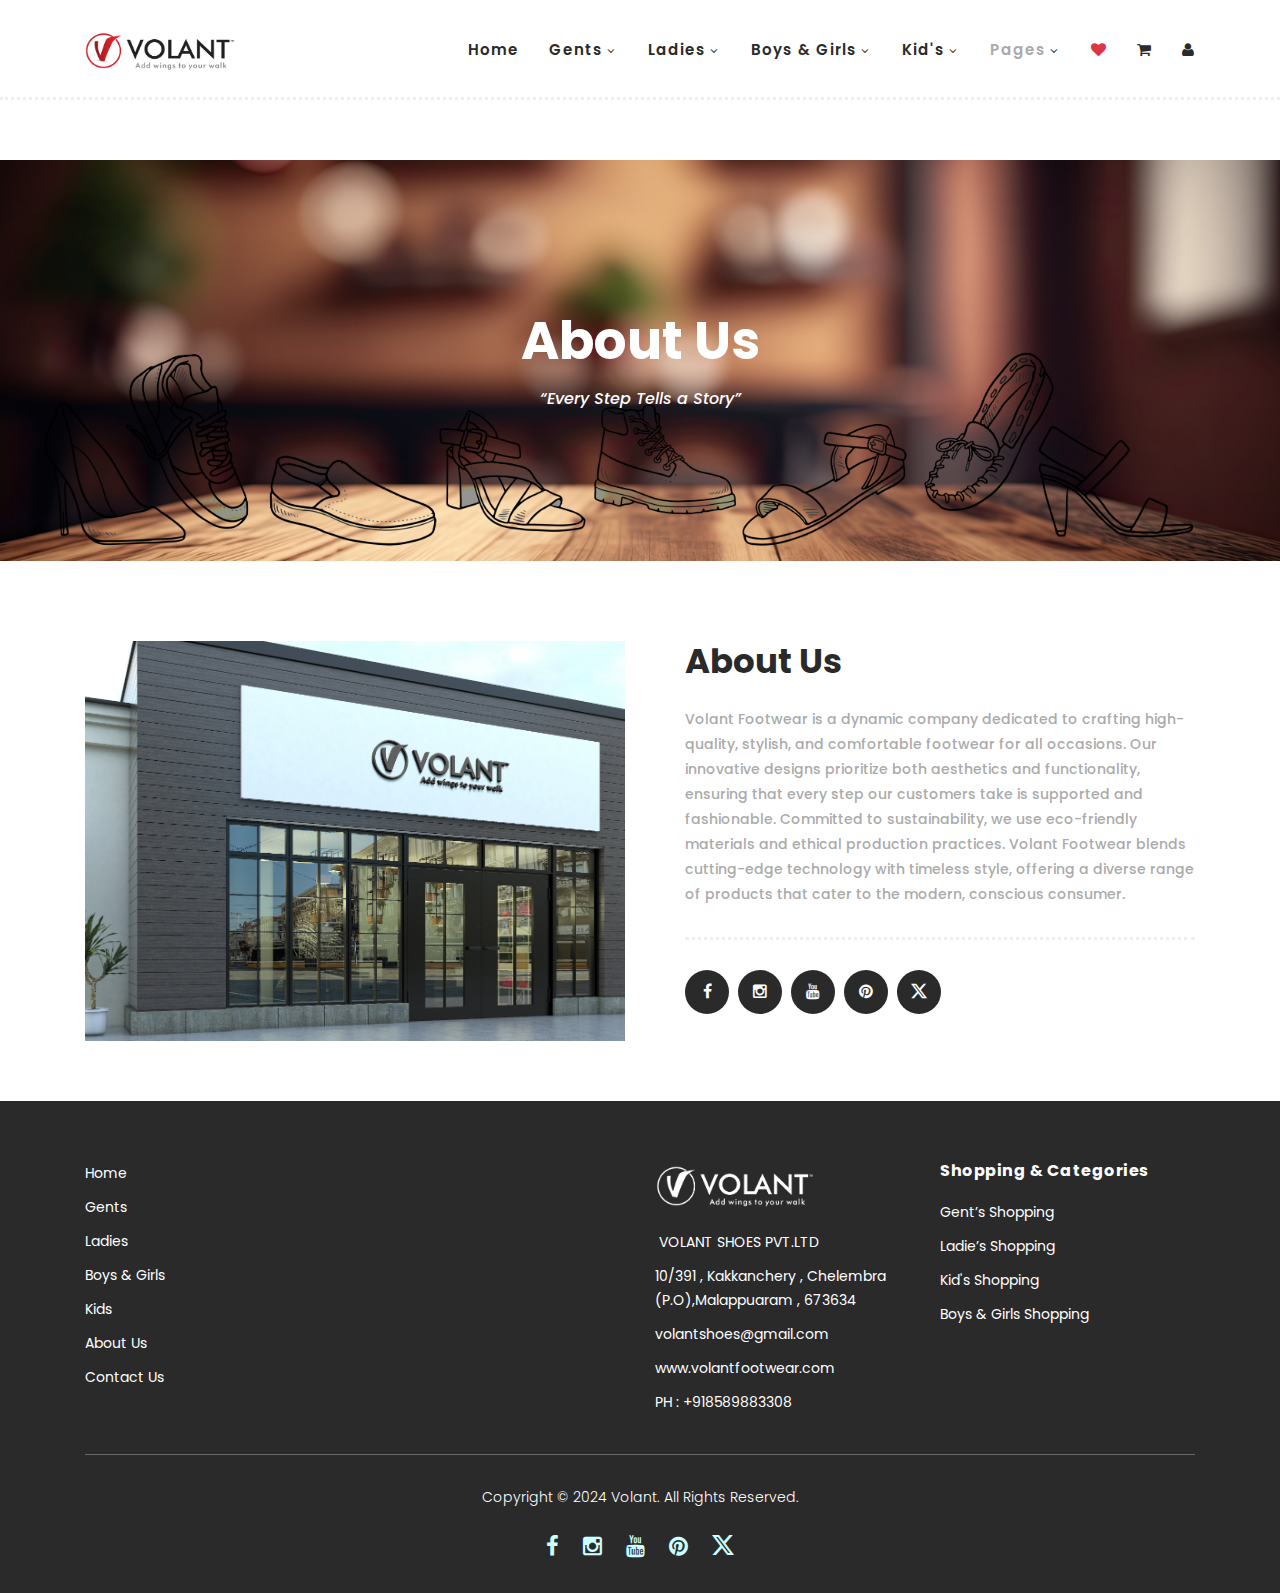
<file: volant/about.html>
<!DOCTYPE html>
<html lang="en">

<head>

    <meta charset="utf-8">
    <meta name="viewport" content="width=device-width, initial-scale=1, shrink-to-fit=no">
    <meta name="description" content="">
    <meta name="author" content="">
    <link rel="icon" href="assets/images/volant-title-logo.png">
    <link href="https://fonts.googleapis.com/css?family=Poppins:100,200,300,400,500,600,700,800,900&display=swap"
        rel="stylesheet">

    <link href="https://cdn.jsdelivr.net/npm/bootstrap@5.0.2/dist/css/bootstrap.min.css" rel="stylesheet"
        integrity="sha384-EVSTQN3/azprG1Anm3QDgpJLIm9Nao0Yz1ztcQTwFspd3yD65VohhpuuCOmLASjC" crossorigin="anonymous">
    <link rel="stylesheet" href="https://cdn.jsdelivr.net/npm/bootstrap-icons@1.11.3/font/bootstrap-icons.min.css">
    

    <title>Volant</title>


    <!-- Additional CSS Files -->
    <link rel="stylesheet" type="text/css" href="assets/css/bootstrap.min.css">

    <link rel="stylesheet" type="text/css" href="assets/css/font-awesome.css">

    <link rel="stylesheet" href="assets/css/templatemo-hexashop.css">

    <link rel="stylesheet" href="assets/css/owl-carousel.css">

    <link rel="stylesheet" href="assets/css/lightbox.css">

    <link rel="stylesheet" href="assets/css/Additional.css">
    <!--


-->
</head>

<body>

    <!-- ***** Preloader Start ***** -->
    <!-- <div id="preloader">
        <div class="jumper">
            <div></div>
            <div></div>
            <div></div>
        </div>
    </div>   -->
    <!-- ***** Preloader End ***** -->


    <!-- ***** Header Area Start ***** -->
    <header class="header-area header-sticky container-fluid">
        <div class="container-lg">
            <div class="row">
                <div class="col-12">
                    <nav class="main-nav">
                        <!-- ***** Logo Start ***** -->
                        <a href="index.html" class="logo">
                            <img src="assets/img/Volant Logo-01.png" width="150px" alt="Volant-logo">
                        </a>

                        <ul class="nav">
                            <li class="scroll-to-section"><a href="index.html" class="">Home</a></li>
                            <li class="submenu scroll-to-section" >
                                <a href="javascript:;">Gents</a>
                                <ul>
                                    <li><a href="gentsPro.html">Sandals</a></li>
                                    <li><a href="gentsPro.html">Slipper and Flip Flops</a></li>
                                    <li><a href="gentsPro.html">Flat Shoes</a></li>
                                    <li><a href="gentsPro.html">Casual Shoes</a></li>
                                    <li><a href="gentsPro.html">Special Collections</a></li>

                                </ul>
                            </li>
                            <li class="submenu scroll-to-section">
                                <a href="javascript:;">Ladies</a>
                                <ul>
                                    <li><a href="ladiesPro.html">Sandals</a></li>
                                    <li><a href="ladiesPro.html">Slipper and Flip Flops</a></li>
                                    <li><a href="ladiesPro.html">Flat shoes</a></li>
                                    <li><a href="ladiesPro.html">Casual Shoes</a></li>
                                    <li><a href="ladiesPro.html">Women Special Collections</a></li>

                                </ul>
                            </li>
                            <li class="submenu scroll-to-section">
                                <a href="javascript:;">Boys &amp; Girls</a>
                                <ul>
                                    <li><a href="boysgirlsPro.html">Sandals</a></li>
                                    <li><a href="boysgirlsPro.html">Shoes </a></li>
                                    <li><a href="boysgirlsPro.html">School editions</a></li>

                                </ul>
                            </li>
                            <li class="submenu scroll-to-section">
                                <a href="javascript:;">Kid's</a>
                                <ul>
                                    <li><a href="kidsPro.html">Sandals</a></li>
                                    <li><a href="kidsPro.html">Shoes</a></li>

                                </ul>
                            </li>
                            <li class="submenu ">
                                <a href="javascript:;" class="active">Pages</a>
                                <ul>
                                    <li><a href="about.html">About Us</a></li>
                                    <li><a href="contact.html">Contact Us</a></li>
                                </ul>
                            </li>
                            <li class=" ">
                                <a href="javascript:;"><i class="fa fa-heart text-danger"></i></a>
                            </li>
                            <li class=" ">
                                <a href="javascript:;"><i class="fa fa-shopping-cart"></i></a>
                            </li>
                            <li class=" ">
                                <a href="javascript:;"><i class="fa fa-user"></i></a>
                            </li>
                        </ul>        
                        <a class='menu-trigger'>
                            <span>Menu</span>
                        </a>
                        <!-- ***** Menu End ***** -->
                    </nav>
                </div>
            </div>
        </div>
    </header>
    <!-- ***** Header Area End ***** -->

    <!-- ***** Main Banner Area Start ***** -->
    <div class="page-heading about-page-heading" id="top">
        <div class="container">
            <div class="row">
                <div class="col-lg-12">
                    <div class="inner-content">
                        <h2>About Us</h2>
                        <span>“Every Step Tells a Story”</span>
                    </div>
                </div>
            </div>
        </div>
    </div>
    <!-- ***** Main Banner Area End ***** -->

    <!-- ***** About Area Starts ***** -->
    <div class="about-us">
        <div class="container">
            <div class="row">
                <div class="col-lg-6">
                    <div class="left-image">
                        <img src="assets/img/Abou Shop-01.jpg" alt="">
                    </div>
                </div>
                <div class="col-lg-6">
                    <div class="right-content">
                        <h4>About Us</h4>
                        <p>
                            Volant Footwear is a dynamic company dedicated to crafting high-quality, stylish, and
                            comfortable footwear for all occasions. Our innovative designs prioritize both aesthetics
                            and functionality, ensuring that every step our customers take is supported and fashionable.
                            Committed to sustainability, we use eco-friendly materials and ethical production practices.
                            Volant Footwear blends cutting-edge technology with timeless style, offering a diverse range
                            of products that cater to the modern, conscious consumer.
                        </p>
                        <ul>
                            <li><a href="https://www.facebook.com/volantfootwears"><i class="fa fa-facebook"></i></a></li>
                            <li><a href="https://www.instagram.com/volantfootwears/"><i class="fa fa-instagram"></i></a></li>
                            <li><a href="https://www.youtube.com/channel/UCWa6KAsmNRNhB5nE8eLfCLg"><i class="fa fa-youtube"></i></a></li>
                            <li><a href="#"><i class="fa fa-pinterest"></i></a></li>
                            <li><a href="https://x.com/volantfootwears"><i class="bi bi-twitter-x"></i></a></li>
                        </ul>
                    </div>
                </div>
            </div>
        </div>
    </div>
    <!-- ***** About Area Ends ***** -->

    <!-- ***** Our Team Area Starts ***** -->
    <!-- <section class="our-team">
        <div class="container">
            <div class="row">
                <div class="col-lg-12">
                    <div class="section-heading">
                        <h2>Our Amazing Team</h2>
                        <span>Details to details is what makes Hexashop different from the other themes.</span>
                    </div>
                </div>
                <div class="col-lg-4">
                    <div class="team-item">
                        <div class="thumb">
                            <div class="hover-effect">
                                <div class="inner-content">
                                    <ul>
                                        <li><a href="#"><i class="fa fa-facebook"></i></a></li>
                                        <li><a href="#"><i class="fa fa-twitter"></i></a></li>
                                        <li><a href="#"><i class="fa fa-linkedin"></i></a></li>
                                        <li><a href="#"><i class="fa fa-behance"></i></a></li>
                                    </ul>
                                </div>
                            </div>
                            <img src="assets/images/team-member-01.jpg">
                        </div>
                        <div class="down-content">
                            <h4>Ragnar Lodbrok</h4>
                            <span>Product Caretaker</span>
                        </div>
                    </div>
                </div>
                <div class="col-lg-4">
                    <div class="team-item">
                        <div class="thumb">
                            <div class="hover-effect">
                                <div class="inner-content">
                                    <ul>
                                        <li><a href="#"><i class="fa fa-facebook"></i></a></li>
                                        <li><a href="#"><i class="fa fa-twitter"></i></a></li>
                                        <li><a href="#"><i class="fa fa-linkedin"></i></a></li>
                                        <li><a href="#"><i class="fa fa-behance"></i></a></li>
                                    </ul>
                                </div>
                            </div>
                            <img src="assets/images/team-member-02.jpg">
                        </div>
                        <div class="down-content">
                            <h4>Ragnar Lodbrok</h4>
                            <span>Product Caretaker</span>
                        </div>
                    </div>
                </div>
                <div class="col-lg-4">
                    <div class="team-item">
                        <div class="thumb">
                            <div class="hover-effect">
                                <div class="inner-content">
                                    <ul>
                                        <li><a href="#"><i class="fa fa-facebook"></i></a></li>
                                        <li><a href="#"><i class="fa fa-twitter"></i></a></li>
                                        <li><a href="#"><i class="fa fa-linkedin"></i></a></li>
                                        <li><a href="#"><i class="fa fa-behance"></i></a></li>
                                    </ul>
                                </div>
                            </div>
                            <img src="assets/images/team-member-03.jpg">
                        </div>
                        <div class="down-content">
                            <h4>Ragnar Lodbrok</h4>
                            <span>Product Caretaker</span>
                        </div>
                    </div>
                </div>
            </div>
        </div>
    </section> -->
    <!-- ***** Our Team Area Ends ***** -->

    <!-- ***** Services Area Starts ***** -->
    <!-- <section class="our-services">
        <div class="container">
            <div class="row">
                <div class="col-lg-12">
                    <div class="section-heading">
                        <h2>Our Services</h2>
                        <span>Details to details is what makes Hexashop different from the other themes.</span>
                    </div>
                </div>
                <div class="col-lg-4">
                    <div class="service-item">
                        <h4>Synther Vaporware</h4>
                        <p>Lorem ipsum dolor sit amet, consecteturti adipiscing elit, sed do eiusmod temp incididunt ut labore, et dolore quis ipsum suspend.</p>
                        <img src="assets/images/service-01.jpg" alt="">
                    </div>
                </div>
                <div class="col-lg-4">
                    <div class="service-item">
                        <h4>Locavore Squidward</h4>
                        <p>Lorem ipsum dolor sit amet, consecteturti adipiscing elit, sed do eiusmod temp incididunt ut labore, et dolore quis ipsum suspend.</p>
                        <img src="assets/images/service-02.jpg" alt="">
                    </div>
                </div>
                <div class="col-lg-4">
                    <div class="service-item">
                        <h4>Health Gothfam</h4>
                        <p>Lorem ipsum dolor sit amet, consecteturti adipiscing elit, sed do eiusmod temp incididunt ut labore, et dolore quis ipsum suspend.</p>
                        <img src="assets/images/service-03.jpg" alt="">
                    </div>
                </div>
            </div>
        </div>
    </section> -->
    <!-- ***** Services Area Ends ***** -->

    <!-- ***** Subscribe Area Starts ***** -->
    <!-- <div class="subscribe">
        <div class="container">
            <div class="row">
                <div class="col-lg-8">
                    <div class="section-heading">
                        <h2>By Subscribing To Our Newsletter You Can Get 30% Off</h2>
                        <span>Details to details is what makes Hexashop different from the other themes.</span>
                    </div>
                    <form id="subscribe" action="" method="get">
                        <div class="row">
                          <div class="col-lg-5">
                            <fieldset>
                              <input name="name" type="text" id="name" placeholder="Your Name" required="">
                            </fieldset>
                          </div>
                          <div class="col-lg-5">
                            <fieldset>
                              <input name="email" type="text" id="email" pattern="[^ @]*@[^ @]*" placeholder="Your Email Address" required="">
                            </fieldset>
                          </div>
                          <div class="col-lg-2">
                            <fieldset>
                              <button type="submit" id="form-submit" class="main-dark-button"><i class="fa fa-paper-plane"></i></button>
                            </fieldset>
                          </div>
                        </div>
                    </form>
                </div>
                <div class="col-lg-4">
                    <div class="row">
                        <div class="col-6">
                            <ul>
                                <li>Store Location:<br><span>Sunny Isles Beach, FL 33160, United States</span></li>
                                <li>Phone:<br><span>010-020-0340</span></li>
                                <li>Office Location:<br><span>North Miami Beach</span></li>
                            </ul>
                        </div>
                        <div class="col-6">
                            <ul>
                                <li>Work Hours:<br><span>07:30 AM - 9:30 PM Daily</span></li>
                                <li>Email:<br><span>info@company.com</span></li>
                                <li>Social Media:<br><span><a href="#">Facebook</a>, <a href="#">Instagram</a>, <a href="#">Behance</a>, <a href="#">Linkedin</a></span></li>
                            </ul>
                        </div>
                    </div>
                </div>
            </div>
        </div>
    </div> -->
    <!-- ***** Subscribe Area Ends ***** -->

    <!-- ***** Footer Start ***** -->
    <footer>
        <div class="container">
            <div class="row">
                <div class="col-lg-3">
                    <!-- <h4>Useful Links</h4> -->
                    <ul>
                        <li><a href="index.html">Home</a></li>
                        <li><a href="gentsPro.html">Gents</a></li>
                        <li><a href="ladiesPro.html">Ladies</a></li>
                        <li><a href="boysgirlsPro.html">Boys & Girls</a></li>
                        <li><a href="kidsPro.html">Kids</a></li>
                        <li><a href="about.html">About Us</a></li>
                        <li><a href="contact.html">Contact Us</a></li>
                    </ul>
                </div>
                <div class="col-lg-3">
                    <!-- <h4>Help &amp; Information</h4>
                    <ul>
                        <li><a href="#">Help</a></li>
                        <li><a href="#">FAQ's</a></li>
                        <li><a href="#">Shipping</a></li>
                        <li><a href="#">Tracking ID</a></li>
                    </ul> -->
                </div>
                <div class="col-lg-3">
                    <div class="first-item">
                        <div class="logo">
                            <img src="assets/img/Logo White-01.png" width="160px" alt=" 
                            VOLANT SHOES PVT.LTD
                            ">
                        </div>
                        <ul>
                            <li><a href="#"> VOLANT SHOES PVT.LTD</a></li>
                            <li><a href="#">10/391 , Kakkanchery , Chelembra (P.O),Malappuaram , 673634
                            </a></li>
                            <li><a href="mailto:volantshoes@gmail.com" class="">volantshoes@gmail.com  
                                </a></li>
                            <li><a href="www.volantfootwear.com" class="">www.volantfootwear.com
                                </a></li>
                            <li><a href="#">PH : +918589883308
                            </a></li>
                        </ul>
                    </div>
                </div>
                <div class="col-lg-3">
                    <h4>Shopping &amp; Categories</h4>
                    <ul>
                        <li><a href="#">Gent’s Shopping</a></li>
                        <li><a href="#">Ladie’s Shopping</a></li>
                        <li><a href="#">Kid's Shopping</a></li>
                        <li><a href="#">Boys &amp; Girls Shopping</a></li>
                    </ul>
                </div>
                
                <div class="col-lg-12">
                    <div class="under-footer">
                        <p>Copyright &COPY; 2024 Volant. All Rights Reserved. 
                        
                        <!-- <br>Design: <a href="" target="_parent" title="free css templates">TemplateMo</a></p> -->
                        <ul>
                            <li><a href="https://www.facebook.com/volantfootwears"><i class="fa fa-facebook"></i></a></li>
                            <li><a href="https://www.instagram.com/volantfootwears/"><i class="fa fa-instagram"></i></a></li>
                            <li><a href="https://www.youtube.com/channel/UCWa6KAsmNRNhB5nE8eLfCLg"><i class="fa fa-youtube"></i></a></li>
                            <li><a href="#"><i class="fa fa-pinterest"></i></a></li>
                            <li><a href="https://x.com/volantfootwears"><i class="bi bi-twitter-x"></i></a></li>
                        </ul>
                    </div>
                </div>
            </div>
        </div>
    </footer>


    <!-- jQuery -->
    <script src="assets/js/jquery-2.1.0.min.js"></script>

    <!-- Bootstrap -->
    <script src="assets/js/popper.js"></script>
    <script src="assets/js/bootstrap.min.js"></script>

    <!-- Plugins -->
    <script src="assets/js/owl-carousel.js"></script>
    <script src="assets/js/accordions.js"></script>
    <script src="assets/js/datepicker.js"></script>
    <script src="assets/js/scrollreveal.min.js"></script>
    <script src="assets/js/waypoints.min.js"></script>
    <script src="assets/js/jquery.counterup.min.js"></script>
    <script src="assets/js/imgfix.min.js"></script>
    <script src="assets/js/slick.js"></script>
    <script src="assets/js/lightbox.js"></script>
    <script src="assets/js/isotope.js"></script>

    <!-- Global Init -->
    <script src="assets/js/custom.js"></script>

    <script>

        $(function () {
            var selectedClass = "";
            $("p").click(function () {
                selectedClass = $(this).attr("data-rel");
                $("#portfolio").fadeTo(50, 0.1);
                $("#portfolio div").not("." + selectedClass).fadeOut();
                setTimeout(function () {
                    $("." + selectedClass).fadeIn();
                    $("#portfolio").fadeTo(50, 1);
                }, 500);

            });
        });

    </script>

</body>

</html>
</file>
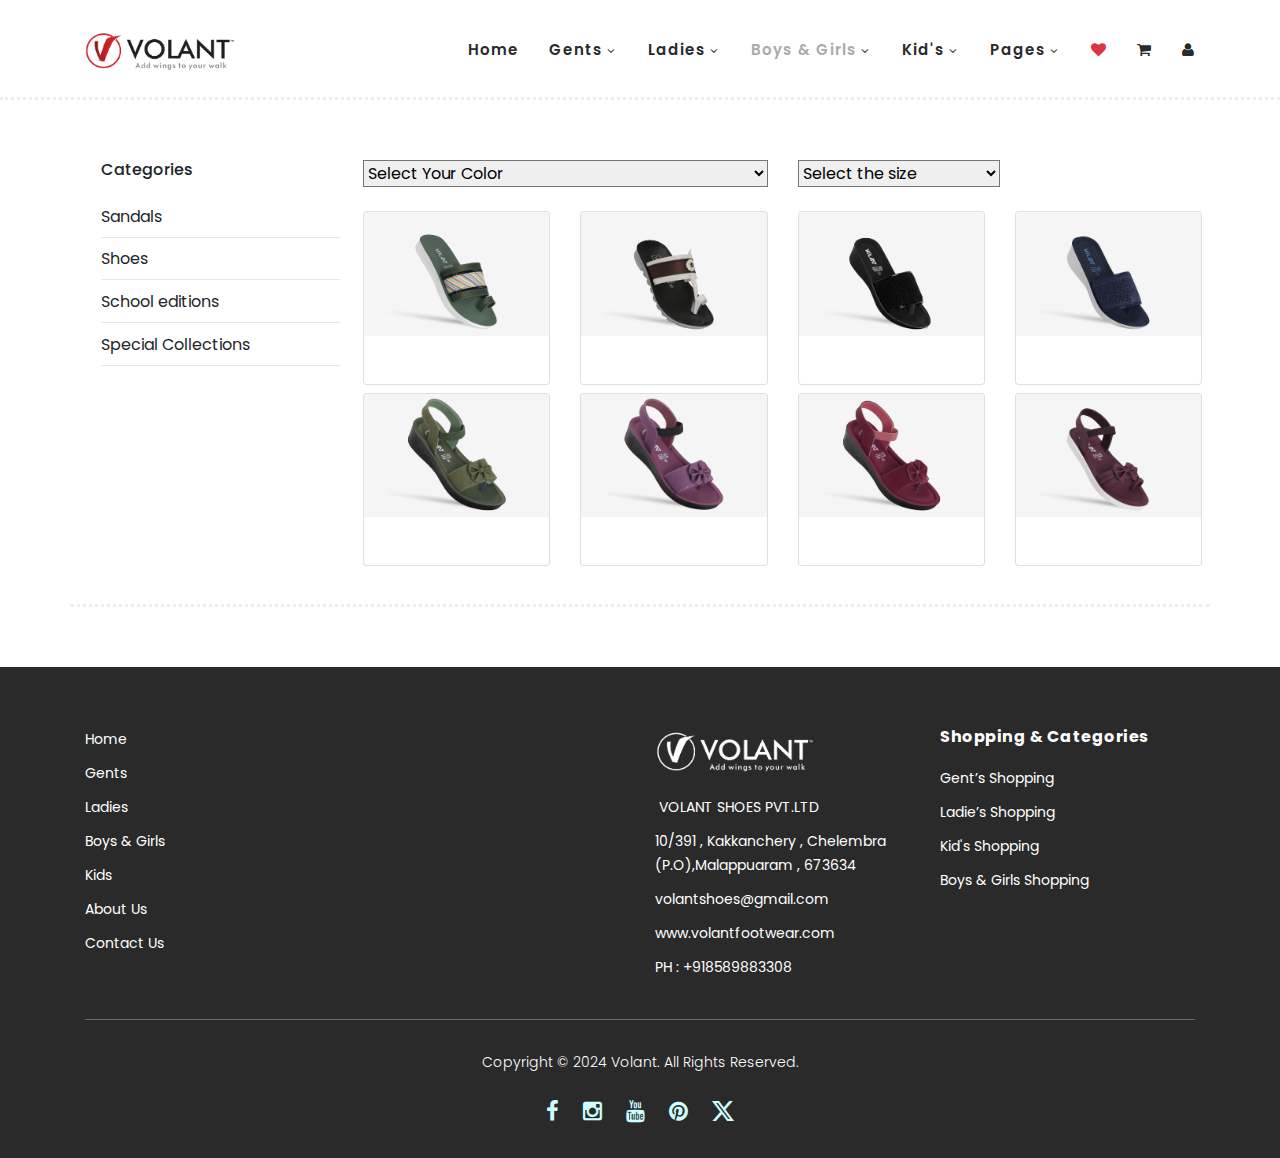
<file: volant/boysgirlsPro.html>
<!DOCTYPE html>
<html lang="en">
 
  <head>

    <meta charset="utf-8">
    <meta name="viewport" content="width=device-width, initial-scale=1, shrink-to-fit=no">
    <meta name="description" content="">
    <meta name="author" content="">
    <link rel="icon" href="assets/images/volant-title-logo.png">
    <link href="https://fonts.googleapis.com/css?family=Poppins:100,200,300,400,500,600,700,800,900&display=swap" rel="stylesheet">

    <link href="https://cdn.jsdelivr.net/npm/bootstrap@5.0.2/dist/css/bootstrap.min.css" rel="stylesheet" integrity="sha384-EVSTQN3/azprG1Anm3QDgpJLIm9Nao0Yz1ztcQTwFspd3yD65VohhpuuCOmLASjC" crossorigin="anonymous">
    <link rel="stylesheet" href="https://cdn.jsdelivr.net/npm/bootstrap-icons@1.11.3/font/bootstrap-icons.min.css">

    <title>Volant</title>


    <!-- Additional CSS Files -->
    <link rel="stylesheet" type="text/css" href="assets/css/bootstrap.min.css">

    <link rel="stylesheet" type="text/css" href="assets/css/font-awesome.css">

    <link rel="stylesheet" href="assets/css/templatemo-hexashop.css">

    <link rel="stylesheet" href="assets/css/owl-carousel.css">

    <link rel="stylesheet" href="assets/css/lightbox.css">
    
    <link rel="stylesheet" href="assets/css/Additional.css">

<!--

TemplateMo 571 Hexashop

https://templatemo.com/tm-571-hexashop

-->
    </head>
    
    <body>
    
    <!-- ***** Preloader Start ***** -->
    <!-- <div id="preloader">
        <div class="jumper">
            <div></div>
            <div></div>
            <div></div>
        </div>
    </div>   -->
    <!-- ***** Preloader End ***** -->
    
    
    <!-- ***** Header Area Start ***** -->

    <header class="header-area header-sticky container-fluid">
        <div class="container-lg">
            <div class="row">
                <div class="col-12">
                    <nav class="main-nav">
                        <!-- ***** Logo Start ***** -->
                        <a href="index.html" class="logo">
                            <img src="assets/img/Volant Logo-01.png" width="150px" alt="Volant-logo">
                        </a>

                        <ul class="nav">
                            <li class="scroll-to-section"><a href="index.html" class="">Home</a></li>
                            <li class="submenu scroll-to-section" >
                                <a href="javascript:;">Gents</a>
                                <ul>
                                    <li><a href="gentsPro.html">Sandals</a></li>
                                    <li><a href="gentsPro.html">Slipper and Flip Flops</a></li>
                                    <li><a href="gentsPro.html">Flat Shoes</a></li>
                                    <li><a href="gentsPro.html">Casual Shoes</a></li>
                                    <li><a href="gentsPro.html">Special Collections</a></li>

                                </ul>
                            </li>
                            <li class="submenu scroll-to-section">
                                <a href="javascript:;">Ladies</a>
                                <ul>
                                    <li><a href="ladiesPro.html">Sandals</a></li>
                                    <li><a href="ladiesPro.html">Slipper and Flip Flops</a></li>
                                    <li><a href="ladiesPro.html">Flat shoes</a></li>
                                    <li><a href="ladiesPro.html">Casual Shoes</a></li>
                                    <li><a href="ladiesPro.html">Women Special Collections</a></li>

                                </ul>
                            </li>
                            <li class="submenu scroll-to-section ">
                                <a href="javascript:;" class="active">Boys &amp; Girls</a>
                                <ul>
                                    <li><a href="boysgirlsPro.html">Sandals</a></li>
                                    <li><a href="boysgirlsPro.html">Shoes </a></li>
                                    <li><a href="boysgirlsPro.html">School editions</a></li>

                                </ul>
                            </li>
                            <li class="submenu scroll-to-section">
                                <a href="javascript:;">Kid's</a>
                                <ul>
                                    <li><a href="kidsPro.html">Sandals</a></li>
                                    <li><a href="kidsPro.html">Shoes</a></li>

                                </ul>
                            </li>
                            <li class="submenu ">
                                <a href="javascript:;">Pages</a>
                                <ul>
                                    <li><a href="about.html">About Us</a></li>
                                    <li><a href="contact.html">Contact Us</a></li>
                                </ul>
                            </li>
                            <li class=" ">
                                <a href="javascript:;"><i class="fa fa-heart text-danger"></i></a>
                            </li>
                            <li class=" ">
                                <a href="javascript:;"><i class="fa fa-shopping-cart"></i></a>
                            </li>
                            <li class=" ">
                                <a href="javascript:;"><i class="fa fa-user"></i></a>
                            </li>
                        </ul>        
                        <a class='menu-trigger'>
                            <span>Menu</span>
                        </a>
                        <!-- ***** Menu End ***** -->
                    </nav>
                </div>
            </div>
        </div>
    </header>
    <!-- ***** Header Area End ***** -->

    <section class="main-banner container" id="top">
        <div class="row ">
        <div class="col-md-3 justify-content-cente d-block category-block w-75">
            <h6 class="mb-3 pc">Categories</h6>
            <ul class="list-unstyled pcul">
                <li class="pb-2 pcli">Sandals</li>
                <li class="pb-2 pcli">Shoes </li>
                <li class="pb-2 pcli">School editions</li>
                <li class="pb-2 pcli">Special Collections </li>
            </ul>
        </div>
        <div class=" px-2 px-lg-2 col-md-9 justify-content-center">
            <div class="row mb-4">
                <div class="col-md-6">
                    <select name="options" id="options" class="w-100 op-1 form-select p-c-options">
                        <option value="">Select Your Color</option>
                        <option value="1 ">Black</option>
                        <option value="2 ">Blue</option>
                        <option value="3 ">Brown </option>
                        <option value="4 ">Camel</option>
                        <option value="5 ">Cherry</option>
                        <option value="6 ">Gold</option>
                        <option value="7 ">Grape</option>
                        <option value="8 ">Green</option>
                        <option value="9 ">Grey</option>
                        <option value="10">Maroon</option>
                        <option value="11">Mehandi</option>
                        <option value="12">Navy Blue</option>
                        <option value="13">Olive</option>
                        <option value="14">Peach</option>
                        <option value="15">Peacock</option>
                        <option value="16">Pink</option>
                        <option value="17">Purple</option>
                        <option value="18">Tan</option>
                        <option value="19">Violet</option>
                        <option value="20">White</option>
                        <option value="21">Wine</option>
                        <option value="22">Yellow</option>
                    </select>
                </div>
                <div class="col-md-6">
                    <select name="options" id="options" class="op-2 form-select p-s-options">
                        <option value="">Select the size</option>
                        <option value="1">size 1</option>
                        <option value="2">size 2</option>
                        <option value="3">size 3</option>
                    </select>
                </div>
            </div>
            <div class="row  gx-4 gx-lg-5 row-cols-2 row-cols-md-3 row-cols-xl-4 justify-content-center">
                <div class="col mb-2">
                    <a href="productviewBoysGirls.html" class="">
                    <div class="card pcards h-100">
                        <!-- Product image-->
                        <img class="card-img-top" src="assets/img/Boys And Girls/SANDELS 10-08.jpg"alt="..." />
                        <!-- Product details-->
                        <div class="card-body p-4">
                            <div class="text-center">
                                <!-- Product name-->
                                <p class=""></p>
                                <!-- Product price-->
                                <!-- <p class="">price</p> -->
                            </div>
                        </div>
                    </div>
                    </a>
                </div>
                <!-- add next cards  -->
                <div class="col mb-2">
                    <a href="productviewBoysGirls.html" class="">
                    <div class="card pcards h-100">
                        <!-- Product image-->
                        <img class="card-img-top" src="assets/img/Boys And Girls/SANDELS 10-10.jpg"alt="..." />
                        <!-- Product details-->
                        <div class="card-body p-4">
                            <div class="text-center">
                                <!-- Product name-->
                                <p class=""></p>
                                <!-- Product price-->
                                <!-- <p class="">price</p> -->
                            </div>
                        </div>
                    </div>
                    </a>
                </div>
                <!-- add next cards  -->
                <div class="col mb-2">
                    <a href="productviewBoysGirls.html" class="">
                    <div class="card pcards h-100">
                        <!-- Product image-->
                        <img class="card-img-top" src="assets/img/Boys And Girls/SANDELS 14-17.jpg"alt="..." />
                        <!-- Product details-->
                        <div class="card-body p-4">
                            <div class="text-center">
                                <!-- Product name-->
                                <p class=""></p>
                                <!-- Product price-->
                                <!-- <p class="">price</p> -->
                            </div>
                        </div>
                    </div>
                    </a>
                </div>
                <!-- add next cards  -->
                <div class="col mb-2">
                    <a href="productviewBoysGirls.html" class="">
                    <div class="card pcards h-100">
                        <!-- Product image-->
                        <img class="card-img-top" src="assets/img/Boys And Girls/SANDELS 14-20.jpg"alt="..." />
                        <!-- Product details-->
                        <div class="card-body p-4">
                            <div class="text-center">
                                <!-- Product name-->
                                <p class=""></p>
                                <!-- Product price-->
                                <!-- <p class="">price</p> -->
                            </div>
                        </div>
                    </div>
                    </a>
                </div>
                <!-- add next cards  -->
                <div class="col mb-2">
                    <a href="productviewBoysGirls.html" class="">
                    <div class="card pcards h-100">
                        <!-- Product image-->
                        <img class="card-img-top" src="assets/img/Boys And Girls/SANDELS 2-03.jpg"alt="..." />
                        <!-- Product details-->
                        <div class="card-body p-4">
                            <div class="text-center">
                                <!-- Product name-->
                                <p class=""></p>
                                <!-- Product price-->
                                <!-- <p class="">price</p> -->
                            </div>
                        </div>
                    </div>
                    </a>
                </div>
                <!-- add next cards  -->
                <div class="col mb-2">
                    <a href="productviewBoysGirls.html" class="">
                    <div class="card pcards h-100">
                        <!-- Product image-->
                        <img class="card-img-top" src="assets/img/Boys And Girls/SANDELS 2-04.jpg"alt="..." />
                        <!-- Product details-->
                        <div class="card-body p-4">
                            <div class="text-center">
                                <!-- Product name-->
                                <p class=""></p>
                                <!-- Product price-->
                                <!-- <p class="">price</p> -->
                            </div>
                        </div>
                    </div>
                    </a>
                </div>
                <!-- add next cards  -->
                <div class="col mb-2">
                    <a href="productviewBoysGirls.html" class="">
                    <div class="card pcards h-100">
                        <!-- Product image-->
                        <img class="card-img-top" src="assets/img/Boys And Girls/SANDELS 2-05.jpg"alt="..." />
                        <!-- Product details-->
                        <div class="card-body p-4">
                            <div class="text-center">
                                <!-- Product name-->
                                <p class=""></p>
                                <!-- Product price-->
                                <!-- <p class="">price</p> -->
                            </div>
                        </div>
                    </div>
                    </a>
                </div>
                <!-- add next cards  -->
                <div class="col mb-2">
                    <a href="productviewBoysGirls.html" class="">
                    <div class="card pcards h-100">
                        <!-- Product image-->
                        <img class="card-img-top" src="assets/img/Boys And Girls/SANDELS 5-04.jpg"alt="..." />
                        <!-- Product details-->
                        <div class="card-body p-4">
                            <div class="text-center">
                                <!-- Product name-->
                                <p class=""></p>
                                <!-- Product price-->
                                <!-- <p class="">price</p> -->
                            </div>
                        </div>
                    </div>
                    </a>
                </div>
                <!-- add next cards  -->

            </div>
        </div>
    </section>
    
    <!-- ***** Footer Start ***** -->
    <footer>
        <div class="container">
            <div class="row">
                <div class="col-lg-3">
                    <!-- <h4>Useful Links</h4> -->
                    <ul>
                        <li><a href="index.html">Home</a></li>
                        <li><a href="gentsPro.html">Gents</a></li>
                        <li><a href="ladiesPro.html">Ladies</a></li>
                        <li><a href="boysgirlsPro.html">Boys & Girls</a></li>
                        <li><a href="kidsPro.html">Kids</a></li>
                        <li><a href="about.html">About Us</a></li>
                        <li><a href="contact.html">Contact Us</a></li>
                    </ul>
                </div>
                <div class="col-lg-3">
                    <!-- <h4>Help &amp; Information</h4>
                    <ul>
                        <li><a href="#">Help</a></li>
                        <li><a href="#">FAQ's</a></li>
                        <li><a href="#">Shipping</a></li>
                        <li><a href="#">Tracking ID</a></li>
                    </ul> -->
                </div>
                <div class="col-lg-3">
                    <div class="first-item">
                        <div class="logo">
                            <img src="assets/img/Logo White-01.png" width="160px" alt=" 
                            VOLANT SHOES PVT.LTD
                            ">
                        </div>
                        <ul>
                            <li><a href="#"> VOLANT SHOES PVT.LTD</a></li>
                            <li><a href="#">10/391 , Kakkanchery , Chelembra (P.O),Malappuaram , 673634
                            </a></li>
                            <li><a href="mailto:volantshoes@gmail.com" class="">volantshoes@gmail.com  
                                </a></li>
                            <li><a href="www.volantfootwear.com" class="">www.volantfootwear.com
                                </a></li>
                            <li><a href="#">PH : +918589883308
                            </a></li>
                        </ul>
                    </div>
                </div>
                <div class="col-lg-3">
                    <h4>Shopping &amp; Categories</h4>
                    <ul>
                        <li><a href="#">Gent’s Shopping</a></li>
                        <li><a href="#">Ladie’s Shopping</a></li>
                        <li><a href="#">Kid's Shopping</a></li>
                        <li><a href="#">Boys &amp; Girls Shopping</a></li>
                    </ul>
                </div>
                
                <div class="col-lg-12">
                    <div class="under-footer">
                        <p>Copyright &COPY; 2024 Volant. All Rights Reserved. 
                        
                        <!-- <br>Design: <a href="" target="_parent" title="free css templates">TemplateMo</a></p> -->
                        <ul>
                            <li><a href="https://www.facebook.com/volantfootwears"><i class="fa fa-facebook"></i></a></li>
                            <li><a href="https://www.instagram.com/volantfootwears/"><i class="fa fa-instagram"></i></a></li>
                            <li><a href="https://www.youtube.com/channel/UCWa6KAsmNRNhB5nE8eLfCLg"><i class="fa fa-youtube"></i></a></li>
                            <li><a href="#"><i class="fa fa-pinterest"></i></a></li>
                            <li><a href="https://x.com/volantfootwears"><i class="bi bi-twitter-x"></i></a></li>
                        </ul>
                    </div>
                </div>
            </div>
        </div>
    </footer>
    

    <!-- jQuery -->
    <script src="assets/js/jquery-2.1.0.min.js"></script>

    <!-- Bootstrap -->
    <script src="assets/js/popper.js"></script>
    <script src="assets/js/bootstrap.min.js"></script>

    <!-- Plugins -->
    <script src="assets/js/owl-carousel.js"></script>
    <script src="assets/js/accordions.js"></script>
    <script src="assets/js/datepicker.js"></script>
    <script src="assets/js/scrollreveal.min.js"></script>
    <script src="assets/js/waypoints.min.js"></script>
    <script src="assets/js/jquery.counterup.min.js"></script>
    <script src="assets/js/imgfix.min.js"></script> 
    <script src="assets/js/slick.js"></script> 
    <script src="assets/js/lightbox.js"></script> 
    <script src="assets/js/isotope.js"></script> 
    <script src="assets/js/quantity.js"></script>
    
    <!-- Global Init -->
    <script src="assets/js/custom.js"></script>

    <script>

        $(function() {
            var selectedClass = "";
            $("p").click(function(){
            selectedClass = $(this).attr("data-rel");
            $("#portfolio").fadeTo(50, 0.1);
                $("#portfolio div").not("."+selectedClass).fadeOut();
            setTimeout(function() {
              $("."+selectedClass).fadeIn();
              $("#portfolio").fadeTo(50, 1);
            }, 500);
                
            });
        });

    </script>

  </body>

</html>
</file>
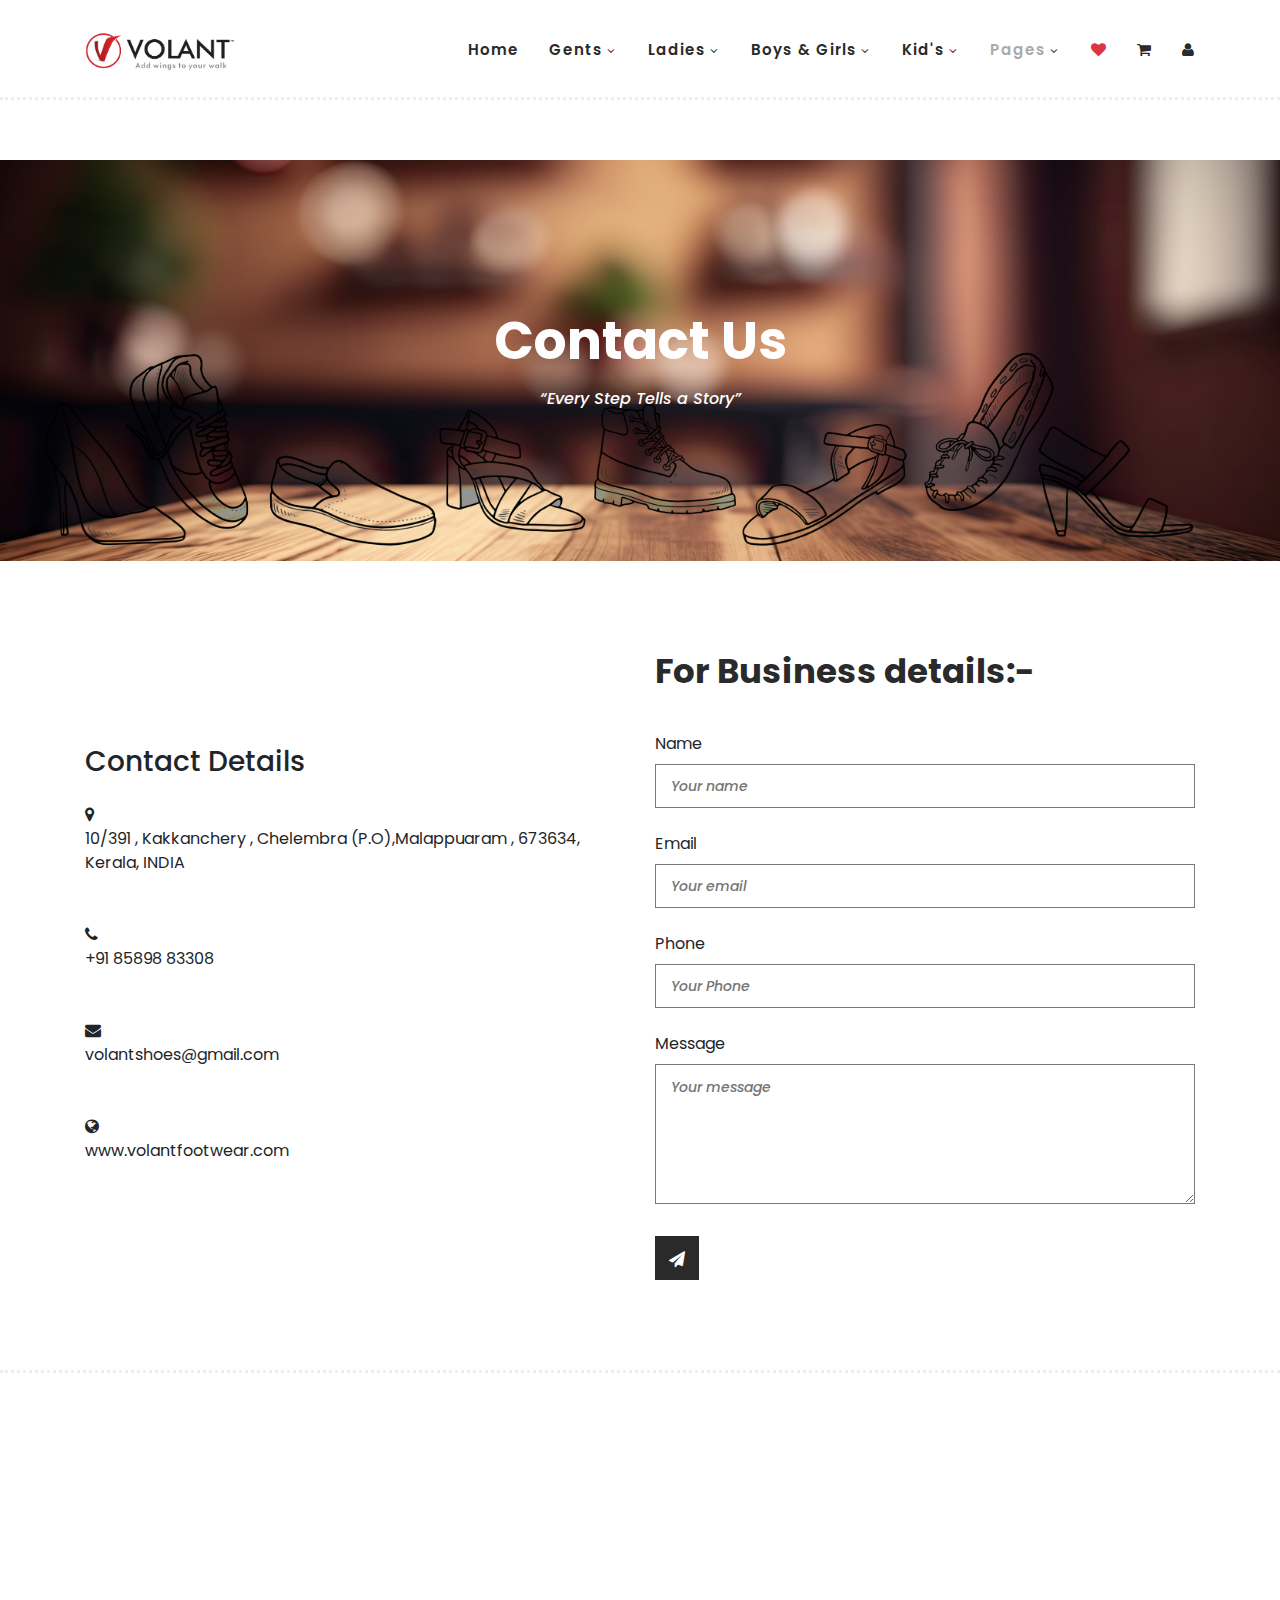
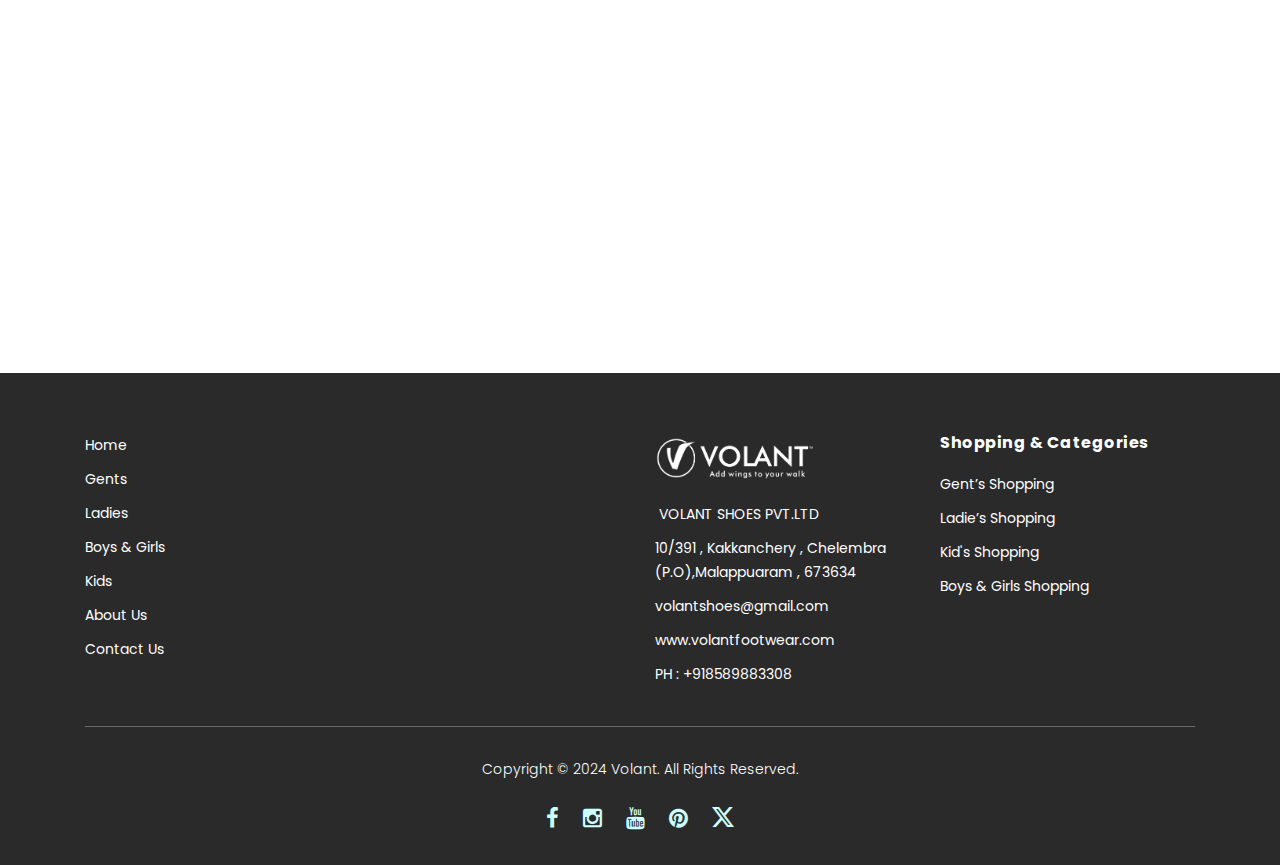
<file: volant/contact.html>
<!DOCTYPE html>
<html lang="en">
 
  <head>

    <meta charset="utf-8">
    <meta name="viewport" content="width=device-width, initial-scale=1, shrink-to-fit=no">
    <meta name="description" content="">
    <meta name="author" content="">
    <link rel="icon" href="assets/images/volant-title-logo.png">
    <link href="https://fonts.googleapis.com/css?family=Poppins:100,200,300,400,500,600,700,800,900&display=swap" rel="stylesheet">

    <link href="https://cdn.jsdelivr.net/npm/bootstrap@5.0.2/dist/css/bootstrap.min.css" rel="stylesheet" integrity="sha384-EVSTQN3/azprG1Anm3QDgpJLIm9Nao0Yz1ztcQTwFspd3yD65VohhpuuCOmLASjC" crossorigin="anonymous">
    <link rel="stylesheet" href="https://cdn.jsdelivr.net/npm/bootstrap-icons@1.11.3/font/bootstrap-icons.min.css">

    <title>Volant</title>


    <!-- Additional CSS Files -->
    <link rel="stylesheet" type="text/css" href="assets/css/bootstrap.min.css">

    <link rel="stylesheet" type="text/css" href="assets/css/font-awesome.css">

    <link rel="stylesheet" href="assets/css/templatemo-hexashop.css">

    <link rel="stylesheet" href="assets/css/owl-carousel.css">

    <link rel="stylesheet" href="assets/css/lightbox.css">

    <link rel="stylesheet" href="assets/css/Additional.css">

<!--

TemplateMo 571 Hexashop

https://templatemo.com/tm-571-hexashop

-->
    </head>
    
    <body>
    
    <!-- ***** Preloader Start ***** -->
    <!-- <div id="preloader">
        <div class="jumper">
            <div></div>
            <div></div>
            <div></div>
        </div>
    </div>   -->
    <!-- ***** Preloader End ***** -->
    
    
    <!-- ***** Header Area Start ***** -->    
    <header class="header-area header-sticky container-fluid">
        <div class="container-lg">
            <div class="row">
                <div class="col-12">
                    <nav class="main-nav">
                        <!-- ***** Logo Start ***** -->
                        <a href="index.html" class="logo">
                            <img src="assets/img/Volant Logo-01.png" width="150px" alt="Volant-logo">
                        </a>

                        <ul class="nav">
                            <li class="scroll-to-section"><a href="index.html" class="">Home</a></li>
                            <li class="submenu scroll-to-section" >
                                <a href="javascript:;">Gents</a>
                                <ul>
                                    <li><a href="gentsPro.html">Sandals</a></li>
                                    <li><a href="gentsPro.html">Slipper and Flip Flops</a></li>
                                    <li><a href="gentsPro.html">Flat Shoes</a></li>
                                    <li><a href="gentsPro.html">Casual Shoes</a></li>
                                    <li><a href="gentsPro.html">Special Collections</a></li>

                                </ul>
                            </li>
                            <li class="submenu scroll-to-section">
                                <a href="javascript:;">Ladies</a>
                                <ul>
                                    <li><a href="ladiesPro.html">Sandals</a></li>
                                    <li><a href="ladiesPro.html">Slipper and Flip Flops</a></li>
                                    <li><a href="ladiesPro.html">Flat shoes</a></li>
                                    <li><a href="ladiesPro.html">Casual Shoes</a></li>
                                    <li><a href="ladiesPro.html">Women Special Collections</a></li>

                                </ul>
                            </li>
                            <li class="submenu scroll-to-section">
                                <a href="javascript:;">Boys &amp; Girls</a>
                                <ul>
                                    <li><a href="boysgirlsPro.html">Sandals</a></li>
                                    <li><a href="boysgirlsPro.html">Shoes </a></li>
                                    <li><a href="boysgirlsPro.html">School editions</a></li>

                                </ul>
                            </li>
                            <li class="submenu scroll-to-section">
                                <a href="javascript:;">Kid's</a>
                                <ul>
                                    <li><a href="kidsPro.html">Sandals</a></li>
                                    <li><a href="kidsPro.html">Shoes</a></li>

                                </ul>
                            </li>
                            <li class="submenu ">
                                <a href="javascript:;" class="active">Pages</a>
                                <ul>
                                    <li><a href="about.html">About Us</a></li>
                                    <li><a href="contact.html">Contact Us</a></li>
                                </ul>
                            </li>
                            <li class=" ">
                                <a href="javascript:;"><i class="fa fa-heart text-danger"></i></a>
                            </li>
                            <li class=" ">
                                <a href="javascript:;"><i class="fa fa-shopping-cart"></i></a>
                            </li>
                            <li class=" ">
                                <a href="javascript:;"><i class="fa fa-user"></i></a>
                            </li>
                        </ul>        
                        <a class='menu-trigger'>
                            <span>Menu</span>
                        </a>
                        <!-- ***** Menu End ***** -->
                    </nav>
                </div>
            </div>
        </div>
    </header>
    <!-- ***** Header Area End ***** -->

    <!-- ***** Main Banner Area Start ***** -->
    <div class="page-heading about-page-heading" id="top">
        <div class="container">
            <div class="row">
                <div class="col-lg-12">
                    <div class="inner-content">
                        <h2>Contact Us</h2>
                        <span>“Every Step Tells a Story”</span>
                    </div>
                </div>
            </div>
        </div>
    </div>
    <!-- ***** Main Banner Area End ***** -->

    <!-- ***** Contact Area Starts ***** -->
    <div class="contact-us">
        <div class="container">
            <div class="row">
                <!-- <div class="col-lg-6">
                    <div id="map">
                      <iframe src="https://www.google.com/maps/embed?pb=!1m18!1m12!1m3!1d3914.144092725519!2d75.86197607355797!3d11.176965251681032!2m3!1f0!2f0!3f0!3m2!1i1024!2i768!4f13.1!3m3!1m2!1s0x3ba6507a7bbeecd3%3A0x1d5130c925a11998!2sexmedia!5e0!3m2!1sen!2sin!4v1717572639801!5m2!1sen!2sin" width="100%" height="400px" frameborder="0" style="border:0" allowfullscreen></iframe>                      
                    </div>
                </div> -->
                <div class="col-lg-6 align-content-center justify-content-center align-items-center d-flex">
                    <div class="row">
                        <div class="col-12">
                            <h3>Contact Details
                            </h3>
                            <ul>
                                <li class="py-4"><i class="fa fa-map-marker"></i> <br><span class="pb-3">10/391 , Kakkanchery , Chelembra (P.O),Malappuaram , 673634, Kerala, INDIA</span></li>
                                <li class="py-4"><i class="fa fa-phone"></i><br><span class="pb-3">+91 85898 83308</span></li>
                                <li class="py-4"><i class="fa fa-envelope"></i><br><span class="pb-3">volantshoes@gmail.com</span></li>
                                <li class="py-4"><i class="fa fa-globe"></i><br><span class="pb-3">www.volantfootwear.com</span></li>
                            </ul>
                        </div>
                        <!-- <div class="col-6">
                            <ul>
                                <li>Work Hours:<br><span>07:30 AM - 9:30 PM Daily</span></li>
                                <li>Email:<br><span>info@company.com</span></li>
                                <li>Social Media:<br><span><a href="#">Facebook</a>, <a href="#">Instagram</a>, <a href="#">Behance</a>, <a href="#">Linkedin</a></span></li>
                            </ul>
                        </div> -->
                    </div>
                </div>
                <div class="col-lg-6">
                    <div class="section-heading">
                        <h2>For Business details:-</h2>
                        <span></span>
                    </div>
                    <form id="contact" action="" method="post">
                        <div class="row">
                          <div class="col-lg-12">
                            <fieldset>
                                <label class="mt-0" for="">Name</label>
                              <input name="name"  type="text" id="name" placeholder="Your name" required="">
                            </fieldset>
                          </div>
                          <div class="col-lg-12">
                            <fieldset>
                                <label class="mt-4" for="">Email</label>
                              <input name="email"  type="text" id="email" placeholder="Your email" required="">
                            </fieldset>
                          </div>
                          <div class="col-lg-12">
                            <fieldset>
                                <label class="mt-4" for="">Phone</label>
                              <input name="phne"  type="text" id="phone" placeholder="Your Phone" required="">
                            </fieldset>
                          </div>
                          <div class="col-lg-12">
                            <fieldset>
                                <label class="mt-4" for="">Message</label>
                              <textarea name="message" rows="6" id="message" placeholder="Your message" required="" class="mt-0"></textarea>
                            </fieldset>
                          </div>
                          <div class="col-lg-12">
                            <fieldset>
                              <button type="submit" id="form-submit" class="main-dark-button"><i class="fa fa-paper-plane"></i></button>
                          </div>
                        </div>
                      </form>
                </div>
            </div>
        </div>
    </div>
    <!-- ***** Contact Area Ends ***** -->

    <!-- ***** Subscribe Area Starts ***** -->
    <div class="subscribe">
        <div class="container">
            <div class="row">
                <iframe src="https://www.google.com/maps/embed?pb=!1m18!1m12!1m3!1d3914.461954515998!2d75.88824102359078!3d11.15339213908046!2m3!1f0!2f0!3f0!3m2!1i1024!2i768!4f13.1!3m3!1m2!1s0x3ba6516a024f7351%3A0x250e6b32957347c4!2sVolant%20Shoes%20PVT%20Limited!5e0!3m2!1sen!2sin!4v1717575422854!5m2!1sen!2sin" width="100%" height="450" style="border:0;" allowfullscreen="" loading="lazy" referrerpolicy="no-referrer-when-downgrade"></iframe>
            </div>
            <!-- <div class="row">
                <div class="col-lg-8">
                    <div class="section-heading">
                        <h2>By Subscribing To Our Newsletter You Can Get 30% Off</h2>
                        <span>Details to details is what makes Hexashop different from the other themes.</span>
                    </div>
                    <form id="subscribe" action="" method="get">
                        <div class="row">
                          <div class="col-lg-5">
                            <fieldset>
                              <input name="name" type="text" id="name" placeholder="Your Name" required="">
                            </fieldset>
                          </div>
                          <div class="col-lg-5">
                            <fieldset>
                              <input name="email" type="text" id="email" pattern="[^ @]*@[^ @]*" placeholder="Your Email Address" required="">
                            </fieldset>
                          </div>
                          <div class="col-lg-2">
                            <fieldset>
                              <button type="submit" id="form-submit" class="main-dark-button"><i class="fa fa-paper-plane"></i></button>
                            </fieldset>
                          </div>
                        </div>
                    </form>
                </div>
                <div class="col-lg-4">
                    <div class="row">
                        
                        <div class="col-6">
                            <ul>
                                <li>Store Location:<br><span>10/391 , Kakkanchery , Chelembra (P.O),Malappuaram , 673634</span></li>
                                <li>Phone:<br><span>010-020-0340</span></li>
                                <li>Office Location:<br><span>North Miami Beach</span></li>
                            </ul>
                        </div>
                        <div class="col-6">
                            <ul>
                                <li>Work Hours:<br><span>07:30 AM - 9:30 PM Daily</span></li>
                                <li>Email:<br><span>info@company.com</span></li>
                                <li>Social Media:<br><span><a href="#">Facebook</a>, <a href="#">Instagram</a>, <a href="#">Behance</a>, <a href="#">Linkedin</a></span></li>
                            </ul>
                        </div>
                    </div>
                </div>
            </div> -->
        </div>
    </div>
    <!-- ***** Subscribe Area Ends ***** -->

    <!-- ***** Footer Start ***** -->
    <footer>
        <div class="container">
            <div class="row">
                <div class="col-lg-3">
                    <!-- <h4>Useful Links</h4> -->
                    <ul>
                        <li><a href="index.html">Home</a></li>
                        <li><a href="gentsPro.html">Gents</a></li>
                        <li><a href="ladiesPro.html">Ladies</a></li>
                        <li><a href="boysgirlsPro.html">Boys & Girls</a></li>
                        <li><a href="kidsPro.html">Kids</a></li>
                        <li><a href="about.html">About Us</a></li>
                        <li><a href="contact.html">Contact Us</a></li>
                    </ul>
                </div>
                <div class="col-lg-3">
                    <!-- <h4>Help &amp; Information</h4>
                    <ul>
                        <li><a href="#">Help</a></li>
                        <li><a href="#">FAQ's</a></li>
                        <li><a href="#">Shipping</a></li>
                        <li><a href="#">Tracking ID</a></li>
                    </ul> -->
                </div>
                <div class="col-lg-3">
                    <div class="first-item">
                        <div class="logo">
                            <img src="assets/img/Logo White-01.png" width="160px" alt=" 
                            VOLANT SHOES PVT.LTD
                            ">
                        </div>
                        <ul>
                            <li><a href="#"> VOLANT SHOES PVT.LTD</a></li>
                            <li><a href="#">10/391 , Kakkanchery , Chelembra (P.O),Malappuaram , 673634
                            </a></li>
                            <li><a href="mailto:volantshoes@gmail.com" class="">volantshoes@gmail.com  
                                </a></li>
                            <li><a href="www.volantfootwear.com" class="">www.volantfootwear.com
                                </a></li>
                            <li><a href="#">PH : +918589883308
                            </a></li>
                        </ul>
                    </div>
                </div>
                <div class="col-lg-3">
                    <h4>Shopping &amp; Categories</h4>
                    <ul>
                        <li><a href="#">Gent’s Shopping</a></li>
                        <li><a href="#">Ladie’s Shopping</a></li>
                        <li><a href="#">Kid's Shopping</a></li>
                        <li><a href="#">Boys &amp; Girls Shopping</a></li>
                    </ul>
                </div>
                
                <div class="col-lg-12">
                    <div class="under-footer">
                        <p>Copyright &COPY; 2024 Volant. All Rights Reserved. 
                        
                        <!-- <br>Design: <a href="" target="_parent" title="free css templates">TemplateMo</a></p> -->
                        <ul>
                            <li><a href="https://www.facebook.com/volantfootwears"><i class="fa fa-facebook"></i></a></li>
                            <li><a href="https://www.instagram.com/volantfootwears/"><i class="fa fa-instagram"></i></a></li>
                            <li><a href="https://www.youtube.com/channel/UCWa6KAsmNRNhB5nE8eLfCLg"><i class="fa fa-youtube"></i></a></li>
                            <li><a href="#"><i class="fa fa-pinterest"></i></a></li>
                            <li><a href="https://x.com/volantfootwears"><i class="bi bi-twitter-x"></i></a></li>
                        </ul>
                    </div>
                </div>
            </div>
        </div>
    </footer>
    

    <!-- jQuery -->
    <script src="assets/js/jquery-2.1.0.min.js"></script>

    <!-- Bootstrap -->
    <script src="assets/js/popper.js"></script>
    <script src="assets/js/bootstrap.min.js"></script>

    <!-- Plugins -->
    <script src="assets/js/owl-carousel.js"></script>
    <script src="assets/js/accordions.js"></script>
    <script src="assets/js/datepicker.js"></script>
    <script src="assets/js/scrollreveal.min.js"></script>
    <script src="assets/js/waypoints.min.js"></script>
    <script src="assets/js/jquery.counterup.min.js"></script>
    <script src="assets/js/imgfix.min.js"></script> 
    <script src="assets/js/slick.js"></script> 
    <script src="assets/js/lightbox.js"></script> 
    <script src="assets/js/isotope.js"></script> 
    
    <!-- Global Init -->
    <script src="assets/js/custom.js"></script>

    <script>

        $(function() {
            var selectedClass = "";
            $("p").click(function(){
            selectedClass = $(this).attr("data-rel");
            $("#portfolio").fadeTo(50, 0.1);
                $("#portfolio div").not("."+selectedClass).fadeOut();
            setTimeout(function() {
              $("."+selectedClass).fadeIn();
              $("#portfolio").fadeTo(50, 1);
            }, 500);
                
            });
        });

    </script>

  </body>

</html>
</file>
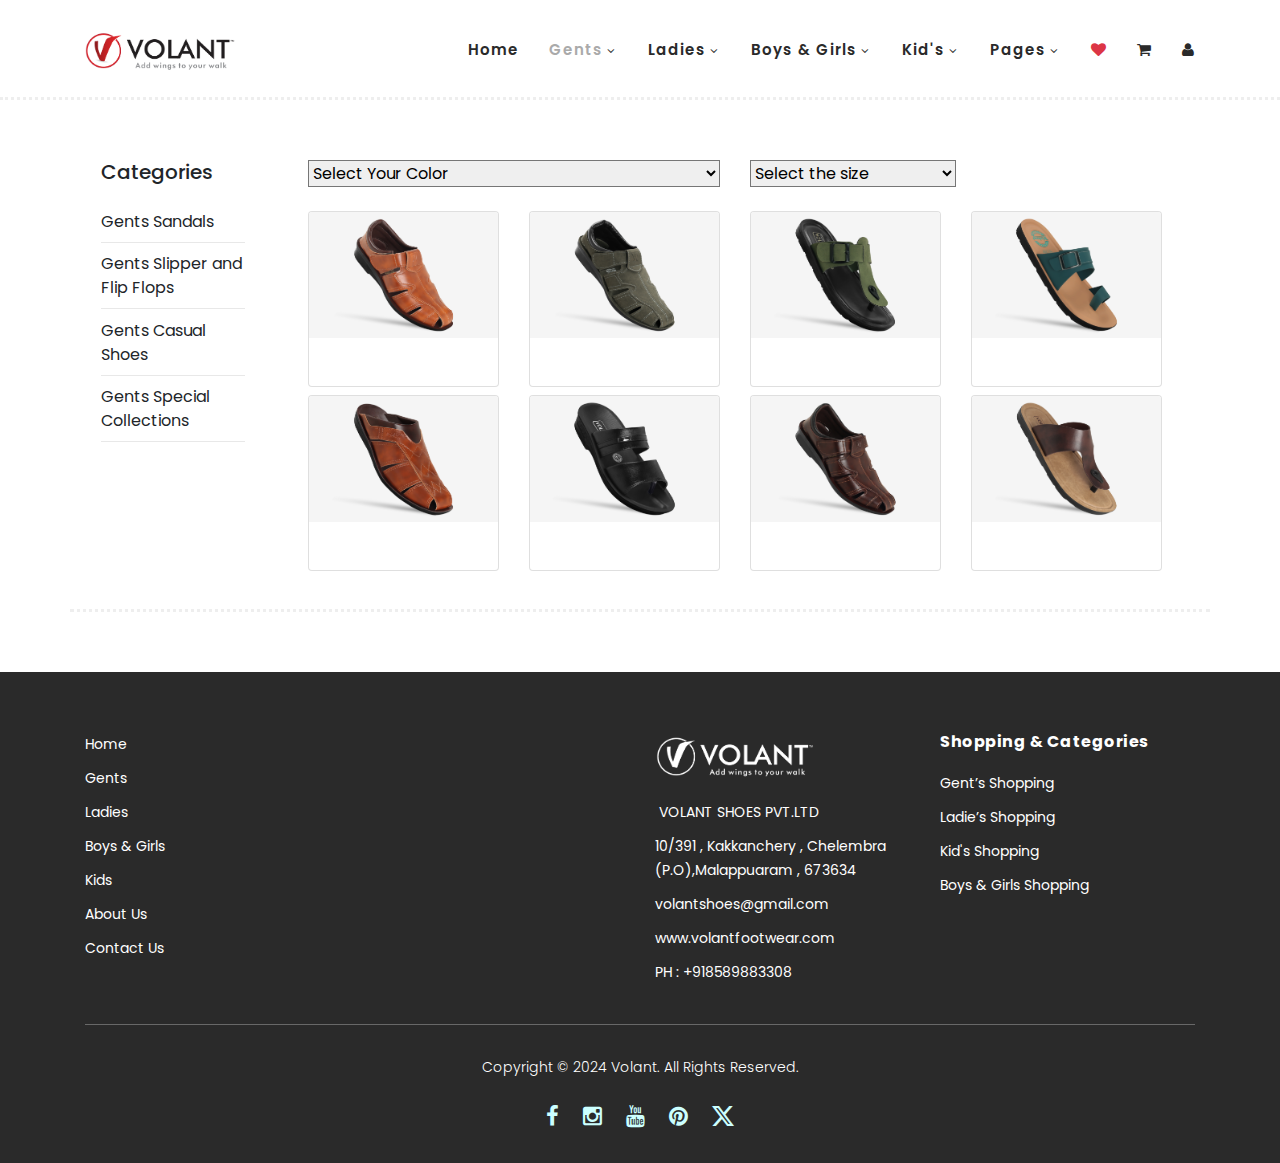
<file: volant/gentsPro.html>
<!DOCTYPE html>
<html lang="en">
 
  <head>

    <meta charset="utf-8">
    <meta name="viewport" content="width=device-width, initial-scale=1, shrink-to-fit=no">
    <meta name="description" content="">
    <meta name="author" content="">
    <link rel="icon" href="assets/images/volant-title-logo.png">
    <link href="https://fonts.googleapis.com/css?family=Poppins:100,200,300,400,500,600,700,800,900&display=swap" rel="stylesheet">
    <link href="https://cdn.jsdelivr.net/npm/bootstrap@5.0.2/dist/css/bootstrap.min.css" rel="stylesheet" integrity="sha384-EVSTQN3/azprG1Anm3QDgpJLIm9Nao0Yz1ztcQTwFspd3yD65VohhpuuCOmLASjC" crossorigin="anonymous">
    <link rel="stylesheet" href="https://cdn.jsdelivr.net/npm/bootstrap-icons@1.11.3/font/bootstrap-icons.min.css">

    <title>Volant</title>


    <!-- Additional CSS Files -->
    <link rel="stylesheet" type="text/css" href="assets/css/bootstrap.min.css">

    <link rel="stylesheet" type="text/css" href="assets/css/font-awesome.css">

    <link rel="stylesheet" href="assets/css/templatemo-hexashop.css">

    <link rel="stylesheet" href="assets/css/owl-carousel.css">

    <link rel="stylesheet" href="assets/css/lightbox.css">
    
    <link rel="stylesheet" href="assets/css/Additional.css">

<!--

TemplateMo 571 Hexashop

https://templatemo.com/tm-571-hexashop

-->
    </head>
    
    <body>
    
    <!-- ***** Preloader Start ***** -->
    <!-- <div id="preloader">
        <div class="jumper">
            <div></div>
            <div></div>
            <div></div>
        </div>
    </div>   -->
    <!-- ***** Preloader End ***** -->
    
    
    <!-- ***** Header Area Start ***** -->    
    <header class="header-area header-sticky container-fluid">
        <div class="container-lg">
            <div class="row">
                <div class="col-12">
                    <nav class="main-nav">
                        <!-- ***** Logo Start ***** -->
                        <a href="index.html" class="logo">
                            <img src="assets/img/Volant Logo-01.png" width="150px" alt="Volant-logo">
                        </a>

                        <ul class="nav">
                            <li class="scroll-to-section"><a href="#tindex.html" class="">Home</a></li>
                            <li class="submenu scroll-to-section" >
                                <a href="javascript:;" class="active">Gents</a>
                                <ul>
                                    <li><a href="gentsPro.html">Sandals</a></li>
                                    <li><a href="gentsPro.html">Slipper and Flip Flops</a></li>
                                    <li><a href="gentsPro.html">Flat Shoes</a></li>
                                    <li><a href="gentsPro.html">Casual Shoes</a></li>
                                    <li><a href="gentsPro.html">Special Collections</a></li>

                                </ul>
                            </li>
                            <li class="submenu scroll-to-section">
                                <a href="javascript:;">Ladies</a>
                                <ul>
                                    <li><a href="ladiesPro.html">Sandals</a></li>
                                    <li><a href="ladiesPro.html">Slipper and Flip Flops</a></li>
                                    <li><a href="ladiesPro.html">Flat shoes</a></li>
                                    <li><a href="ladiesPro.html">Casual Shoes</a></li>
                                    <li><a href="ladiesPro.html">Women Special Collections</a></li>

                                </ul>
                            </li>
                            <li class="submenu scroll-to-section">
                                <a href="javascript:;">Boys &amp; Girls</a>
                                <ul>
                                    <li><a href="boysgirlsPro.html">Sandals</a></li>
                                    <li><a href="boysgirlsPro.html">Shoes </a></li>
                                    <li><a href="boysgirlsPro.html">School editions</a></li>

                                </ul>
                            </li>
                            <li class="submenu scroll-to-section">
                                <a href="javascript:;">Kid's</a>
                                <ul>
                                    <li><a href="kidsPro.html">Sandals</a></li>
                                    <li><a href="kidsPro.html">Shoes</a></li>

                                </ul>
                            </li>
                            <li class="submenu ">
                                <a href="javascript:;">Pages</a>
                                <ul>
                                    <li><a href="about.html">About Us</a></li>
                                    <li><a href="contact.html">Contact Us</a></li>
                                </ul>
                            </li>
                            <li class=" ">
                                <a href="javascript:;"><i class="fa fa-heart text-danger"></i></a>
                            </li>
                            <li class=" ">
                                <a href="javascript:;"><i class="fa fa-shopping-cart"></i></a>
                            </li>
                            <li class=" ">
                                <a href="javascript:;"><i class="fa fa-user"></i></a>
                            </li>
                        </ul>        
                        <a class='menu-trigger'>
                            <span>Menu</span>
                        </a>
                        <!-- ***** Menu End ***** -->
                    </nav>
                </div>
            </div>
        </div>
    </header>
    <!-- ***** Header Area End ***** -->

    <section class="main-banner container  " id="top">
        <div class="row ">
        <div class="col-md-2 justify-content-cente d-block ">
            <h5 class="mb-3 pc">Categories</h5>
            <ul class="list-unstyled pcul">
                <li class="pb-2 pcli">Gents Sandals</li>
                <li class="pb-2 pcli">Gents Slipper and Flip Flops</li>
                <li class="pb-2 pcli">Gents Casual Shoes</li>
                <li class="pb-2 pcli">Gents Special Collections</li>
            </ul>
        </div>
        <div class="container px-2 px-lg-5 col-md-10 ">
            <div class="row mb-4">
                <div class="col-md-6">
                    <select name="options " id="options" class="w-100 op-1 form-select p-c-options">
                        <option value="">Select Your Color</option>
                        <<option value="1 ">Black</option>
                        <option value="2 ">Blue</option>
                        <option value="3 ">Brown </option>
                        <option value="4 ">Camel</option>
                        <option value="5 ">Cherry</option>
                        <option value="6 ">Gold</option>
                        <option value="7 ">Grape</option>
                        <option value="8 ">Green</option>
                        <option value="9 ">Grey</option>
                        <option value="10">Maroon</option>
                        <option value="11">Mehandi</option>
                        <option value="12">Navy Blue</option>
                        <option value="13">Olive</option>
                        <option value="14">Peach</option>
                        <option value="15">Peacock</option>
                        <option value="16">Pink</option>
                        <option value="17">Purple</option>
                        <option value="18">Tan</option>
                        <option value="19">Violet</option>
                        <option value="20">White</option>
                        <option value="21">Wine</option>
                        <option value="22">Yellow</option>
                    </select>
                </div>
                <div class="col-md-6">
                    <select name="options" id="options" class="op-2 form-select p-s-options">
                        <option value="">Select the size</option>
                        <option value="1">size 1</option>
                        <option value="2">size 2</option>
                        <option value="3">size 3</option>
                    </select>
                </div>
            </div>
            <div class="row gx-4 gx-lg-5 row-cols-2 row-cols-md-3 row-cols-xl-4 justify-content-center">
                <div class="col mb-2">
                    <a href="productviewGents.html" class="">
                    <div class="card pcards h-100">
                        <!-- Product image-->
                        <img class="card-img-top" src="assets/img/Gents/SANDELS 12-18.jpg"alt="..." />
                        <!-- Product details-->
                        <div class="card-body p-4">
                            <div class="text-center">
                                <!-- Product name-->
                                <p class=""></p>
                                <!-- Product price-->
                                <!-- ₹319 -->
                            </div>
                        </div>
                    </div>
                    </a>
                </div>
                <!-- add next cards  -->
                <div class="col mb-2">
                    <a href="productviewGents.html" class="">
                    <div class="card pcards h-100">
                        <!-- Product image-->
                        <img class="card-img-top" src="assets/img/Gents/SANDELS 13-13.jpg"alt="..." />
                        <!-- Product details-->
                        <div class="card-body p-4">
                            <div class="text-center">
                                <!-- Product name-->
                                <p class=""></p>
                                <!-- Product price-->
                                <!-- ₹319 -->
                            </div>
                        </div>
                    </div>
                    </a>
                </div>
                <!-- add next cards  -->
                <div class="col mb-2">
                    <a href="productviewGents.html" class="">
                    <div class="card pcards h-100">
                        <!-- Product image-->
                        <img class="card-img-top" src="assets/img/Gents/SANDELS 14-14.jpg"alt="..." />
                        <!-- Product details-->
                        <div class="card-body p-4">
                            <div class="text-center">
                                <!-- Product name-->
                               <P class=""></P>
                                <!-- Product price-->
                                <!-- ₹319 -->
                            </div>
                        </div>
                    </div>
                    </a>
                </div>
                <!-- add next cards  -->
                <div class="col mb-2">
                    <a href="productviewGents.html" class="">
                    <div class="card pcards h-100">
                        <!-- Product image-->
                        <img class="card-img-top" src="assets/img/Gents/SANDELS 14-19.jpg"alt="..." />
                        <!-- Product details-->
                        <div class="card-body p-4">
                            <div class="text-center">
                                <!-- Product name-->
                               <P class=""></P>
                                <!-- Product price-->
                                <!-- ₹319 -->
                            </div>
                        </div>
                    </div>
                    </a>
                </div>
                <!-- add next cards  -->
                <div class="col mb-2">
                    <a href="productviewGents.html" class="">
                    <div class="card pcards h-100">
                        <!-- Product image-->
                        <img class="card-img-top" src="assets/img/Gents/SANDELS 4-08.jpg"alt="..." />
                        <!-- Product details-->
                        <div class="card-body p-4">
                            <div class="text-center">
                                <!-- Product name-->
                               <P class=""></P>
                                <!-- Product price-->
                                <!-- ₹319 -->
                            </div>
                        </div>
                    </div>
                    </a>
                </div>
                <!-- add next cards  -->
                <div class="col mb-2">
                    <a href="productviewGents.html" class="">
                    <div class="card pcards h-100">
                        <!-- Product image-->
                        <img class="card-img-top" src="assets/img/Gents/SANDELS 6-06.jpg"alt="..." />
                        <!-- Product details-->
                        <div class="card-body p-4">
                            <div class="text-center">
                                <!-- Product name-->
                               <P class=""></P>
                                <!-- Product price-->
                                <!-- ₹319 -->
                            </div>
                        </div>
                    </div>
                    </a>
                </div>
                <!-- add next cards  -->
                <div class="col mb-2">
                    <a href="productviewGents.html" class="">
                    <div class="card pcards h-100">
                        <!-- Product image-->
                        <img class="card-img-top" src="assets/img/Gents/SANDELS 9-15.jpg"alt="..." />
                        <!-- Product details-->
                        <div class="card-body p-4">
                            <div class="text-center">
                                <!-- Product name-->
                               <P class=""></P>
                                <!-- Product price-->
                                <!-- ₹319 -->
                            </div>
                        </div>
                    </div>
                    </a>
                </div>
                <!-- add next cards  -->
                <div class="col mb-2">
                    <a href="productviewGents.html" class="">
                    <div class="card pcards h-100">
                        <!-- Product image-->
                        <img class="card-img-top" src="assets/img/Gents/SANDELS 9-16.jpg"alt="..." />
                        <!-- Product details-->
                        <div class="card-body p-4">
                            <div class="text-center">
                                <!-- Product name-->
                               <P class=""></P>
                                <!-- Product price-->
                                <!-- ₹319 -->
                            </div>
                        </div>
                    </div>
                    </a>
                </div>
                <!-- add next cards  -->
                
            </div>
        </div>
        </div>
    </section>
    
    <!-- ***** Footer Start ***** -->    
    <footer>
        <div class="container">
            <div class="row">
                <div class="col-lg-3">
                    <!-- <h4>Useful Links</h4> -->
                    <ul>
                        <li><a href="index.html">Home</a></li>
                        <li><a href="gentsPro.html">Gents</a></li>
                        <li><a href="ladiesPro.html">Ladies</a></li>
                        <li><a href="boysgirlsPro.html">Boys & Girls</a></li>
                        <li><a href="kidsPro.html">Kids</a></li>
                        <li><a href="about.html">About Us</a></li>
                        <li><a href="contact.html">Contact Us</a></li>
                    </ul>
                </div>
                <div class="col-lg-3">
                    <!-- <h4>Help &amp; Information</h4>
                    <ul>
                        <li><a href="#">Help</a></li>
                        <li><a href="#">FAQ's</a></li>
                        <li><a href="#">Shipping</a></li>
                        <li><a href="#">Tracking ID</a></li>
                    </ul> -->
                </div>
                <div class="col-lg-3">
                    <div class="first-item">
                        <div class="logo">
                            <img src="assets/img/Logo White-01.png" width="160px" alt=" 
                            VOLANT SHOES PVT.LTD
                            ">
                        </div>
                        <ul>
                            <li><a href="#"> VOLANT SHOES PVT.LTD</a></li>
                            <li><a href="#">10/391 , Kakkanchery , Chelembra (P.O),Malappuaram , 673634
                            </a></li>
                            <li><a href="mailto:volantshoes@gmail.com" class="">volantshoes@gmail.com  
                                </a></li>
                            <li><a href="www.volantfootwear.com" class="">www.volantfootwear.com
                                </a></li>
                            <li><a href="#">PH : +918589883308
                            </a></li>
                        </ul>
                    </div>
                </div>
                <div class="col-lg-3">
                    <h4>Shopping &amp; Categories</h4>
                    <ul>
                        <li><a href="#">Gent’s Shopping</a></li>
                        <li><a href="#">Ladie’s Shopping</a></li>
                        <li><a href="#">Kid's Shopping</a></li>
                        <li><a href="#">Boys &amp; Girls Shopping</a></li>
                    </ul>
                </div>
                
                <div class="col-lg-12">
                    <div class="under-footer">
                        <p>Copyright &COPY; 2024 Volant. All Rights Reserved. 
                        
                        <!-- <br>Design: <a href="" target="_parent" title="free css templates">TemplateMo</a></p> -->
                        <ul>
                            <li><a href="https://www.facebook.com/volantfootwears"><i class="fa fa-facebook"></i></a></li>
                            <li><a href="https://www.instagram.com/volantfootwears/"><i class="fa fa-instagram"></i></a></li>
                            <li><a href="https://www.youtube.com/channel/UCWa6KAsmNRNhB5nE8eLfCLg"><i class="fa fa-youtube"></i></a></li>
                            <li><a href="#"><i class="fa fa-pinterest"></i></a></li>
                            <li><a href="https://x.com/volantfootwears"><i class="bi bi-twitter-x"></i></a></li>
                        </ul>
                    </div>
                </div>
            </div>
        </div>
    </footer>
    

    <!-- jQuery -->
    <script src="assets/js/jquery-2.1.0.min.js"></script>

    <!-- Bootstrap -->
    <script src="assets/js/popper.js"></script>
    <script src="assets/js/bootstrap.min.js"></script>

    <!-- Plugins -->
    <script src="assets/js/owl-carousel.js"></script>
    <script src="assets/js/accordions.js"></script>
    <script src="assets/js/datepicker.js"></script>
    <script src="assets/js/scrollreveal.min.js"></script>
    <script src="assets/js/waypoints.min.js"></script>
    <script src="assets/js/jquery.counterup.min.js"></script>
    <script src="assets/js/imgfix.min.js"></script> 
    <script src="assets/js/slick.js"></script> 
    <script src="assets/js/lightbox.js"></script> 
    <script src="assets/js/isotope.js"></script> 
    <script src="assets/js/quantity.js"></script>
    
    <!-- Global Init -->
    <script src="assets/js/custom.js"></script>

    <script>

        $(function() {
            var selectedClass = "";
            $("p").click(function(){
            selectedClass = $(this).attr("data-rel");
            $("#portfolio").fadeTo(50, 0.1);
                $("#portfolio div").not("."+selectedClass).fadeOut();
            setTimeout(function() {
              $("."+selectedClass).fadeIn();
              $("#portfolio").fadeTo(50, 1);
            }, 500);
                
            });
        });

    </script>

  </body>

</html>
</file>
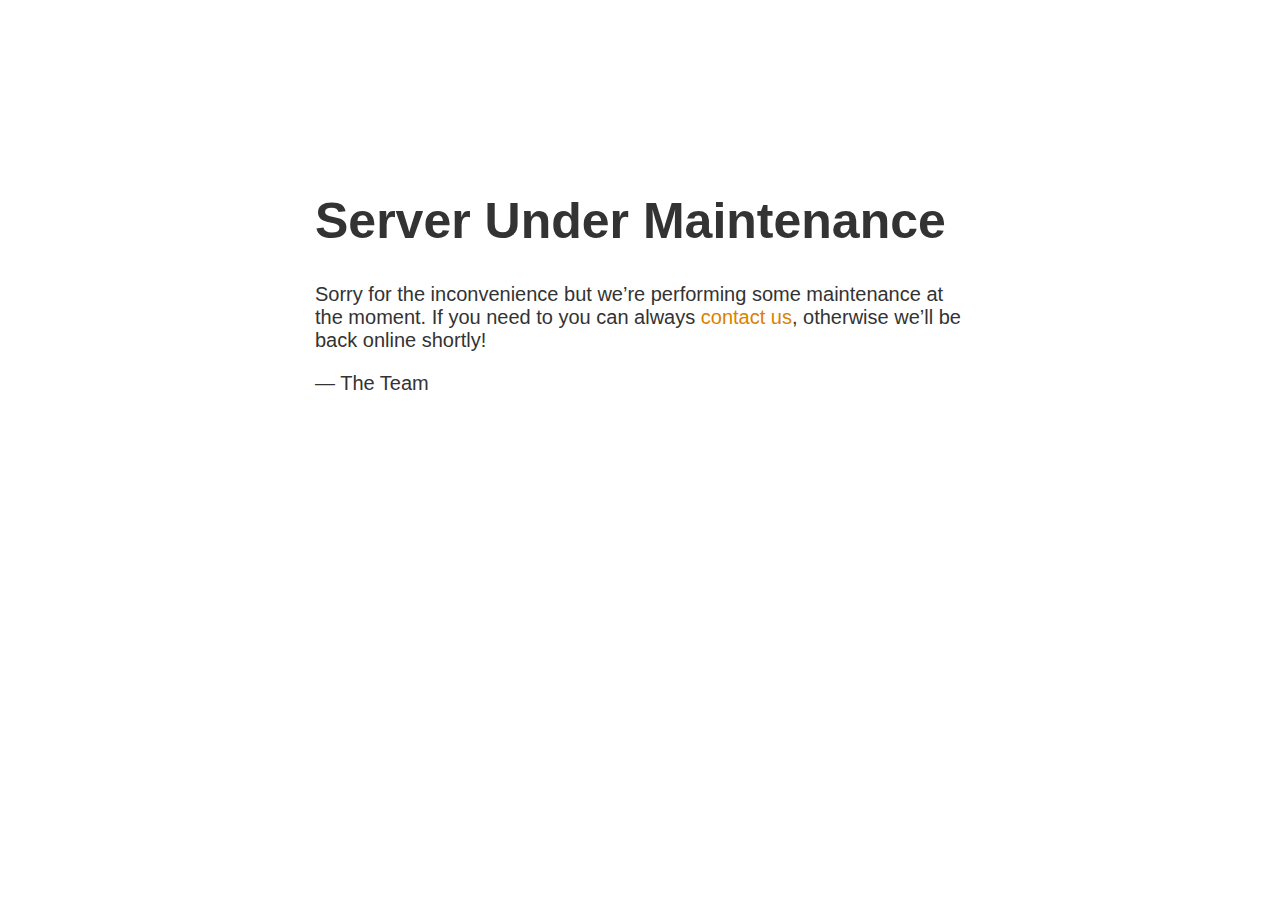
<file: volant/ii.html>
<!doctype html>
<title>Site Maintenance</title>
<style>
  body { text-align: center; padding: 150px; }
  h1 { font-size: 50px; }
  body { font: 20px Helvetica, sans-serif; color: #333; }
  article { display: block; text-align: left; width: 650px; margin: 0 auto; }
  a { color: #dc8100; text-decoration: none; }
  a:hover { color: #333; text-decoration: none; }
</style>

<article>
    <h1>Server Under Maintenance</h1>
    <div>
        <p>Sorry for the inconvenience but we&rsquo;re performing some maintenance at the moment. If you need to you can always <a href="mailto:#">contact us</a>, otherwise we&rsquo;ll be back online shortly!</p>
        <p>&mdash; The Team</p>
    </div>
</article>
</file>
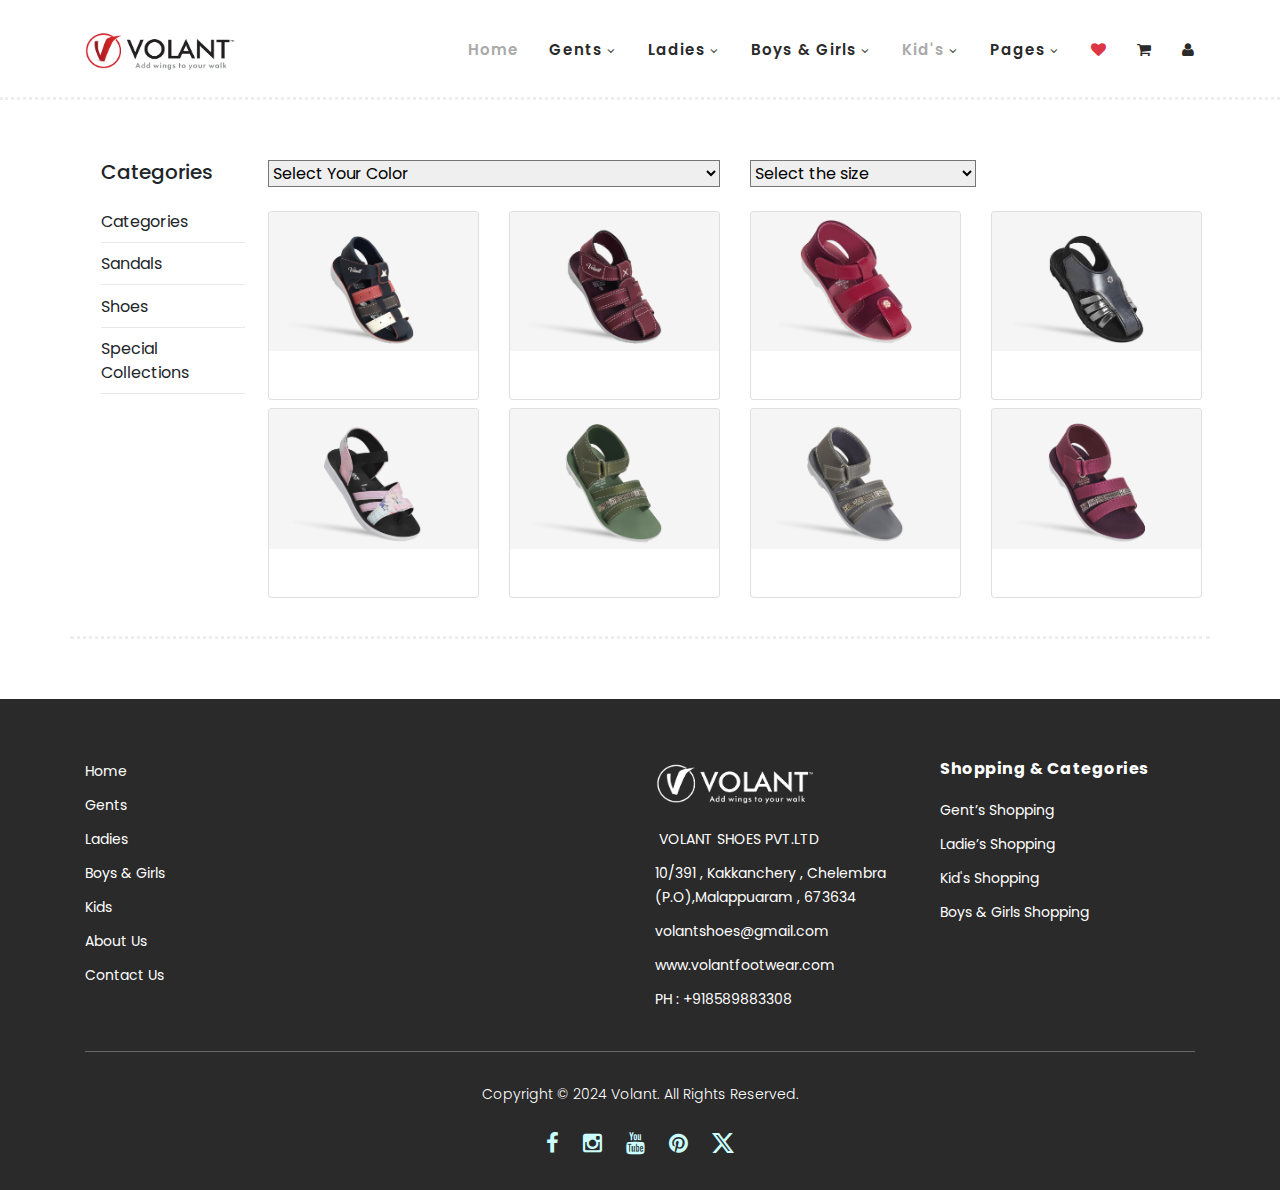
<file: volant/kidsPro.html>
<!DOCTYPE html>
<html lang="en">
 
  <head>

    <meta charset="utf-8">
    <meta name="viewport" content="width=device-width, initial-scale=1, shrink-to-fit=no">
    <meta name="description" content="">
    <meta name="author" content="">
    <link rel="icon" href="assets/images/volant-title-logo.png">
    <link href="https://fonts.googleapis.com/css?family=Poppins:100,200,300,400,500,600,700,800,900&display=swap" rel="stylesheet">

    <link href="https://cdn.jsdelivr.net/npm/bootstrap@5.0.2/dist/css/bootstrap.min.css" rel="stylesheet" integrity="sha384-EVSTQN3/azprG1Anm3QDgpJLIm9Nao0Yz1ztcQTwFspd3yD65VohhpuuCOmLASjC" crossorigin="anonymous">
    <link rel="stylesheet" href="https://cdn.jsdelivr.net/npm/bootstrap-icons@1.11.3/font/bootstrap-icons.min.css">

    <title>Volant</title>


    <!-- Additional CSS Files -->
    <link rel="stylesheet" type="text/css" href="assets/css/bootstrap.min.css">

    <link rel="stylesheet" type="text/css" href="assets/css/font-awesome.css">

    <link rel="stylesheet" href="assets/css/templatemo-hexashop.css">

    <link rel="stylesheet" href="assets/css/owl-carousel.css">

    <link rel="stylesheet" href="assets/css/lightbox.css">
    
    <link rel="stylesheet" href="assets/css/Additional.css">

<!--

TemplateMo 571 Hexashop

https://templatemo.com/tm-571-hexashop

-->
    </head>
    
    <body>
    
    <!-- ***** Preloader Start ***** -->
    <!-- <div id="preloader">
        <div class="jumper">
            <div></div>
            <div></div>
            <div></div>
        </div>
    </div>   -->
    <!-- ***** Preloader End ***** -->
    
    
    <!-- ***** Header Area Start ***** -->

    <header class="header-area header-sticky container-fluid">
        <div class="container-lg">
            <div class="row">
                <div class="col-12">
                    <nav class="main-nav">
                        <!-- ***** Logo Start ***** -->
                        <a href="index.html" class="logo">
                            <img src="assets/img/Volant Logo-01.png" width="150px" alt="Volant-logo">
                        </a>

                        <ul class="nav">
                            <li class="scroll-to-section"><a href="index.html" class="active">Home</a></li>
                            <li class="submenu scroll-to-section" >
                                <a href="javascript:;">Gents</a>
                                <ul>
                                    <li><a href="gentsPro.html">Sandals</a></li>
                                    <li><a href="gentsPro.html">Slipper and Flip Flops</a></li>
                                    <li><a href="gentsPro.html">Flat Shoes</a></li>
                                    <li><a href="gentsPro.html">Casual Shoes</a></li>
                                    <li><a href="gentsPro.html">Special Collections</a></li>

                                </ul>
                            </li>
                            <li class="submenu scroll-to-section">
                                <a href="javascript:;">Ladies</a>
                                <ul>
                                    <li><a href="ladiesPro.html">Sandals</a></li>
                                    <li><a href="ladiesPro.html">Slipper and Flip Flops</a></li>
                                    <li><a href="ladiesPro.html">Flat shoes</a></li>
                                    <li><a href="ladiesPro.html">Casual Shoes</a></li>
                                    <li><a href="ladiesPro.html">Women Special Collections</a></li>

                                </ul>
                            </li>
                            <li class="submenu scroll-to-section">
                                <a href="javascript:;">Boys &amp; Girls</a>
                                <ul>
                                    <li><a href="boysgirlsPro.html">Sandals</a></li>
                                    <li><a href="boysgirlsPro.html">Shoes </a></li>
                                    <li><a href="boysgirlsPro.html">School editions</a></li>

                                </ul>
                            </li>
                            <li class="submenu scroll-to-section">
                                <a href="javascript:;" class="active">Kid's</a>
                                <ul>
                                    <li><a href="kidsPro.html">Sandals</a></li>
                                    <li><a href="kidsPro.html">Shoes</a></li>

                                </ul>
                            </li>
                            <li class="submenu ">
                                <a href="javascript:;">Pages</a>
                                <ul>
                                    <li><a href="about.html">About Us</a></li>
                                    <li><a href="contact.html">Contact Us</a></li>
                                </ul>
                            </li>
                            <li class=" ">
                                <a href="javascript:;"><i class="fa fa-heart text-danger"></i></a>
                            </li>
                            <li class=" ">
                                <a href="javascript:;"><i class="fa fa-shopping-cart"></i></a>
                            </li>
                            <li class=" ">
                                <a href="javascript:;"><i class="fa fa-user"></i></a>
                            </li>
                        </ul>        
                        <a class='menu-trigger'>
                            <span>Menu</span>
                        </a>
                        <!-- ***** Menu End ***** -->
                    </nav>
                </div>
            </div>
        </div>
    </header>
    <!-- ***** Header Area End ***** -->

    <section class="main-banner container" id="top">
        <div class="row ">
        <div class="col-md-2 justify-content-cente d-block category-block">
            <h5 class="mb-3 pc">Categories</h5>
            <ul class="list-unstyled pcul">
                <li class="pb-2 pcli">Categories </li>
                <li class="pb-2 pcli">Sandals</li>
                <li class="pb-2 pcli">Shoes </li>
                <li class="pb-2 pcli">Special Collections</li>
            </ul>
        </div>
        <div class=" px-2 px-lg-2 col-md-10 justify-content-center">
            <div class="row mb-4">
                <div class="col-md-6">
                    <select name="options" id="options" class="w-100 op-1 form-select p-c-options">
                        <option value="">Select Your Color</option>
                        <option value="1 ">Black</option>
                        <option value="2 ">Blue</option>
                        <option value="3 ">Brown </option>
                        <option value="4 ">Camel</option>
                        <option value="5 ">Cherry</option>
                        <option value="6 ">Gold</option>
                        <option value="7 ">Grape</option>
                        <option value="8 ">Green</option>
                        <option value="9 ">Grey</option>
                        <option value="10">Maroon</option>
                        <option value="11">Mehandi</option>
                        <option value="12">Navy Blue</option>
                        <option value="13">Olive</option>
                        <option value="14">Peach</option>
                        <option value="15">Peacock</option>
                        <option value="16">Pink</option>
                        <option value="17">Purple</option>
                        <option value="18">Tan</option>
                        <option value="19">Violet</option>
                        <option value="20">White</option>
                        <option value="21">Wine</option>
                        <option value="22">Yellow</option>
                    </select>
                </div>
                <div class="col-md-6">
                    <select name="options" id="options" class="op-2 form-select p-s-options">
                        <option value="">Select the size</option>
                        <option value="1">size 1</option>
                        <option value="2">size 2</option>
                        <option value="3">size 3</option>
                    </select>
                </div>
            </div>
            <div class="row  gx-4 gx-lg-5 row-cols-2 row-cols-md-3 row-cols-xl-4 justify-content-center">
                <div class="col mb-2">
                    <a href="productviewKids.html" class="">
                    <div class="card pcards h-100">
                        <!-- Product image-->
                        <img class="card-img-top" src="assets/img/Kids/SANDELS 13-11.jpg"alt="..." />
                        <!-- Product details-->
                        <div class="card-body p-4">
                            <div class="text-center">
                                <!-- Product name-->
                                <p class=""></p>
                                <!-- Product price-->
                                <!-- ₹319 -->
                            </div>
                        </div>
                    </div>
                    </a>
                </div>
                <!-- add next cards  -->
                <div class="col mb-2">
                    <a href="productviewKids.html" class="">
                    <div class="card pcards h-100">
                        <!-- Product image-->
                        <img class="card-img-top" src="assets/img/Kids/SANDELS 13-12.jpg"alt="..." />
                        <!-- Product details-->
                        <div class="card-body p-4">
                            <div class="text-center">
                                <!-- Product name-->
                                <p class=""></p>
                                <!-- Product price-->
                                <!-- ₹319 -->
                            </div>
                        </div>
                    </div>
                    </a>
                </div>
                <!-- add next cards  -->
                <div class="col mb-2">
                    <a href="productviewKids.html" class="">
                    <div class="card pcards h-100">
                        <!-- Product image-->
                        <img class="card-img-top" src="assets/img/Kids/SANDELS 2-08.jpg"alt="..." />
                        <!-- Product details-->
                        <div class="card-body p-4">
                            <div class="text-center">
                                <!-- Product name-->
                                <p class=""></p>
                                <!-- Product price-->
                                <!-- ₹319 -->
                            </div>
                        </div>
                    </div>
                    </a>
                </div>
                <!-- add next cards  -->
                <div class="col mb-2">
                    <a href="productviewKids.html" class="">
                    <div class="card pcards h-100">
                        <!-- Product image-->
                        <img class="card-img-top" src="assets/img/Kids/SANDELS 2-15.jpg"alt="..." />
                        <!-- Product details-->
                        <div class="card-body p-4">
                            <div class="text-center">
                                <!-- Product name-->
                                <p class=""></p>
                                <!-- Product price-->
                                <!-- ₹319 -->
                            </div>
                        </div>
                    </div>
                    </a>
                </div>
                <!-- add next cards  -->
                <div class="col mb-2">
                    <a href="productviewKids.html" class="">
                    <div class="card pcards h-100">
                        <!-- Product image-->
                        <img class="card-img-top" src="assets/img/Kids/SANDELS 5-03.jpg"alt="..." />
                        <!-- Product details-->
                        <div class="card-body p-4">
                            <div class="text-center">
                                <!-- Product name-->
                                <p class=""></p>
                                <!-- Product price-->
                                <!-- ₹319 -->
                            </div>
                        </div>
                    </div>
                    </a>
                </div>
                <!-- add next cards  -->
                <div class="col mb-2">
                    <a href="productviewKids.html" class="">
                    <div class="card pcards h-100">
                        <!-- Product image-->
                        <img class="card-img-top" src="assets/img/Kids/SANDELS 7-02.jpg"alt="..." />
                        <!-- Product details-->
                        <div class="card-body p-4">
                            <div class="text-center">
                                <!-- Product name-->
                                <p class=""></p>
                                <!-- Product price-->
                                <!-- ₹319 -->
                            </div>
                        </div>
                    </div>
                    </a>
                </div>
                <!-- add next cards  -->
                <div class="col mb-2">
                    <a href="productviewKids.html" class="">
                    <div class="card pcards h-100">
                        <!-- Product image-->
                        <img class="card-img-top" src="assets/img/Kids/SANDELS 7-03.jpg"alt="..." />
                        <!-- Product details-->
                        <div class="card-body p-4">
                            <div class="text-center">
                                <!-- Product name-->
                                <p class=""></p>
                                <!-- Product price-->
                                <!-- ₹319 -->
                            </div>
                        </div>
                    </div>
                    </a>
                </div>
                <!-- add next cards  -->
                <div class="col mb-2">
                    <a href="productviewKids.html" class="">
                    <div class="card pcards h-100">
                        <!-- Product image-->
                        <img class="card-img-top" src="assets/img/Kids/SANDELS 7-04.jpg"alt="..." />
                        <!-- Product details-->
                        <div class="card-body p-4">
                            <div class="text-center">
                                <!-- Product name-->
                                <p class=""></p>
                                <!-- Product price-->
                                <!-- ₹319 -->
                            </div>
                        </div>
                    </div>
                    </a>
                </div>
                <!-- add next cards  -->
            
            </div>
        </div>
    </section>
    
    <!-- ***** Footer Start ***** -->
    <footer>
        <div class="container">
            <div class="row">
                <div class="col-lg-3">
                    <!-- <h4>Useful Links</h4> -->
                    <ul>
                        <li><a href="index.html">Home</a></li>
                        <li><a href="gentsPro.html">Gents</a></li>
                        <li><a href="ladiesPro.html">Ladies</a></li>
                        <li><a href="boysgirlsPro.html">Boys & Girls</a></li>
                        <li><a href="kidsPro.html">Kids</a></li>
                        <li><a href="about.html">About Us</a></li>
                        <li><a href="contact.html">Contact Us</a></li>
                    </ul>
                </div>
                <div class="col-lg-3">
                    <!-- <h4>Help &amp; Information</h4>
                    <ul>
                        <li><a href="#">Help</a></li>
                        <li><a href="#">FAQ's</a></li>
                        <li><a href="#">Shipping</a></li>
                        <li><a href="#">Tracking ID</a></li>
                    </ul> -->
                </div>
                <div class="col-lg-3">
                    <div class="first-item">
                        <div class="logo">
                            <img src="assets/img/Logo White-01.png" width="160px" alt=" 
                            VOLANT SHOES PVT.LTD
                            ">
                        </div>
                        <ul>
                            <li><a href="#"> VOLANT SHOES PVT.LTD</a></li>
                            <li><a href="#">10/391 , Kakkanchery , Chelembra (P.O),Malappuaram , 673634
                            </a></li>
                            <li><a href="mailto:volantshoes@gmail.com" class="">volantshoes@gmail.com  
                                </a></li>
                            <li><a href="www.volantfootwear.com" class="">www.volantfootwear.com
                                </a></li>
                            <li><a href="#">PH : +918589883308
                            </a></li>
                        </ul>
                    </div>
                </div>
                <div class="col-lg-3">
                    <h4>Shopping &amp; Categories</h4>
                    <ul>
                        <li><a href="#">Gent’s Shopping</a></li>
                        <li><a href="#">Ladie’s Shopping</a></li>
                        <li><a href="#">Kid's Shopping</a></li>
                        <li><a href="#">Boys &amp; Girls Shopping</a></li>
                    </ul>
                </div>
                
                <div class="col-lg-12">
                    <div class="under-footer">
                        <p>Copyright &COPY; 2024 Volant. All Rights Reserved. 
                        
                        <!-- <br>Design: <a href="" target="_parent" title="free css templates">TemplateMo</a></p> -->
                        <ul>
                            <li><a href="https://www.facebook.com/volantfootwears"><i class="fa fa-facebook"></i></a></li>
                            <li><a href="https://www.instagram.com/volantfootwears/"><i class="fa fa-instagram"></i></a></li>
                            <li><a href="https://www.youtube.com/channel/UCWa6KAsmNRNhB5nE8eLfCLg"><i class="fa fa-youtube"></i></a></li>
                            <li><a href="#"><i class="fa fa-pinterest"></i></a></li>
                            <li><a href="https://x.com/volantfootwears"><i class="bi bi-twitter-x"></i></a></li>
                        </ul>
                    </div>
                </div>
            </div>
        </div>
    </footer>
    

    <!-- jQuery -->
    <script src="assets/js/jquery-2.1.0.min.js"></script>

    <!-- Bootstrap -->
    <script src="assets/js/popper.js"></script>
    <script src="assets/js/bootstrap.min.js"></script>

    <!-- Plugins -->
    <script src="assets/js/owl-carousel.js"></script>
    <script src="assets/js/accordions.js"></script>
    <script src="assets/js/datepicker.js"></script>
    <script src="assets/js/scrollreveal.min.js"></script>
    <script src="assets/js/waypoints.min.js"></script>
    <script src="assets/js/jquery.counterup.min.js"></script>
    <script src="assets/js/imgfix.min.js"></script> 
    <script src="assets/js/slick.js"></script> 
    <script src="assets/js/lightbox.js"></script> 
    <script src="assets/js/isotope.js"></script> 
    <script src="assets/js/quantity.js"></script>
    
    <!-- Global Init -->
    <script src="assets/js/custom.js"></script>

    <script>

        $(function() {
            var selectedClass = "";
            $("p").click(function(){
            selectedClass = $(this).attr("data-rel");
            $("#portfolio").fadeTo(50, 0.1);
                $("#portfolio div").not("."+selectedClass).fadeOut();
            setTimeout(function() {
              $("."+selectedClass).fadeIn();
              $("#portfolio").fadeTo(50, 1);
            }, 500);
                
            });
        });

    </script>

  </body>

</html>
</file>
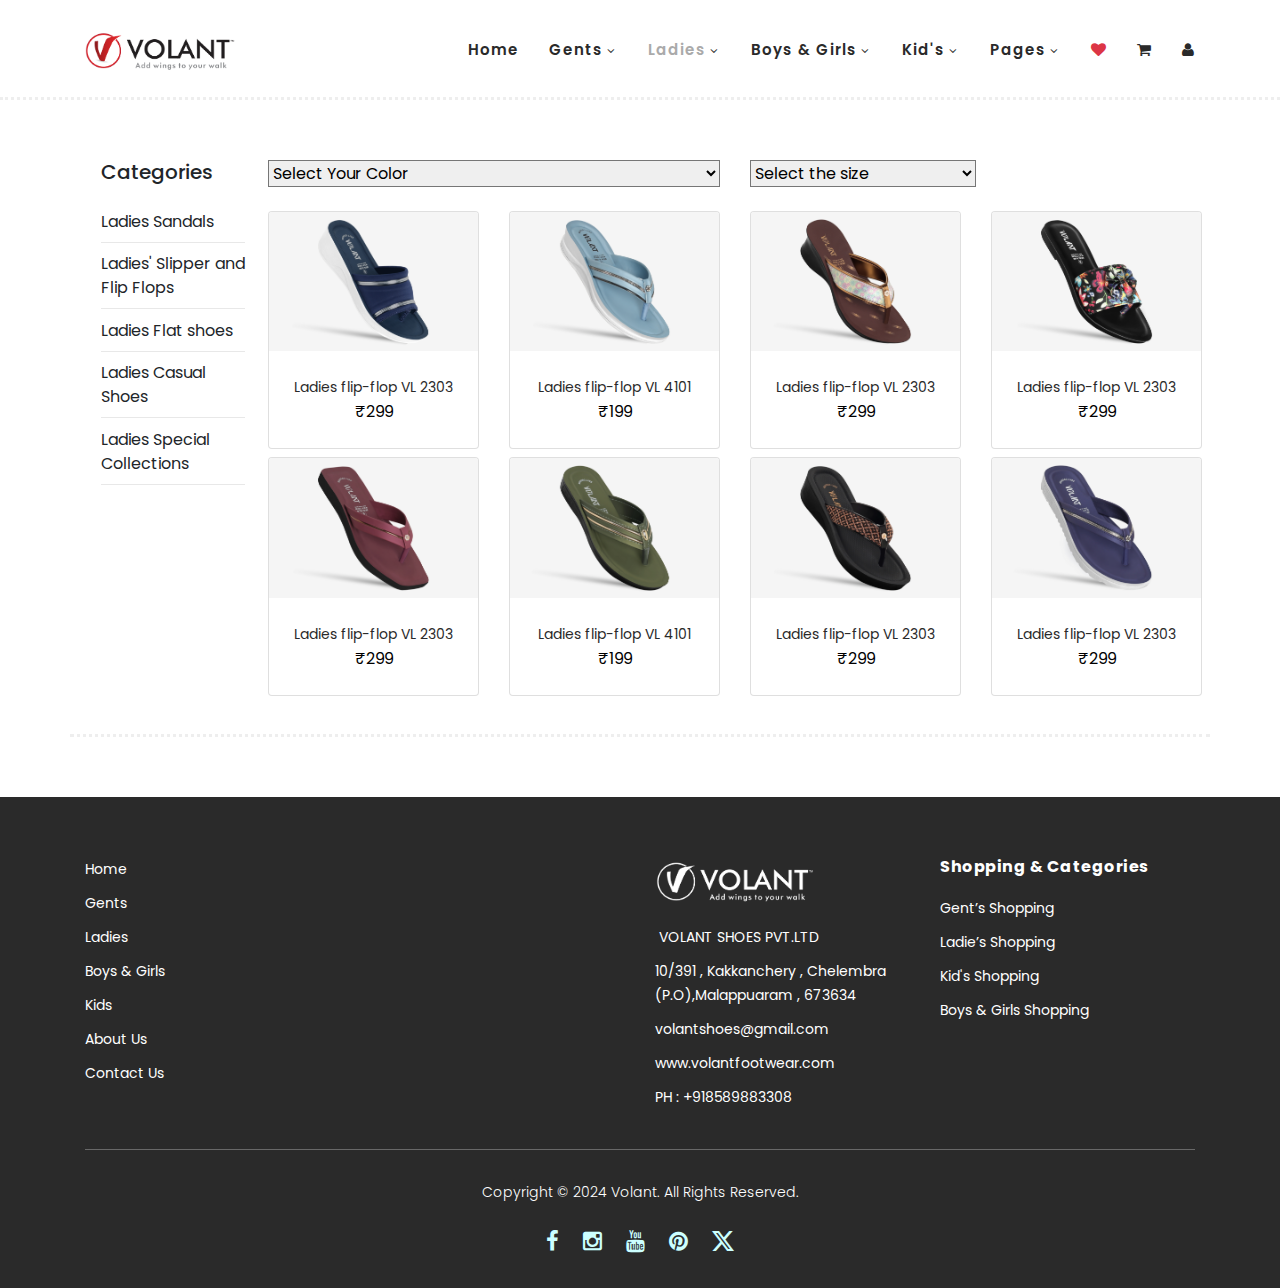
<file: volant/ladiesPro.html>
<!DOCTYPE html>
<html lang="en">
 
  <head>

    <meta charset="utf-8">
    <meta name="viewport" content="width=device-width, initial-scale=1, shrink-to-fit=no">
    <meta name="description" content="">
    <meta name="author" content="">
    <link rel="icon" href="assets/images/volant-title-logo.png">
    <link href="https://fonts.googleapis.com/css?family=Poppins:100,200,300,400,500,600,700,800,900&display=swap" rel="stylesheet">

    <link href="https://cdn.jsdelivr.net/npm/bootstrap@5.0.2/dist/css/bootstrap.min.css" rel="stylesheet" integrity="sha384-EVSTQN3/azprG1Anm3QDgpJLIm9Nao0Yz1ztcQTwFspd3yD65VohhpuuCOmLASjC" crossorigin="anonymous">
    <link rel="stylesheet" href="https://cdn.jsdelivr.net/npm/bootstrap-icons@1.11.3/font/bootstrap-icons.min.css">

    <title>Volant</title>


    <!-- Additional CSS Files -->
    <link rel="stylesheet" type="text/css" href="assets/css/bootstrap.min.css">

    <link rel="stylesheet" type="text/css" href="assets/css/font-awesome.css">

    <link rel="stylesheet" href="assets/css/templatemo-hexashop.css">

    <link rel="stylesheet" href="assets/css/owl-carousel.css">

    <link rel="stylesheet" href="assets/css/lightbox.css">
    
    <link rel="stylesheet" href="assets/css/Additional.css">

<!--

TemplateMo 571 Hexashop

https://templatemo.com/tm-571-hexashop

-->
    </head>
    
    <body>
    
    <!-- ***** Preloader Start ***** -->
    <!-- <div id="preloader">
        <div class="jumper">
            <div></div>
            <div></div>
            <div></div>
        </div>
    </div>   -->
    <!-- ***** Preloader End ***** -->
    
    
    <!-- ***** Header Area Start ***** -->

    <header class="header-area header-sticky container-fluid">
        <div class="container-lg">
            <div class="row">
                <div class="col-12">
                    <nav class="main-nav">
                        <!-- ***** Logo Start ***** -->
                        <a href="index.html" class="logo">
                            <img src="assets/img/Volant Logo-01.png" width="150px" alt="Volant-logo">
                        </a>

                        <ul class="nav">
                            <li class="scroll-to-section"><a href="index.html" class="">Home</a></li>
                            <li class="submenu scroll-to-section" >
                                <a href="javascript:;">Gents</a>
                                <ul>
                                    <li><a href="gentsPro.html">Sandals</a></li>
                                    <li><a href="gentsPro.html">Slipper and Flip Flops</a></li>
                                    <li><a href="gentsPro.html">Flat Shoes</a></li>
                                    <li><a href="gentsPro.html">Casual Shoes</a></li>
                                    <li><a href="gentsPro.html">Special Collections</a></li>

                                </ul>
                            </li>
                            <li class="submenu scroll-to-section">
                                <a href="javascript:;" class="active">Ladies</a>
                                <ul>
                                    <li><a href="ladiesPro.html">Sandals</a></li>
                                    <li><a href="ladiesPro.html">Slipper and Flip Flops</a></li>
                                    <li><a href="ladiesPro.html">Flat shoes</a></li>
                                    <li><a href="ladiesPro.html">Casual Shoes</a></li>
                                    <li><a href="ladiesPro.html">Women Special Collections</a></li>

                                </ul>
                            </li>
                            <li class="submenu scroll-to-section">
                                <a href="javascript:;">Boys &amp; Girls</a>
                                <ul>
                                    <li><a href="boysgirlsPro.html">Sandals</a></li>
                                    <li><a href="boysgirlsPro.html">Shoes </a></li>
                                    <li><a href="boysgirlsPro.html">School editions</a></li>

                                </ul>
                            </li>
                            <li class="submenu scroll-to-section">
                                <a href="javascript:;">Kid's</a>
                                <ul>
                                    <li><a href="kidsPro.html">Sandals</a></li>
                                    <li><a href="kidsPro.html">Shoes</a></li>

                                </ul>
                            </li>
                            <li class="submenu ">
                                <a href="javascript:;">Pages</a>
                                <ul>
                                    <li><a href="about.html">About Us</a></li>
                                    <li><a href="contact.html">Contact Us</a></li>
                                </ul>
                            </li>
                            <li class=" ">
                                <a href="javascript:;"><i class="fa fa-heart text-danger"></i></a>
                            </li>
                            <li class=" ">
                                <a href="javascript:;"><i class="fa fa-shopping-cart"></i></a>
                            </li>
                            <li class=" ">
                                <a href="javascript:;"><i class="fa fa-user"></i></a>
                            </li>
                        </ul>        
                        <a class='menu-trigger'>
                            <span>Menu</span>
                        </a>
                        <!-- ***** Menu End ***** -->
                    </nav>
                </div>
            </div>
        </div>
    </header>
    <!-- ***** Header Area End ***** -->

    <section class="main-banner container" id="top">
        <div class="row ">
        <div class="col-md-2 justify-content-cente d-block category-block">
            <h5 class="mb-3 pc">Categories</h5>
            <ul class="list-unstyled pcul">
                <li class="pb-2 pcli">Ladies Sandals</li>
                <li class="pb-2 pcli">Ladies' Slipper and Flip Flops</li>
                <li class="pb-2 pcli">Ladies Flat shoes</li>
                <li class="pb-2 pcli">Ladies Casual Shoes</li>
                <li class="pb-2 pcli">Ladies Special Collections</li>
            </ul>
        </div>
        <div class=" px-2 px-lg-2 col-md-10 justify-content-center">
            <div class="row mb-4">
                <div class="col-md-6">
                    <select name="options" id="options" class="w-100 op-1 form-select p-c-options">
                        <option value="">Select Your Color</option>
                        <option value="1 ">Black</option>
                        <option value="2 ">Blue</option>
                        <option value="3 ">Brown </option>
                        <option value="4 ">Camel</option>
                        <option value="5 ">Cherry</option>
                        <option value="6 ">Gold</option>
                        <option value="7 ">Grape</option>
                        <option value="8 ">Green</option>
                        <option value="9 ">Grey</option>
                        <option value="10">Maroon</option>
                        <option value="11">Mehandi</option>
                        <option value="12">Navy Blue</option>
                        <option value="13">Olive</option>
                        <option value="14">Peach</option>
                        <option value="15">Peacock</option>
                        <option value="16">Pink</option>
                        <option value="17">Purple</option>
                        <option value="18">Tan</option>
                        <option value="19">Violet</option>
                        <option value="20">White</option>
                        <option value="21">Wine</option>
                        <option value="22">Yellow</option>
                    </select>
                </div>
                <div class="col-md-6">
                    <select name="options" id="options" class="op-2 form-select p-s-options">
                        <option value="">Select the size</option>
                        <option value="1">size 1</option>
                        <option value="2">size 2</option>
                        <option value="3">size 3</option>
                    </select>
                </div>
            </div>
            <div class="row  gx-4 gx-lg-5 row-cols-2 row-cols-md-3 row-cols-xl-4 justify-content-center">
                <div class="col mb-2">
                    <a href="productviewLadies.html" class="">
                    <div class="card pcards h-100">
                        <!-- Product image-->
                        <img class="card-img-top" src="assets/img/Sliper Flip Flop/SANDELS 11-07.jpg"alt="..." />
                        <!-- Product details-->
                        <div class="card-body p-4">
                            <div class="text-center">
                                <!-- Product name-->
                                <p class="">Ladies flip-flop VL 2303</p>
                                <!-- Product price-->
                                ₹299
                            </div>
                        </div>
                    </div>
                    </a>
                </div>
                <!-- add next cards  -->
                <div class="col mb-2">
                    <a href="productviewLadies.html" class="">
                    <div class="card pcards h-100">
                        <!-- Product image-->
                        <img class="card-img-top" src="assets/img/Sliper Flip Flop/SANDELS 12-03.jpg"alt="..." />
                        <!-- Product details-->
                        <div class="card-body p-4">
                            <div class="text-center">
                                <!-- Product name-->
                                <p class="">Ladies flip-flop VL 4101</p>
                                <!-- Product price-->
                                ₹199
                            </div>
                        </div>
                    </div>
                    </a>
                </div>
                <!-- add next cards  -->
                <div class="col mb-2">
                    <a href="productviewLadies.html" class="">
                    <div class="card pcards h-100">
                        <!-- Product image-->
                        <img class="card-img-top" src="assets/img/Sliper Flip Flop/SANDELS 13-03.jpg"alt="..." />
                        <!-- Product details-->
                        <div class="card-body p-4">
                            <div class="text-center">
                                <!-- Product name-->
                                <p class="">Ladies flip-flop VL 2303</p>
                                <!-- Product price-->
                                ₹299
                            </div>
                        </div>
                    </div>
                    </a>
                </div>
                <!-- add next cards  -->
                <div class="col mb-2">
                    <a href="productviewLadies.html" class="">
                    <div class="card pcards h-100">
                        <!-- Product image-->
                        <img class="card-img-top" src="assets/img/Sliper Flip Flop/SANDELS 13-06.jpg"alt="..." />
                        <!-- Product details-->
                        <div class="card-body p-4">
                            <div class="text-center">
                                <!-- Product name-->
                                <p class="">Ladies flip-flop VL 2303</p>
                                <!-- Product price-->
                                ₹299
                            </div>
                        </div>
                    </div>
                    </a>
                </div>
                <!-- add next cards  -->
                <div class="col mb-2">
                    <a href="productviewLadies.html" class="">
                    <div class="card pcards h-100">
                        <!-- Product image-->
                        <img class="card-img-top" src="assets/img/Sliper Flip Flop/SANDELS 14-02.jpg"alt="..." />
                        <!-- Product details-->
                        <div class="card-body p-4">
                            <div class="text-center">
                                <!-- Product name-->
                                <p class="">Ladies flip-flop VL 2303</p>
                                <!-- Product price-->
                                ₹299
                            </div>
                        </div>
                    </div>
                    </a>
                </div>
                <!-- add next cards  -->
                <div class="col mb-2">
                    <a href="productviewLadies.html" class="">
                    <div class="card pcards h-100">
                        <!-- Product image-->
                        <img class="card-img-top" src="assets/img/Sliper Flip Flop/SANDELS 3-18.jpg"alt="..." />
                        <!-- Product details-->
                        <div class="card-body p-4">
                            <div class="text-center">
                                <!-- Product name-->
                                <p class="">Ladies flip-flop VL 4101</p>
                                <!-- Product price-->
                                ₹199
                            </div>
                        </div>
                    </div>
                    </a>
                </div>
                <!-- add next cards  -->
                <div class="col mb-2">
                    <a href="productviewLadies.html" class="">
                    <div class="card pcards h-100">
                        <!-- Product image-->
                        <img class="card-img-top" src="assets/img/Sliper Flip Flop/SANDELS 5-10.jpg"alt="..." />
                        <!-- Product details-->
                        <div class="card-body p-4">
                            <div class="text-center">
                                <!-- Product name-->
                                <p class="">Ladies flip-flop VL 2303</p>
                                <!-- Product price-->
                                ₹299
                            </div>
                        </div>
                    </div>
                    </a>
                </div>
                <!-- add next cards  -->
                <div class="col mb-2">
                    <a href="productviewLadies.html" class="">
                    <div class="card pcards h-100">
                        <!-- Product image-->
                        <img class="card-img-top" src="assets/img/Sliper Flip Flop/SANDELS 7-16.jpg"alt="..." />
                        <!-- Product details-->
                        <div class="card-body p-4">
                            <div class="text-center">
                                <!-- Product name-->
                                <p class="">Ladies flip-flop VL 2303</p>
                                <!-- Product price-->
                                ₹299
                            </div>
                        </div>
                    </div>
                    </a>
                </div>
                <!-- add next cards  -->
            </div>
        </div>
        </div>
    </section>
    <!-- <section class="container mt-5">
        <div class=" px-2 px-lg-2 col-sm-12 ">
            <h3 class="py-4">Related Products</h3>
            <div class="row  gx-4 gx-lg-5 row-cols-2 row-cols-md-3 row-cols-xl-5 justify-content-center">
      
            </div>
        </div>
    </section> -->
    
    <!-- ***** Footer Start ***** -->
    <footer>
        <div class="container">
            <div class="row">
                <div class="col-lg-3">
                    <!-- <h4>Useful Links</h4> -->
                    <ul>
                        <li><a href="index.html">Home</a></li>
                        <li><a href="gentsPro.html">Gents</a></li>
                        <li><a href="ladiesPro.html">Ladies</a></li>
                        <li><a href="boysgirlsPro.html">Boys & Girls</a></li>
                        <li><a href="kidsPro.html">Kids</a></li>
                        <li><a href="about.html">About Us</a></li>
                        <li><a href="contact.html">Contact Us</a></li>
                    </ul>
                </div>
                <div class="col-lg-3">
                    <!-- <h4>Help &amp; Information</h4>
                    <ul>
                        <li><a href="#">Help</a></li>
                        <li><a href="#">FAQ's</a></li>
                        <li><a href="#">Shipping</a></li>
                        <li><a href="#">Tracking ID</a></li>
                    </ul> -->
                </div>
                <div class="col-lg-3">
                    <div class="first-item">
                        <div class="logo">
                            <img src="assets/img/Logo White-01.png" width="160px" alt=" 
                            VOLANT SHOES PVT.LTD
                            ">
                        </div>
                        <ul>
                            <li><a href="#"> VOLANT SHOES PVT.LTD</a></li>
                            <li><a href="#">10/391 , Kakkanchery , Chelembra (P.O),Malappuaram , 673634
                            </a></li>
                            <li><a href="mailto:volantshoes@gmail.com" class="">volantshoes@gmail.com  
                                </a></li>
                            <li><a href="www.volantfootwear.com" class="">www.volantfootwear.com
                                </a></li>
                            <li><a href="#">PH : +918589883308
                            </a></li>
                        </ul>
                    </div>
                </div>
                <div class="col-lg-3">
                    <h4>Shopping &amp; Categories</h4>
                    <ul>
                        <li><a href="#">Gent’s Shopping</a></li>
                        <li><a href="#">Ladie’s Shopping</a></li>
                        <li><a href="#">Kid's Shopping</a></li>
                        <li><a href="#">Boys &amp; Girls Shopping</a></li>
                    </ul>
                </div>
                
                <div class="col-lg-12">
                    <div class="under-footer">
                        <p>Copyright &COPY; 2024 Volant. All Rights Reserved. 
                        
                        <!-- <br>Design: <a href="" target="_parent" title="free css templates">TemplateMo</a></p> -->
                        <ul>
                            <li><a href="https://www.facebook.com/volantfootwears"><i class="fa fa-facebook"></i></a></li>
                            <li><a href="https://www.instagram.com/volantfootwears/"><i class="fa fa-instagram"></i></a></li>
                            <li><a href="https://www.youtube.com/channel/UCWa6KAsmNRNhB5nE8eLfCLg"><i class="fa fa-youtube"></i></a></li>
                            <li><a href="#"><i class="fa fa-pinterest"></i></a></li>
                            <li><a href="https://x.com/volantfootwears"><i class="bi bi-twitter-x"></i></a></li>
                        </ul>
                    </div>
                </div>
            </div>
        </div>
    </footer>
    

    <!-- jQuery -->
    <script src="assets/js/jquery-2.1.0.min.js"></script>

    <!-- Bootstrap -->
    <script src="assets/js/popper.js"></script>
    <script src="assets/js/bootstrap.min.js"></script>

    <!-- Plugins -->
    <script src="assets/js/owl-carousel.js"></script>
    <script src="assets/js/accordions.js"></script>
    <script src="assets/js/datepicker.js"></script>
    <script src="assets/js/scrollreveal.min.js"></script>
    <script src="assets/js/waypoints.min.js"></script>
    <script src="assets/js/jquery.counterup.min.js"></script>
    <script src="assets/js/imgfix.min.js"></script> 
    <script src="assets/js/slick.js"></script> 
    <script src="assets/js/lightbox.js"></script> 
    <script src="assets/js/isotope.js"></script> 
    <script src="assets/js/quantity.js"></script>
    
    <!-- Global Init -->
    <script src="assets/js/custom.js"></script>

    <script>

        $(function() {
            var selectedClass = "";
            $("p").click(function(){
            selectedClass = $(this).attr("data-rel");
            $("#portfolio").fadeTo(50, 0.1);
                $("#portfolio div").not("."+selectedClass).fadeOut();
            setTimeout(function() {
              $("."+selectedClass).fadeIn();
              $("#portfolio").fadeTo(50, 1);
            }, 500);
                
            });
        });

    </script>

  </body>

</html>
</file>
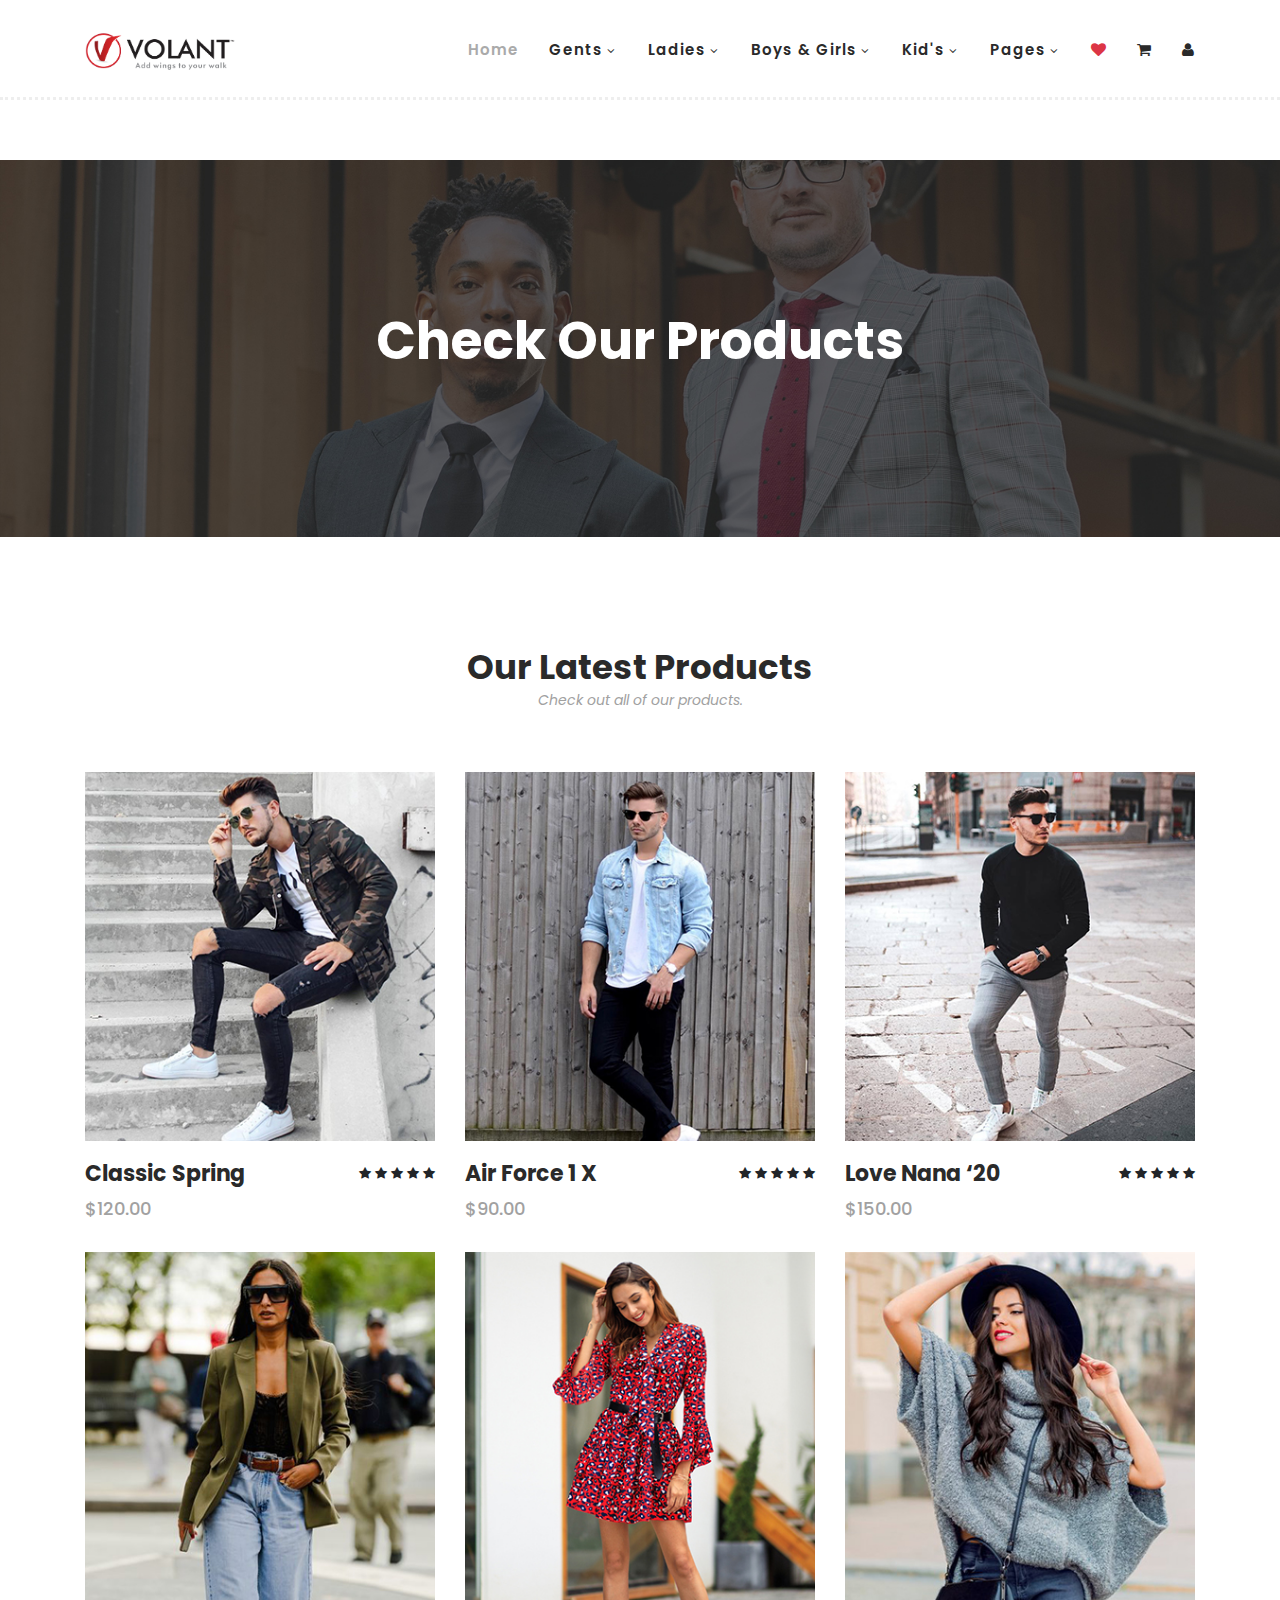
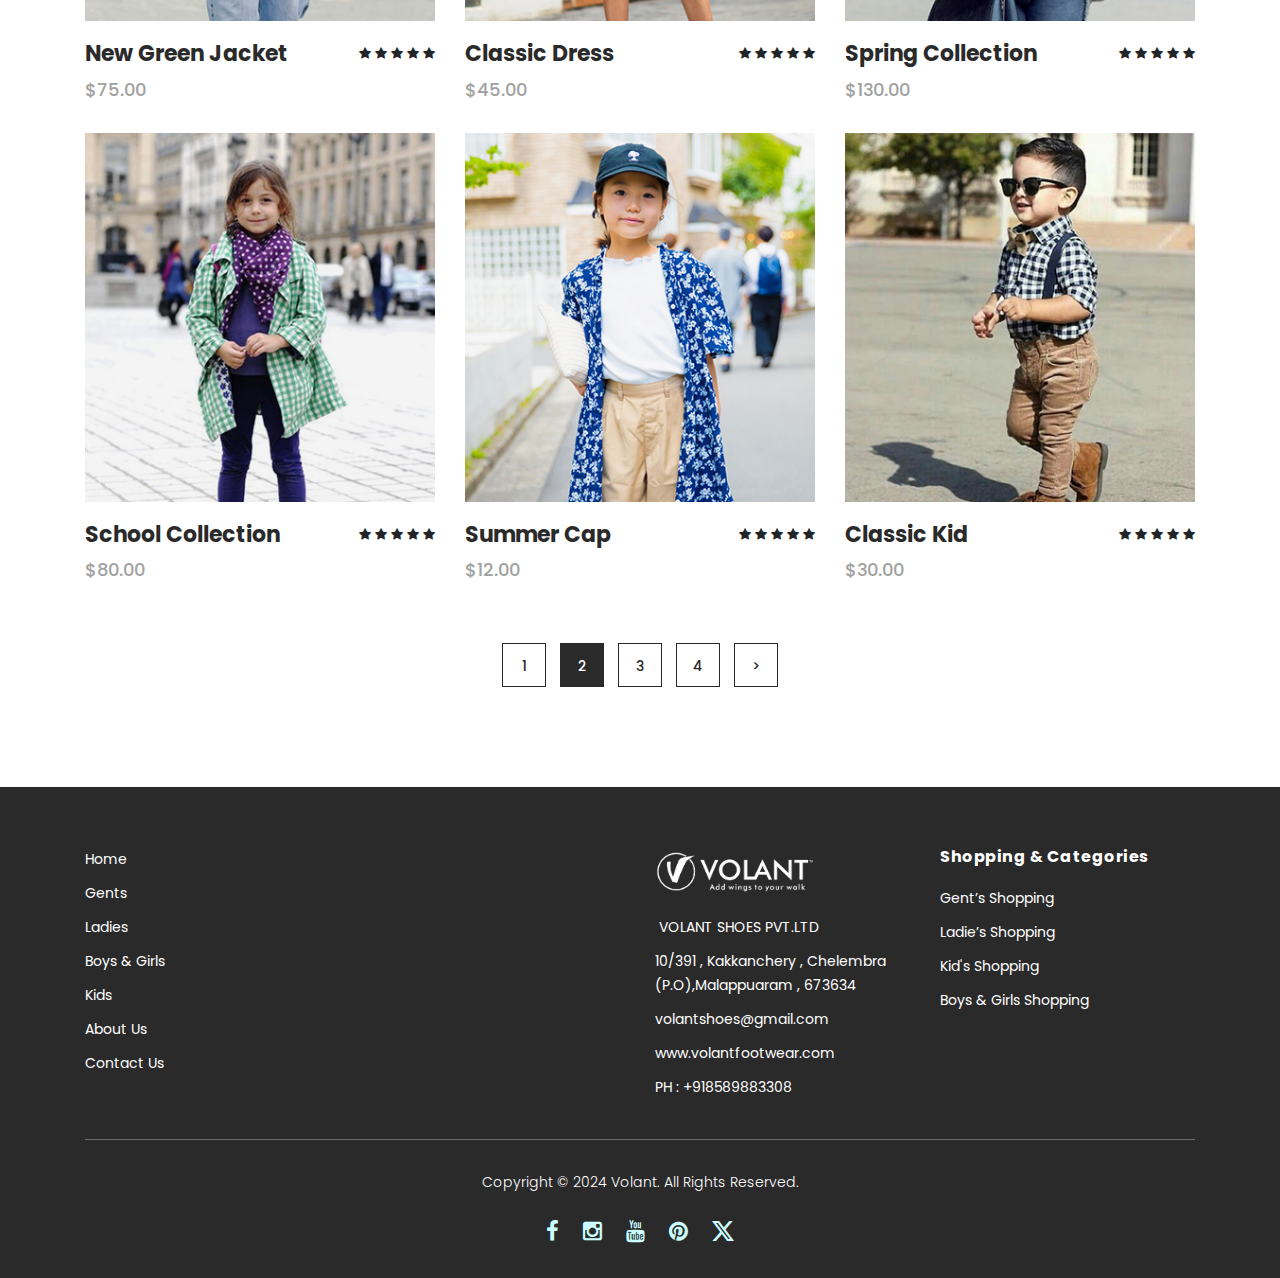
<file: volant/products.html>
<!DOCTYPE html>
<html lang="en">

  <head>
 
    <meta charset="utf-8">
    <meta name="viewport" content="width=device-width, initial-scale=1, shrink-to-fit=no">
    <meta name="description" content="">
    <meta name="author" content="">
    <link rel="icon" href="assets/images/volant-title-logo.png">
    <link href="https://fonts.googleapis.com/css?family=Poppins:100,200,300,400,500,600,700,800,900&display=swap" rel="stylesheet">

    <link href="https://cdn.jsdelivr.net/npm/bootstrap@5.0.2/dist/css/bootstrap.min.css" rel="stylesheet" integrity="sha384-EVSTQN3/azprG1Anm3QDgpJLIm9Nao0Yz1ztcQTwFspd3yD65VohhpuuCOmLASjC" crossorigin="anonymous">
    <link rel="stylesheet" href="https://cdn.jsdelivr.net/npm/bootstrap-icons@1.11.3/font/bootstrap-icons.min.css">

    <title>Volant</title>


    <!-- Additional CSS Files -->
    <link rel="stylesheet" type="text/css" href="assets/css/bootstrap.min.css">

    <link rel="stylesheet" type="text/css" href="assets/css/font-awesome.css">

    <link rel="stylesheet" href="assets/css/templatemo-hexashop.css">

    <link rel="stylesheet" href="assets/css/owl-carousel.css">

    <link rel="stylesheet" href="assets/css/lightbox.css">

    <link rel="stylesheet" href="assets/css/Additional.css">

<!--

TemplateMo 571 Hexashop

https://templatemo.com/tm-571-hexashop

-->
    </head>
    
    <body>
    
    <!-- ***** Preloader Start ***** -->
    <!-- <div id="preloader">
        <div class="jumper">
            <div></div>
            <div></div>
            <div></div>
        </div>
    </div>   -->
    <!-- ***** Preloader End ***** -->
    
    
    <!-- ***** Header Area Start ***** -->    <header class="header-area header-sticky container-fluid">
        <div class="container-lg">
            <div class="row">
                <div class="col-12">
                    <nav class="main-nav">
                        <!-- ***** Logo Start ***** -->
                        <a href="index.html" class="logo">
                            <img src="assets/img/Volant Logo-01.png" width="150px" alt="Volant-logo">
                        </a>

                        <ul class="nav">
                            <li class="scroll-to-section"><a href="index.html" class="active">Home</a></li>
                            <li class="submenu scroll-to-section" >
                                <a href="javascript:;">Gents</a>
                                <ul>
                                    <li><a href="gentsPro.html">Sandals</a></li>
                                    <li><a href="gentsPro.html">Slipper and Flip Flops</a></li>
                                    <li><a href="gentsPro.html">Flat Shoes</a></li>
                                    <li><a href="gentsPro.html">Casual Shoes</a></li>
                                    <li><a href="gentsPro.html">Special Collections</a></li>

                                </ul>
                            </li>
                            <li class="submenu scroll-to-section">
                                <a href="javascript:;">Ladies</a>
                                <ul>
                                    <li><a href="ladiesPro.html">Sandals</a></li>
                                    <li><a href="ladiesPro.html">Slipper and Flip Flops</a></li>
                                    <li><a href="ladiesPro.html">Flat shoes</a></li>
                                    <li><a href="ladiesPro.html">Casual Shoes</a></li>
                                    <li><a href="ladiesPro.html">Women Special Collections</a></li>

                                </ul>
                            </li>
                            <li class="submenu scroll-to-section">
                                <a href="javascript:;">Boys &amp; Girls</a>
                                <ul>
                                    <li><a href="boysgirlsPro.html">Sandals</a></li>
                                    <li><a href="boysgirlsPro.html">Shoes </a></li>
                                    <li><a href="boysgirlsPro.html">School editions</a></li>

                                </ul>
                            </li>
                            <li class="submenu scroll-to-section">
                                <a href="javascript:;">Kid's</a>
                                <ul>
                                    <li><a href="kidsPro.html">Sandals</a></li>
                                    <li><a href="kidsPro.html">Shoes</a></li>

                                </ul>
                            </li>
                            <li class="submenu ">
                                <a href="javascript:;">Pages</a>
                                <ul>
                                    <li><a href="about.html">About Us</a></li>
                                    <li><a href="contact.html">Contact Us</a></li>
                                </ul>
                            </li>
                            <li class=" ">
                                <a href="javascript:;"><i class="fa fa-heart text-danger"></i></a>
                            </li>
                            <li class=" ">
                                <a href="javascript:;"><i class="fa fa-shopping-cart"></i></a>
                            </li>
                            <li class=" ">
                                <a href="javascript:;"><i class="fa fa-user"></i></a>
                            </li>
                        </ul>        
                        <a class='menu-trigger'>
                            <span>Menu</span>
                        </a>
                        <!-- ***** Menu End ***** -->
                    </nav>
                </div>
            </div>
        </div>
    </header>
    <!-- ***** Header Area End ***** -->

    <!-- ***** Main Banner Area Start ***** -->
    <div class="page-heading" id="top">
        <div class="container">
            <div class="row">
                <div class="col-lg-12">
                    <div class="inner-content">
                        <h2>Check Our Products</h2>
                        <span></span>
                    </div>
                </div>
            </div>
        </div>
    </div>
    <!-- ***** Main Banner Area End ***** -->


    <!-- ***** Products Area Starts ***** -->
    <section class="section" id="products">
        <div class="container">
            <div class="row">
                <div class="col-lg-12">
                    <div class="section-heading">
                        <h2>Our Latest Products</h2>
                        <span>Check out all of our products.</span>
                    </div>
                </div>
            </div>
        </div>
        <div class="container">
            <div class="row">
                <div class="col-lg-4">
                    <div class="item">
                        <div class="thumb">
                            <div class="hover-content">
                                <ul>
                                    <li><a href="single-product.html"><i class="fa fa-eye"></i></a></li>
                                    <li><a href="single-product.html"><i class="fa fa-star"></i></a></li>
                                    <li><a href="single-product.html"><i class="fa fa-shopping-cart"></i></a></li>
                                </ul>
                            </div>
                            <img src="assets/images/men-01.jpg" alt="">
                        </div>
                        <div class="down-content">
                            <h4>Classic Spring</h4>
                            <span>$120.00</span>
                            <ul class="stars">
                                <li><i class="fa fa-star"></i></li>
                                <li><i class="fa fa-star"></i></li>
                                <li><i class="fa fa-star"></i></li>
                                <li><i class="fa fa-star"></i></li>
                                <li><i class="fa fa-star"></i></li>
                            </ul>
                        </div>
                    </div>
                </div>
                <div class="col-lg-4">
                    <div class="item">
                        <div class="thumb">
                            <div class="hover-content">
                                <ul>
                                    <li><a href="single-product.html"><i class="fa fa-eye"></i></a></li>
                                    <li><a href="single-product.html"><i class="fa fa-star"></i></a></li>
                                    <li><a href="single-product.html"><i class="fa fa-shopping-cart"></i></a></li>
                                </ul>
                            </div>
                            <img src="assets/images/men-02.jpg" alt="">
                        </div>
                        <div class="down-content">
                            <h4>Air Force 1 X</h4>
                            <span>$90.00</span>
                            <ul class="stars">
                                <li><i class="fa fa-star"></i></li>
                                <li><i class="fa fa-star"></i></li>
                                <li><i class="fa fa-star"></i></li>
                                <li><i class="fa fa-star"></i></li>
                                <li><i class="fa fa-star"></i></li>
                            </ul>
                        </div>
                    </div>
                </div>
                <div class="col-lg-4">
                    <div class="item">
                        <div class="thumb">
                            <div class="hover-content">
                                <ul>
                                    <li><a href="single-product.html"><i class="fa fa-eye"></i></a></li>
                                    <li><a href="single-product.html"><i class="fa fa-star"></i></a></li>
                                    <li><a href="single-product.html"><i class="fa fa-shopping-cart"></i></a></li>
                                </ul>
                            </div>
                            <img src="assets/images/men-03.jpg" alt="">
                        </div>
                        <div class="down-content">
                            <h4>Love Nana ‘20</h4>
                            <span>$150.00</span>
                            <ul class="stars">
                                <li><i class="fa fa-star"></i></li>
                                <li><i class="fa fa-star"></i></li>
                                <li><i class="fa fa-star"></i></li>
                                <li><i class="fa fa-star"></i></li>
                                <li><i class="fa fa-star"></i></li>
                            </ul>
                        </div>
                    </div>
                </div>
                <div class="col-lg-4">
                    <div class="item">
                        <div class="thumb">
                            <div class="hover-content">
                                <ul>
                                    <li><a href="single-product.html"><i class="fa fa-eye"></i></a></li>
                                    <li><a href="single-product.html"><i class="fa fa-star"></i></a></li>
                                    <li><a href="single-product.html"><i class="fa fa-shopping-cart"></i></a></li>
                                </ul>
                            </div>
                            <img src="assets/images/women-01.jpg" alt="">
                        </div>
                        <div class="down-content">
                            <h4>New Green Jacket</h4>
                            <span>$75.00</span>
                            <ul class="stars">
                                <li><i class="fa fa-star"></i></li>
                                <li><i class="fa fa-star"></i></li>
                                <li><i class="fa fa-star"></i></li>
                                <li><i class="fa fa-star"></i></li>
                                <li><i class="fa fa-star"></i></li>
                            </ul>
                        </div>
                    </div>
                </div>
                <div class="col-lg-4">
                    <div class="item">
                        <div class="thumb">
                            <div class="hover-content">
                                <ul>
                                    <li><a href="single-product.html"><i class="fa fa-eye"></i></a></li>
                                    <li><a href="single-product.html"><i class="fa fa-star"></i></a></li>
                                    <li><a href="single-product.html"><i class="fa fa-shopping-cart"></i></a></li>
                                </ul>
                            </div>
                            <img src="assets/images/women-02.jpg" alt="">
                        </div>
                        <div class="down-content">
                            <h4>Classic Dress</h4>
                            <span>$45.00</span>
                            <ul class="stars">
                                <li><i class="fa fa-star"></i></li>
                                <li><i class="fa fa-star"></i></li>
                                <li><i class="fa fa-star"></i></li>
                                <li><i class="fa fa-star"></i></li>
                                <li><i class="fa fa-star"></i></li>
                            </ul>
                        </div>
                    </div>
                </div>
                <div class="col-lg-4">
                    <div class="item">
                        <div class="thumb">
                            <div class="hover-content">
                                <ul>
                                    <li><a href="single-product.html"><i class="fa fa-eye"></i></a></li>
                                    <li><a href="single-product.html"><i class="fa fa-star"></i></a></li>
                                    <li><a href="single-product.html"><i class="fa fa-shopping-cart"></i></a></li>
                                </ul>
                            </div>
                            <img src="assets/images/women-03.jpg" alt="">
                        </div>
                        <div class="down-content">
                            <h4>Spring Collection</h4>
                            <span>$130.00</span>
                            <ul class="stars">
                                <li><i class="fa fa-star"></i></li>
                                <li><i class="fa fa-star"></i></li>
                                <li><i class="fa fa-star"></i></li>
                                <li><i class="fa fa-star"></i></li>
                                <li><i class="fa fa-star"></i></li>
                            </ul>
                        </div>
                    </div>
                </div>
                <div class="col-lg-4">
                    <div class="item">
                        <div class="thumb">
                            <div class="hover-content">
                                <ul>
                                    <li><a href="single-product.html"><i class="fa fa-eye"></i></a></li>
                                    <li><a href="single-product.html"><i class="fa fa-star"></i></a></li>
                                    <li><a href="single-product.html"><i class="fa fa-shopping-cart"></i></a></li>
                                </ul>
                            </div>
                            <img src="assets/images/kid-01.jpg" alt="">
                        </div>
                        <div class="down-content">
                            <h4>School Collection</h4>
                            <span>$80.00</span>
                            <ul class="stars">
                                <li><i class="fa fa-star"></i></li>
                                <li><i class="fa fa-star"></i></li>
                                <li><i class="fa fa-star"></i></li>
                                <li><i class="fa fa-star"></i></li>
                                <li><i class="fa fa-star"></i></li>
                            </ul>
                        </div>
                    </div>
                </div>
                <div class="col-lg-4">
                    <div class="item">
                        <div class="thumb">
                            <div class="hover-content">
                                <ul>
                                    <li><a href="single-product.html"><i class="fa fa-eye"></i></a></li>
                                    <li><a href="single-product.html"><i class="fa fa-star"></i></a></li>
                                    <li><a href="single-product.html"><i class="fa fa-shopping-cart"></i></a></li>
                                </ul>
                            </div>
                            <img src="assets/images/kid-02.jpg" alt="">
                        </div>
                        <div class="down-content">
                            <h4>Summer Cap</h4>
                            <span>$12.00</span>
                            <ul class="stars">
                                <li><i class="fa fa-star"></i></li>
                                <li><i class="fa fa-star"></i></li>
                                <li><i class="fa fa-star"></i></li>
                                <li><i class="fa fa-star"></i></li>
                                <li><i class="fa fa-star"></i></li>
                            </ul>
                        </div>
                    </div>
                </div>
                <div class="col-lg-4">
                    <div class="item">
                        <div class="thumb">
                            <div class="hover-content">
                                <ul>
                                    <li><a href="single-product.html"><i class="fa fa-eye"></i></a></li>
                                    <li><a href="single-product.html"><i class="fa fa-star"></i></a></li>
                                    <li><a href="single-product.html"><i class="fa fa-shopping-cart"></i></a></li>
                                </ul>
                            </div>
                            <img src="assets/images/kid-03.jpg" alt="">
                        </div>
                        <div class="down-content">
                            <h4>Classic Kid</h4>
                            <span>$30.00</span>
                            <ul class="stars">
                                <li><i class="fa fa-star"></i></li>
                                <li><i class="fa fa-star"></i></li>
                                <li><i class="fa fa-star"></i></li>
                                <li><i class="fa fa-star"></i></li>
                                <li><i class="fa fa-star"></i></li>
                            </ul>
                        </div>
                    </div>
                </div>
                <div class="col-lg-12">
                    <div class="pagination">
                        <ul>
                            <li>
                                <a href="#">1</a>
                            </li>
                            <li class="active">
                                <a href="#">2</a>
                            </li>
                            <li>
                                <a href="#">3</a>
                            </li>
                            <li>
                                <a href="#">4</a>
                            </li>
                            <li>
                                <a href="#">></a>
                            </li>
                        </ul>
                    </div>
                </div>
            </div>
        </div>
    </section>
    <!-- ***** Products Area Ends ***** -->
    
    
    <!-- ***** Footer Start ***** -->
    <footer>
        <div class="container">
            <div class="row">
                <div class="col-lg-3">
                    <!-- <h4>Useful Links</h4> -->
                    <ul>
                        <li><a href="index.html">Home</a></li>
                        <li><a href="gentsPro.html">Gents</a></li>
                        <li><a href="ladiesPro.html">Ladies</a></li>
                        <li><a href="boysgirlsPro.html">Boys & Girls</a></li>
                        <li><a href="kidsPro.html">Kids</a></li>
                        <li><a href="about.html">About Us</a></li>
                        <li><a href="contact.html">Contact Us</a></li>
                    </ul>
                </div>
                <div class="col-lg-3">
                    <!-- <h4>Help &amp; Information</h4>
                    <ul>
                        <li><a href="#">Help</a></li>
                        <li><a href="#">FAQ's</a></li>
                        <li><a href="#">Shipping</a></li>
                        <li><a href="#">Tracking ID</a></li>
                    </ul> -->
                </div>
                <div class="col-lg-3">
                    <div class="first-item">
                        <div class="logo">
                            <img src="assets/img/Logo White-01.png" width="160px" alt=" 
                            VOLANT SHOES PVT.LTD
                            ">
                        </div>
                        <ul>
                            <li><a href="#"> VOLANT SHOES PVT.LTD</a></li>
                            <li><a href="#">10/391 , Kakkanchery , Chelembra (P.O),Malappuaram , 673634
                            </a></li>
                            <li><a href="mailto:volantshoes@gmail.com" class="">volantshoes@gmail.com  
                                </a></li>
                            <li><a href="www.volantfootwear.com" class="">www.volantfootwear.com
                                </a></li>
                            <li><a href="#">PH : +918589883308
                            </a></li>
                        </ul>
                    </div>
                </div>
                <div class="col-lg-3">
                    <h4>Shopping &amp; Categories</h4>
                    <ul>
                        <li><a href="#">Gent’s Shopping</a></li>
                        <li><a href="#">Ladie’s Shopping</a></li>
                        <li><a href="#">Kid's Shopping</a></li>
                        <li><a href="#">Boys &amp; Girls Shopping</a></li>
                    </ul>
                </div>
                
                <div class="col-lg-12">
                    <div class="under-footer">
                        <p>Copyright &COPY; 2024 Volant. All Rights Reserved. 
                        
                        <!-- <br>Design: <a href="" target="_parent" title="free css templates">TemplateMo</a></p> -->
                        <ul>
                            <li><a href="https://www.facebook.com/volantfootwears"><i class="fa fa-facebook"></i></a></li>
                            <li><a href="https://www.instagram.com/volantfootwears/"><i class="fa fa-instagram"></i></a></li>
                            <li><a href="https://www.youtube.com/channel/UCWa6KAsmNRNhB5nE8eLfCLg"><i class="fa fa-youtube"></i></a></li>
                            <li><a href="#"><i class="fa fa-pinterest"></i></a></li>
                            <li><a href="https://x.com/volantfootwears"><i class="bi bi-twitter-x"></i></a></li>
                        </ul>
                    </div>
                </div>
            </div>
        </div>
    </footer>
    

    <!-- jQuery -->
    <script src="assets/js/jquery-2.1.0.min.js"></script>

    <!-- Bootstrap -->
    <script src="assets/js/popper.js"></script>
    <script src="assets/js/bootstrap.min.js"></script>

    <!-- Plugins -->
    <script src="assets/js/owl-carousel.js"></script>
    <script src="assets/js/accordions.js"></script>
    <script src="assets/js/datepicker.js"></script>
    <script src="assets/js/scrollreveal.min.js"></script>
    <script src="assets/js/waypoints.min.js"></script>
    <script src="assets/js/jquery.counterup.min.js"></script>
    <script src="assets/js/imgfix.min.js"></script> 
    <script src="assets/js/slick.js"></script> 
    <script src="assets/js/lightbox.js"></script> 
    <script src="assets/js/isotope.js"></script> 
    
    <!-- Global Init -->
    <script src="assets/js/custom.js"></script>

    <script>

        $(function() {
            var selectedClass = "";
            $("p").click(function(){
            selectedClass = $(this).attr("data-rel");
            $("#portfolio").fadeTo(50, 0.1);
                $("#portfolio div").not("."+selectedClass).fadeOut();
            setTimeout(function() {
              $("."+selectedClass).fadeIn();
              $("#portfolio").fadeTo(50, 1);
            }, 500);
                
            });
        });

    </script>

  </body>

</html>
</file>
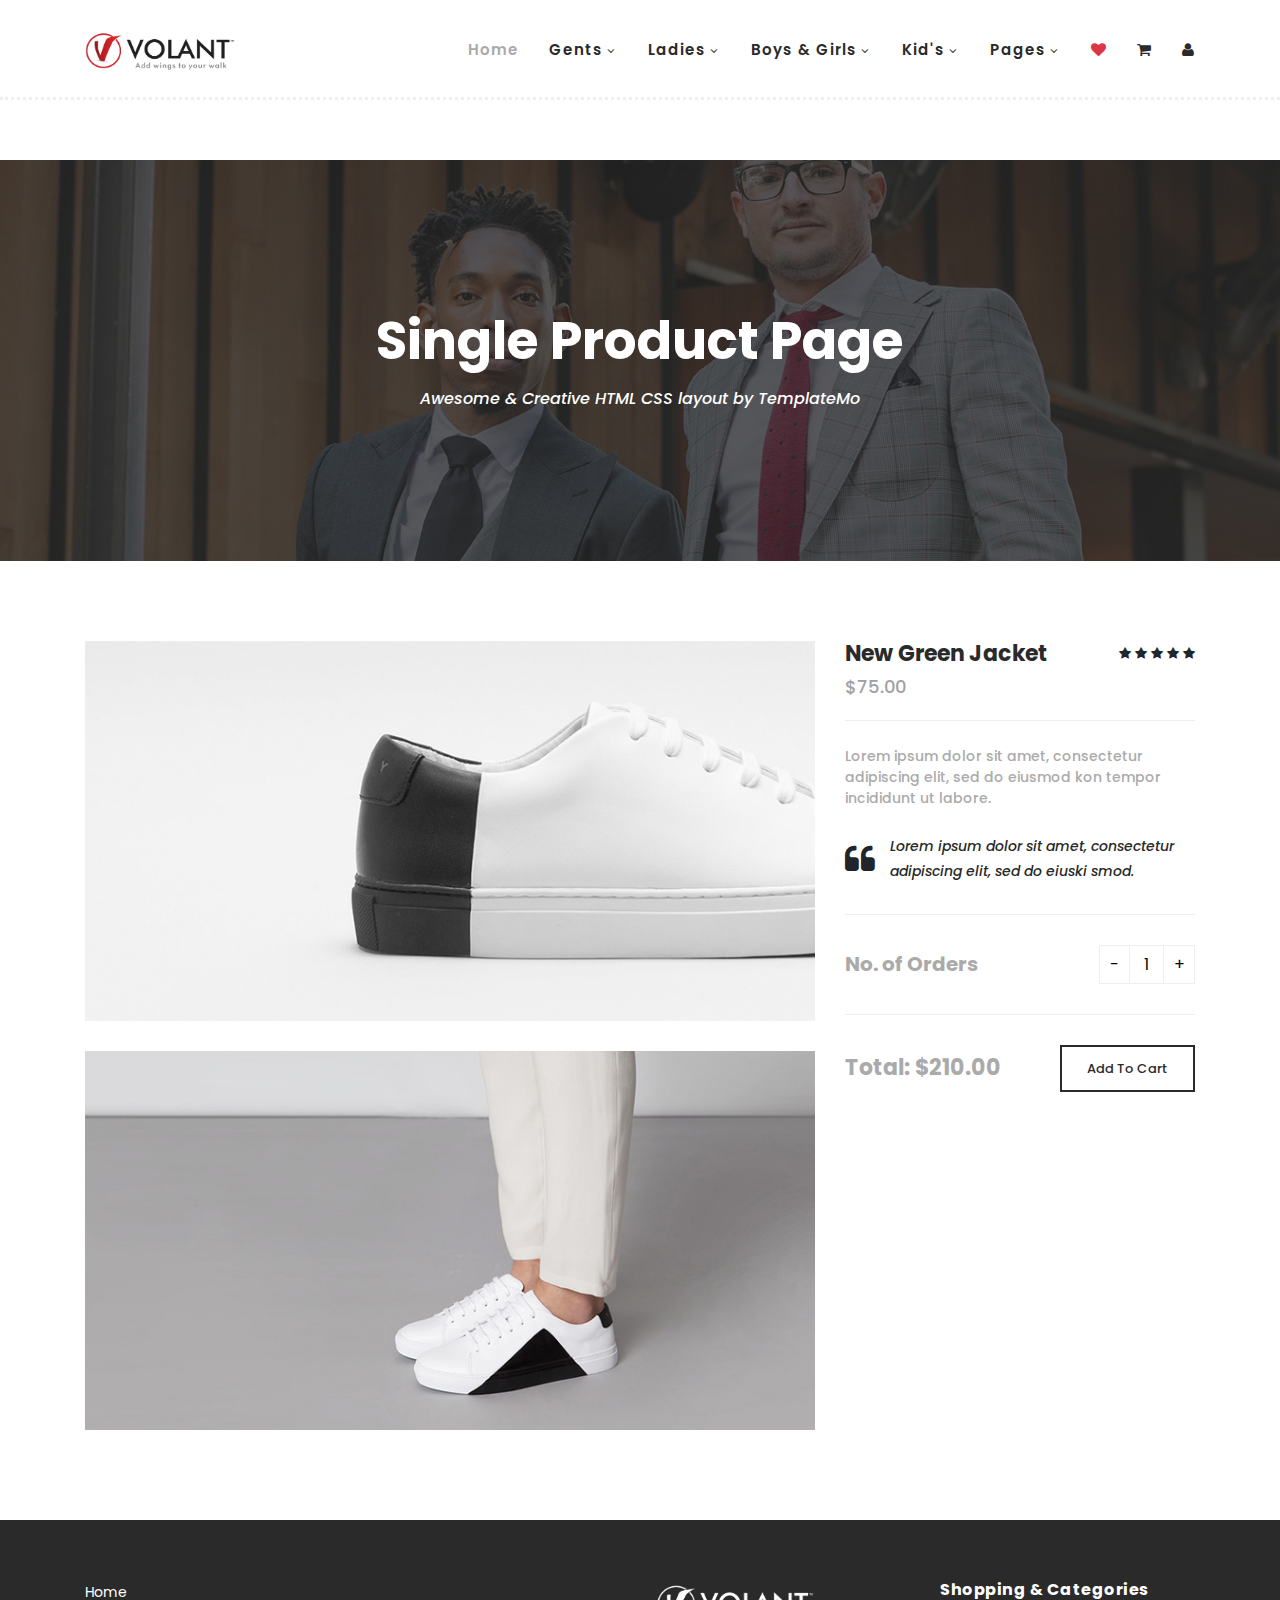
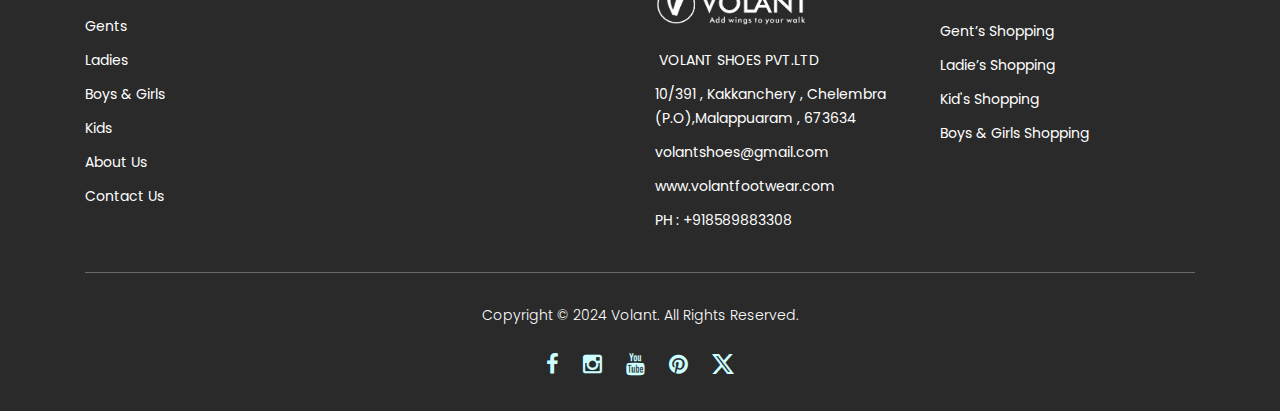
<file: volant/single-product.html>
<!DOCTYPE html>
<html lang="en">
 
  <head>

    <meta charset="utf-8">
    <meta name="viewport" content="width=device-width, initial-scale=1, shrink-to-fit=no">
    <meta name="description" content="">
    <meta name="author" content="">
    <link rel="icon" href="assets/images/volant-title-logo.png">
    <link href="https://fonts.googleapis.com/css?family=Poppins:100,200,300,400,500,600,700,800,900&display=swap" rel="stylesheet">

    <link href="https://cdn.jsdelivr.net/npm/bootstrap@5.0.2/dist/css/bootstrap.min.css" rel="stylesheet" integrity="sha384-EVSTQN3/azprG1Anm3QDgpJLIm9Nao0Yz1ztcQTwFspd3yD65VohhpuuCOmLASjC" crossorigin="anonymous">
    <link rel="stylesheet" href="https://cdn.jsdelivr.net/npm/bootstrap-icons@1.11.3/font/bootstrap-icons.min.css">

    <title>Volant</title>


    <!-- Additional CSS Files -->
    <link rel="stylesheet" type="text/css" href="assets/css/bootstrap.min.css">

    <link rel="stylesheet" type="text/css" href="assets/css/font-awesome.css">

    <link rel="stylesheet" href="assets/css/templatemo-hexashop.css">

    <link rel="stylesheet" href="assets/css/owl-carousel.css">

    <link rel="stylesheet" href="assets/css/lightbox.css">
    
    <link rel="stylesheet" href="assets/css/Additional.css">

<!--

TemplateMo 571 Hexashop

https://templatemo.com/tm-571-hexashop

-->
    </head>
    
    <body>
    
    <!-- ***** Preloader Start ***** -->
    <!-- <div id="preloader">
        <div class="jumper">
            <div></div>
            <div></div>
            <div></div>
        </div>
    </div>   -->
    <!-- ***** Preloader End ***** -->
    
    
    <!-- ***** Header Area Start ***** -->
    <header class="header-area header-sticky container-fluid">
        <div class="container-lg">
            <div class="row">
                <div class="col-12">
                    <nav class="main-nav">
                        <!-- ***** Logo Start ***** -->
                        <a href="index.html" class="logo">
                            <img src="assets/img/Volant Logo-01.png" width="150px" alt="Volant-logo">
                        </a>

                        <ul class="nav">
                            <li class="scroll-to-section"><a href="index.html" class="active">Home</a></li>
                            <li class="submenu scroll-to-section" >
                                <a href="javascript:;">Gents</a>
                                <ul>
                                    <li><a href="gentsPro.html">Sandals</a></li>
                                    <li><a href="gentsPro.html">Slipper and Flip Flops</a></li>
                                    <li><a href="gentsPro.html">Flat Shoes</a></li>
                                    <li><a href="gentsPro.html">Casual Shoes</a></li>
                                    <li><a href="gentsPro.html">Special Collections</a></li>

                                </ul>
                            </li>
                            <li class="submenu scroll-to-section">
                                <a href="javascript:;">Ladies</a>
                                <ul>
                                    <li><a href="ladiesPro.html">Sandals</a></li>
                                    <li><a href="ladiesPro.html">Slipper and Flip Flops</a></li>
                                    <li><a href="ladiesPro.html">Flat shoes</a></li>
                                    <li><a href="ladiesPro.html">Casual Shoes</a></li>
                                    <li><a href="ladiesPro.html">Women Special Collections</a></li>

                                </ul>
                            </li>
                            <li class="submenu scroll-to-section">
                                <a href="javascript:;">Boys &amp; Girls</a>
                                <ul>
                                    <li><a href="boysgirlsPro.html">Sandals</a></li>
                                    <li><a href="boysgirlsPro.html">Shoes </a></li>
                                    <li><a href="boysgirlsPro.html">School editions</a></li>

                                </ul>
                            </li>
                            <li class="submenu scroll-to-section">
                                <a href="javascript:;">Kid's</a>
                                <ul>
                                    <li><a href="kidsPro.html">Sandals</a></li>
                                    <li><a href="kidsPro.html">Shoes</a></li>

                                </ul>
                            </li>
                            <li class="submenu ">
                                <a href="javascript:;">Pages</a>
                                <ul>
                                    <li><a href="about.html">About Us</a></li>
                                    <li><a href="contact.html">Contact Us</a></li>
                                </ul>
                            </li>
                            <li class=" ">
                                <a href="javascript:;"><i class="fa fa-heart text-danger"></i></a>
                            </li>
                            <li class=" ">
                                <a href="javascript:;"><i class="fa fa-shopping-cart"></i></a>
                            </li>
                            <li class=" ">
                                <a href="javascript:;"><i class="fa fa-user"></i></a>
                            </li>
                        </ul>        
                        <a class='menu-trigger'>
                            <span>Menu</span>
                        </a>
                        <!-- ***** Menu End ***** -->
                    </nav>
                </div>
            </div>
        </div>
    </header>
    <!-- ***** Header Area End ***** -->

    <!-- ***** Main Banner Area Start ***** -->
    <div class="page-heading" id="top">
        <div class="container">
            <div class="row">
                <div class="col-lg-12">
                    <div class="inner-content">
                        <h2>Single Product Page</h2>
                        <span>Awesome &amp; Creative HTML CSS layout by TemplateMo</span>
                    </div>
                </div>
            </div>
        </div>
    </div>
    <!-- ***** Main Banner Area End ***** -->


    <!-- ***** Product Area Starts ***** -->
    <section class="section" id="product">
        <div class="container">
            <div class="row">
                <div class="col-lg-8">
                <div class="left-images">
                    <img src="assets/images/single-product-01.jpg" alt="">
                    <img src="assets/images/single-product-02.jpg" alt="">
                </div>
            </div>
            <div class="col-lg-4">
                <div class="right-content">
                    <h4>New Green Jacket</h4>
                    <span class="price">$75.00</span>
                    <ul class="stars">
                        <li><i class="fa fa-star"></i></li>
                        <li><i class="fa fa-star"></i></li>
                        <li><i class="fa fa-star"></i></li>
                        <li><i class="fa fa-star"></i></li>
                        <li><i class="fa fa-star"></i></li>
                    </ul>
                    <span>Lorem ipsum dolor sit amet, consectetur adipiscing elit, sed do eiusmod kon tempor incididunt ut labore.</span>
                    <div class="quote">
                        <i class="fa fa-quote-left"></i><p>Lorem ipsum dolor sit amet, consectetur adipiscing elit, sed do eiuski smod.</p>
                    </div>
                    <div class="quantity-content">
                        <div class="left-content">
                            <h6>No. of Orders</h6>
                        </div>
                        <div class="right-content">
                            <div class="quantity buttons_added">
                                <input type="button" value="-" class="minus"><input type="number" step="1" min="1" max="" name="quantity" value="1" title="Qty" class="input-text qty text" size="4" pattern="" inputmode=""><input type="button" value="+" class="plus">
                            </div>
                        </div>
                    </div>
                    <div class="total">
                        <h4>Total: $210.00</h4>
                        <div class="main-border-button"><a href="#">Add To Cart</a></div>
                    </div>
                </div>
            </div>
            </div>
        </div>
    </section>
    <!-- ***** Product Area Ends ***** -->
    
    <!-- ***** Footer Start ***** -->
    <footer>
        <div class="container">
            <div class="row">
                <div class="col-lg-3">
                    <!-- <h4>Useful Links</h4> -->
                    <ul>
                        <li><a href="index.html">Home</a></li>
                        <li><a href="gentsPro.html">Gents</a></li>
                        <li><a href="ladiesPro.html">Ladies</a></li>
                        <li><a href="boysgirlsPro.html">Boys & Girls</a></li>
                        <li><a href="kidsPro.html">Kids</a></li>
                        <li><a href="about.html">About Us</a></li>
                        <li><a href="contact.html">Contact Us</a></li>
                    </ul>
                </div>
                <div class="col-lg-3">
                    <!-- <h4>Help &amp; Information</h4>
                    <ul>
                        <li><a href="#">Help</a></li>
                        <li><a href="#">FAQ's</a></li>
                        <li><a href="#">Shipping</a></li>
                        <li><a href="#">Tracking ID</a></li>
                    </ul> -->
                </div>
                <div class="col-lg-3">
                    <div class="first-item">
                        <div class="logo">
                            <img src="assets/img/Logo White-01.png" width="160px" alt=" 
                            VOLANT SHOES PVT.LTD
                            ">
                        </div>
                        <ul>
                            <li><a href="#"> VOLANT SHOES PVT.LTD</a></li>
                            <li><a href="#">10/391 , Kakkanchery , Chelembra (P.O),Malappuaram , 673634
                            </a></li>
                            <li><a href="mailto:volantshoes@gmail.com" class="">volantshoes@gmail.com  
                                </a></li>
                            <li><a href="www.volantfootwear.com" class="">www.volantfootwear.com
                                </a></li>
                            <li><a href="#">PH : +918589883308
                            </a></li>
                        </ul>
                    </div>
                </div>
                <div class="col-lg-3">
                    <h4>Shopping &amp; Categories</h4>
                    <ul>
                        <li><a href="#">Gent’s Shopping</a></li>
                        <li><a href="#">Ladie’s Shopping</a></li>
                        <li><a href="#">Kid's Shopping</a></li>
                        <li><a href="#">Boys &amp; Girls Shopping</a></li>
                    </ul>
                </div>
                
                <div class="col-lg-12">
                    <div class="under-footer">
                        <p>Copyright &COPY; 2024 Volant. All Rights Reserved. 
                        
                        <!-- <br>Design: <a href="" target="_parent" title="free css templates">TemplateMo</a></p> -->
                        <ul>
                            <li><a href="https://www.facebook.com/volantfootwears"><i class="fa fa-facebook"></i></a></li>
                            <li><a href="https://www.instagram.com/volantfootwears/"><i class="fa fa-instagram"></i></a></li>
                            <li><a href="https://www.youtube.com/channel/UCWa6KAsmNRNhB5nE8eLfCLg"><i class="fa fa-youtube"></i></a></li>
                            <li><a href="#"><i class="fa fa-pinterest"></i></a></li>
                            <li><a href="https://x.com/volantfootwears"><i class="bi bi-twitter-x"></i></a></li>
                        </ul>
                    </div>
                </div>
            </div>
        </div>
    </footer>
    

    <!-- jQuery -->
    <script src="assets/js/jquery-2.1.0.min.js"></script>

    <!-- Bootstrap -->
    <script src="assets/js/popper.js"></script>
    <script src="assets/js/bootstrap.min.js"></script>

    <!-- Plugins -->
    <script src="assets/js/owl-carousel.js"></script>
    <script src="assets/js/accordions.js"></script>
    <script src="assets/js/datepicker.js"></script>
    <script src="assets/js/scrollreveal.min.js"></script>
    <script src="assets/js/waypoints.min.js"></script>
    <script src="assets/js/jquery.counterup.min.js"></script>
    <script src="assets/js/imgfix.min.js"></script> 
    <script src="assets/js/slick.js"></script> 
    <script src="assets/js/lightbox.js"></script> 
    <script src="assets/js/isotope.js"></script> 
    <script src="assets/js/quantity.js"></script>
    
    <!-- Global Init -->
    <script src="assets/js/custom.js"></script>

    <script>

        $(function() {
            var selectedClass = "";
            $("p").click(function(){
            selectedClass = $(this).attr("data-rel");
            $("#portfolio").fadeTo(50, 0.1);
                $("#portfolio div").not("."+selectedClass).fadeOut();
            setTimeout(function() {
              $("."+selectedClass).fadeIn();
              $("#portfolio").fadeTo(50, 1);
            }, 500);
                
            });
        });

    </script>

  </body>

</html>
</file>
<file: volant/assets/css/templatemo-hexashop.css>
/*

TemplateMo 571 Hexashop

https://templatemo.com/tm-571-hexashop

*/

/* ---------------------------------------------
Table of contents
------------------------------------------------
01. font & reset css
02. reset
03. global styles
04. header
05. banner
06. features
07. testimonials
08. contact
09. footer
10. preloader
11. search
12. portfolio

--------------------------------------------- */
/* 
---------------------------------------------
font & reset css
--------------------------------------------- 
*/
@import url("https://fonts.googleapis.com/css?family=Poppins:100,200,300,400,500,600,700,800,900");
/* 
---------------------------------------------
reset
--------------------------------------------- 
*/
html, body, div, span, applet, object, iframe, h1, h2, h3, h4, h5, h6, p, blockquote, div
pre, a, abbr, acronym, address, big, cite, code, del, dfn, em, font, img, ins, kbd, q,
s, samp, small, strike, strong, sub, sup, tt, var, b, u, i, center, dl, dt, dd, ol, ul, li,
figure, header, nav, section, article, aside, footer, figcaption {
  margin: 0;
  padding: 0;
  border: 0;
  outline: 0;
}

.clearfix:after {
  content: ".";
  display: block;
  clear: both;
  visibility: hidden;
  line-height: 0;
  height: 0;
}

.clearfix {
  display: inline-block;
}

html[xmlns] .clearfix {
  display: block;
}

* html .clearfix {
  height: 1%;
}

ul, li {
  padding: 0;
  margin: 0;
  list-style: none;
}

header, nav, section, article, aside, footer, hgroup {
  display: block;
}

* {
  box-sizing: border-box;
}

html, body {
  font-family: 'Poppins', sans-serif;
  font-weight: 400;
  background-color: #fff;
  font-size: 16px;
  -ms-text-size-adjust: 100%;
  -webkit-font-smoothing: antialiased;
  -moz-osx-font-smoothing: grayscale;
}

a {
  text-decoration: none !important;
}

h1, h2, h3, h4, h5, h6 {
  margin-top: 0px;
  margin-bottom: 0px;
}

ul {
  margin-bottom: 0px;
}

p {
  font-size: 14px;
  line-height: 25px;
  color: #2a2a2a;
}

/* 
---------------------------------------------
global styles
--------------------------------------------- 
*/
html,
body {
  background: #fff;
  font-family: 'Poppins', sans-serif;
}

::selection {
  background: #2a2a2a;
  color: #fff;
}

::-moz-selection {
  background: #2a2a2a;
  color: #fff;
}

@media (max-width: 991px) {
  html, body {
    overflow-x: hidden;
  }
  .mobile-top-fix {
    margin-top: 30px;
    margin-bottom: 0px;
  }
  .mobile-bottom-fix {
    margin-bottom: 30px;
  }
  .mobile-bottom-fix-big {
    margin-bottom: 60px;
  }
}

.main-border-button a {
  font-size: 13px;
  color: #fff;
  border: 2px double #fff;
  padding: 12px 25px;
  display: inline-block;
  font-weight: 500;
  transition: all .3s;
}

.main-border-button a:hover {
  background-color: #fff;
  color: #2a2a2a;
}

.main-white-button a {
  font-size: 13px;
  color: #2a2a2a;
  background-color: #fff;
  padding: 12px 25px;
  display: inline-block;
  border-radius: 3px;
  font-weight: 600;
  transition: all .3s;
}

.main-white-button a:hover {
  opacity: 0.9;
}

.main-text-button a {
  font-size: 13px;
  color: #fff;
  font-weight: 600;
  transition: all .3s;
}

.main-text-button a:hover {
  opacity: 0.9;
}

.section-heading h2 {
  font-size: 34px;
  font-weight: 700;
  color: #2a2a2a;
}

.section-heading span {
  font-size: 14px;
  color: #a1a1a1;
  font-style: italic;
  font-weight: 400;
}



/* 
---------------------------------------------
header
--------------------------------------------- 
*/

.background-header {
  border-bottom: none !important;
  background-color: #fff;
  height: 80px!important;
  position: fixed!important;
  top: 0px;
  left: 0px;
  right: 0px;
  box-shadow: 0px 0px 10px rgba(0,0,0,0.15)!important;
}

.background-header .logo,
.background-header .main-nav .nav li a {
  color: #1e1e1e!important;
}

.background-header .main-nav .nav li:hover a {
  color: #2a2a2a!important;
}

.background-header .nav li a.active {
  color: #2a2a2a!important;
}

.header-area {
  border-bottom: 3px dotted #eee;
  box-shadow: none;
  background-color: #fff;
  position: absolute;
  top: 0px;
  left: 0px;
  right: 0px;
  z-index: 100;
  height: 100px;
  -webkit-transition: all .5s ease 0s;
  -moz-transition: all .5s ease 0s;
  -o-transition: all .5s ease 0s;
  transition: all .5s ease 0s;
}

.header-area .main-nav {
  min-height: 80px;
  background: transparent;
}

.header-area .main-nav .logo {
  line-height: 100px;
  color: #fff;
  font-size: 28px;
  font-weight: 700;
  text-transform: uppercase;
  letter-spacing: 2px;
  float: left;
  -webkit-transition: all 0.3s ease 0s;
  -moz-transition: all 0.3s ease 0s;
  -o-transition: all 0.3s ease 0s;
  transition: all 0.3s ease 0s;
}

.background-header .main-nav .logo {
  line-height: 75px;
}

.background-header .nav {
  margin-top: 20px !important;
}

.header-area .main-nav .nav {
  float: right;
  margin-top: 30px;
  margin-right: 0px;
  background-color: transparent;
  -webkit-transition: all 0.3s ease 0s;
  -moz-transition: all 0.3s ease 0s;
  -o-transition: all 0.3s ease 0s;
  transition: all 0.3s ease 0s;
  position: relative;
  z-index: 999;
}

.header-area .main-nav .nav li {
  padding-left: 15px;
  padding-right: 15px;
}

.header-area .main-nav .nav li:last-child {
  padding-right: 0px;
}

.header-area .main-nav .nav li a {
  display: block;
  font-weight: 600;
  font-size: 15px;
  color: #2a2a2a;
  text-transform: capitalize;
  -webkit-transition: all 0.3s ease 0s;
  -moz-transition: all 0.3s ease 0s;
  -o-transition: all 0.3s ease 0s;
  transition: all 0.3s ease 0s;
  height: 40px;
  line-height: 40px;
  border: transparent;
  letter-spacing: 1px;
}

.header-area .main-nav .nav li a {
  color: #2a2a2a;
}

.header-area .main-nav .nav li:hover a,
.header-area .main-nav .nav li a.active {
  color: #aaa!important;
}

.background-header .main-nav .nav li:hover a,
.background-header .main-nav .nav li a.active {
  color: #aaa!important;
  opacity: 1;
}

.header-area .main-nav .nav li.submenu {
  position: relative;
  padding-right: 30px;
}

.header-area .main-nav .nav li.submenu:after {
  font-family: FontAwesome;
  content: "\f107";
  font-size: 12px;
  color: #2a2a2a;
  position: absolute;
  right: 18px;
  top: 12px;
}

.background-header .main-nav .nav li.submenu:after {
  color: #2a2a2a;
}

.header-area .main-nav .nav li.submenu ul {
  position: absolute;
  width: 200px;
  box-shadow: 0 2px 28px 0 rgba(0, 0, 0, 0.06);
  overflow: hidden;
  top: 50px;
  opacity: 0;
  transform: translateY(+2em);
  visibility: hidden;
  z-index: -1;
  transition: all 0.3s ease-in-out 0s, visibility 0s linear 0.3s, z-index 0s linear 0.01s;
}

.header-area .main-nav .nav li.submenu ul li {
  margin-left: 0px;
  padding-left: 0px;
  padding-right: 0px;
}

.header-area .main-nav .nav li.submenu ul li a {
  opacity: 1;
  display: block;
  background: #f7f7f7;
  color: #2a2a2a!important;
  padding-left: 20px;
  height: 40px;
  line-height: 40px;
  -webkit-transition: all 0.3s ease 0s;
  -moz-transition: all 0.3s ease 0s;
  -o-transition: all 0.3s ease 0s;
  transition: all 0.3s ease 0s;
  position: relative;
  font-size: 13px;
  font-weight: 400;
  border-bottom: 1px solid #eee;
}

.header-area .main-nav .nav li.submenu ul li a:hover {
  background: #fff;
  color: #aaa!important;
  padding-left: 25px;
}

.header-area .main-nav .nav li.submenu ul li a:hover:before {
  width: 3px;
}

.header-area .main-nav .nav li.submenu:hover ul {
  visibility: visible;
  opacity: 1;
  z-index: 1;
  transform: translateY(0%);
  transition-delay: 0s, 0s, 0.3s;
}

.header-area .main-nav .menu-trigger {
  cursor: pointer;
  display: block;
  position: absolute;
  top: 33px;
  width: 32px;
  height: 40px;
  text-indent: -9999em;
  z-index: 99;
  right: 40px;
  display: none;
}

.background-header .main-nav .menu-trigger {
  top: 23px;
}

.header-area .main-nav .menu-trigger span,
.header-area .main-nav .menu-trigger span:before,
.header-area .main-nav .menu-trigger span:after {
  -moz-transition: all 0.4s;
  -o-transition: all 0.4s;
  -webkit-transition: all 0.4s;
  transition: all 0.4s;
  background-color: #1e1e1e;
  display: block;
  position: absolute;
  width: 30px;
  height: 2px;
  left: 0;
}

.background-header .main-nav .menu-trigger span,
.background-header .main-nav .menu-trigger span:before,
.background-header .main-nav .menu-trigger span:after {
  background-color: #1e1e1e;
}

.header-area .main-nav .menu-trigger span:before,
.header-area .main-nav .menu-trigger span:after {
  -moz-transition: all 0.4s;
  -o-transition: all 0.4s;
  -webkit-transition: all 0.4s;
  transition: all 0.4s;
  background-color: #1e1e1e;
  display: block;
  position: absolute;
  width: 30px;
  height: 2px;
  left: 0;
  width: 75%;
}

.background-header .main-nav .menu-trigger span:before,
.background-header .main-nav .menu-trigger span:after {
  background-color: #1e1e1e;
}

.header-area .main-nav .menu-trigger span:before,
.header-area .main-nav .menu-trigger span:after {
  content: "";
}

.header-area .main-nav .menu-trigger span {
  top: 16px;
}

.header-area .main-nav .menu-trigger span:before {
  -moz-transform-origin: 33% 100%;
  -ms-transform-origin: 33% 100%;
  -webkit-transform-origin: 33% 100%;
  transform-origin: 33% 100%;
  top: -10px;
  z-index: 10;
}

.header-area .main-nav .menu-trigger span:after {
  -moz-transform-origin: 33% 0;
  -ms-transform-origin: 33% 0;
  -webkit-transform-origin: 33% 0;
  transform-origin: 33% 0;
  top: 10px;
}

.header-area .main-nav .menu-trigger.active span,
.header-area .main-nav .menu-trigger.active span:before,
.header-area .main-nav .menu-trigger.active span:after {
  background-color: transparent;
  width: 100%;
}

.header-area .main-nav .menu-trigger.active span:before {
  -moz-transform: translateY(6px) translateX(1px) rotate(45deg);
  -ms-transform: translateY(6px) translateX(1px) rotate(45deg);
  -webkit-transform: translateY(6px) translateX(1px) rotate(45deg);
  transform: translateY(6px) translateX(1px) rotate(45deg);
  background-color: #1e1e1e;
}

.background-header .main-nav .menu-trigger.active span:before {
  background-color: #1e1e1e;
}

.header-area .main-nav .menu-trigger.active span:after {
  -moz-transform: translateY(-6px) translateX(1px) rotate(-45deg);
  -ms-transform: translateY(-6px) translateX(1px) rotate(-45deg);
  -webkit-transform: translateY(-6px) translateX(1px) rotate(-45deg);
  transform: translateY(-6px) translateX(1px) rotate(-45deg);
  background-color: #1e1e1e;
}

.background-header .main-nav .menu-trigger.active span:after {
  background-color: #1e1e1e;
}

.header-area.header-sticky {
  min-height: 80px;
}

.header-area .nav {
  margin-top: 30px;
}

.header-area.header-sticky .nav li a.active {
  color: #aaa;
}

@media (max-width: 1200px) {
  .header-area .main-nav .nav li {
    padding-left: 12px;
    padding-right: 12px;
  }
  .header-area .main-nav:before {
    display: none;
  }
}

@media (max-width: 767px) {
  .header-area .main-nav .logo {
    color: #1e1e1e;
  }
  .header-area.header-sticky .nav li a:hover,
  .header-area.header-sticky .nav li a.active {
    color: #aaa!important;
    opacity: 1;
  }
  .header-area.header-sticky .nav li.search-icon a {
    width: 100%;
  }
  .header-area {
    background-color: #f7f7f7;
    padding: 0px 15px;
    height: 100px;
    box-shadow: none;
    text-align: center;
  }
  .header-area .container {
    padding: 0px;
  }
  .header-area .logo {
    margin-left: 30px;
  }
  .header-area .menu-trigger {
    display: block !important;
  }
  .header-area .main-nav {
    overflow: hidden;
  }
  .header-area .main-nav .nav {
    float: none;
    width: 100%;
    display: none;
    -webkit-transition: all 0s ease 0s;
    -moz-transition: all 0s ease 0s;
    -o-transition: all 0s ease 0s;
    transition: all 0s ease 0s;
    margin-left: 0px;
  }
  .header-area .main-nav .nav li:first-child {
    border-top: 1px solid #eee;
  }
  .header-area.header-sticky .nav {
    margin-top: 100px !important;
  }
  .header-area .main-nav .nav li {
    width: 100%;
    background: #fff;
    border-bottom: 1px solid #eee;
    padding-left: 0px !important;
    padding-right: 0px !important;
  }
  .header-area .main-nav .nav li a {
    height: 50px !important;
    line-height: 50px !important;
    padding: 0px !important;
    border: none !important;
    background: #f7f7f7 !important;
    color: #191a20 !important;
  }
  .header-area .main-nav .nav li a:hover {
    background: #eee !important;
    color: #aaa!important;
  }
  .header-area .main-nav .nav li.submenu ul {
    position: relative;
    visibility: inherit;
    opacity: 1;
    z-index: 1;
    transform: translateY(0%);
    transition-delay: 0s, 0s, 0.3s;
    top: 0px;
    width: 100%;
    box-shadow: none;
    height: 0px;
  }
  .header-area .main-nav .nav li.submenu ul li a {
    font-size: 12px;
    font-weight: 400;
  }
  .header-area .main-nav .nav li.submenu ul li a:hover:before {
    width: 0px;
  }
  .header-area .main-nav .nav li.submenu ul.active {
    height: auto !important;
  }
  .header-area .main-nav .nav li.submenu:after {
    color: #3B566E;
    right: 25px;
    font-size: 14px;
    top: 15px;
  }
  .header-area .main-nav .nav li.submenu:hover ul, .header-area .main-nav .nav li.submenu:focus ul {
    height: 0px;
  }
}

@media (min-width: 767px) {
  .header-area .main-nav .nav {
    display: flex !important;
  }
}


/* 
---------------------------------------------
banner
--------------------------------------------- 
*/

.main-banner {
  border-bottom: 3px dotted #eee;
  padding-top: 160px;
  padding-bottom: 30px;
}

.main-banner .left-content .thumb img {
  width: 100%;
  overflow: hidden;
}

.main-banner .left-content .inner-content {
  position: absolute;
  left: 100px;
  top: 50%;
  transform: translateY(-50%);
}

.main-banner .left-content .inner-content h4 {
  color: #fff;
  margin-top: -10px;
  font-size: 52px;
  font-weight: 700;
  margin-bottom: 20px;
}

.main-banner .left-content .inner-content span {
  font-size: 16px;
  color: #fff;
  font-weight: 400;
  font-style: italic;
  display: block;
  margin-bottom: 30px;
}

.main-banner .right-content .right-first-image {
  margin-bottom: 28.5px;
}

.main-banner .right-content .right-first-image .thumb {
  position: relative;
  text-align: center;
}

.main-banner .right-content .right-first-image .thumb img {
  width: 100%;
  overflow: hidden;
}

.main-banner .right-content .right-first-image .thumb .inner-content {
  position: absolute;
  top: 50%;
  transform: translateY(-50%);
  width: 100%;
  text-align: center;
}

.main-banner .right-content .right-first-image .thumb .inner-content h4 {
  color: #fff;
  font-size: 24px;
  font-weight: 700;
  margin-bottom: 15px;
}

.main-banner .right-content .right-first-image .thumb .inner-content span {
  font-size: 16px;
  color: #fff;
  font-style: italic;
}

.main-banner .right-content .right-first-image .thumb .hover-content {
  position: absolute;
  top: 15px;
  right: 15px;
  left: 15px;
  bottom: 15px;
  text-align: center;
  background-color: rgba(42,42,42,.97);
  opacity: 0;
  visibility: hidden;
  transition: all 0.5s;
}

.main-banner .right-content .right-first-image .thumb:hover .hover-content {
  opacity: 1;
  visibility: visible;
}

.main-banner .right-content .right-first-image .thumb .hover-content .inner {
  position: absolute;
  top: 50%;
  left: 50%;
  transform: translate(-50%, -50%);
  width: 100%;
}

.main-banner .right-content .right-first-image .thumb .hover-content h4 {
  color: #fff;
  font-size: 24px;
  font-weight: 700;
  margin-bottom: 15px;
}

.main-banner .right-content .right-first-image .thumb .hover-content p {
  color: #fff;
  padding: 0px 20px;
  margin-bottom: 20px;
}



/*
---------------------------------------------
Men
---------------------------------------------
*/

#men {
  padding-top: 90px;
  padding-bottom: 90px;
  border-bottom: 3px dotted #eee;
}

#men .section-heading {
  margin-bottom: 60px;
}

#men .item .down-content {
  padding-top: 30px;
  position: relative;
  z-index: 3;
  background-color: #fff;
}

#men .item .down-content h4 {
  font-size: 22px;
  color: #2a2a2a;
  font-weight: 700;
  margin-bottom: 8px;
}

#men .item .down-content span {
  font-size: 18px;
  color: #a1a1a1;
  font-weight: 500;
  display: block;
}

#men .item .down-content ul.stars {
  position: absolute;
  right: 0;
  top: 30px;
}

#men .item .down-content ul.stars li {
  display: inline;
  font-size: 13px;
}

#men .item .thumb .hover-content {
  position: absolute;
  z-index: 2;
  text-align: center;
  bottom: -60px;
  width: 100%;
  opacity: 0;
  visibility: hidden;
  transition: all .5s;
}

#men .item .thumb:hover .hover-content {
  bottom: 30px;
  opacity: 1;
  visibility: visible;
}

#men .item .thumb {
  position: relative;
}

#men .item .thumb .hover-content ul li {
  display: inline;
  margin: 0px 10px;
}

#men .item .thumb .hover-content ul li a {
  width: 50px;
  height: 50px;
  text-align: center;
  line-height: 50px;
  display: inline-block;
  color: #2a2a2a;
  background-color: #fff;
}


#men .owl-nav {
  text-align: center;
  position: absolute;
  width: 100%;
  top: 40%;
  transform: translateY(-25px);
}

#men .owl-dots {
  display: none;
}
    
#men .owl-nav .owl-prev{
  position: absolute;
  left: -80px;
  outline: none;
}

#men .owl-nav .owl-prev span,
#men .owl-nav .owl-next span {
  opacity: 0;
}

#men .owl-nav .owl-prev:before {
  display: inline-block;
  font-family: 'FontAwesome';
  color: #2a2a2a;
  font-size: 25px;
  font-weight: 700;
  content: '\f104';
  width: 50px;
  height: 50px;
  background-color: transparent;
  line-height: 48px;
  border :1px solid #2a2a2a;
}

#men .owl-nav .owl-prev {
  opacity: 0.75;
  transition: all .5s;
}

#men .owl-nav .owl-prev:hover {
  opacity: 1;
}

#men .owl-nav .owl-next {
  opacity: 0.75;
  transition: all .5s;
}

#men .owl-nav .owl-next:hover {
  opacity: 1;
}

#men .owl-nav .owl-next{
  outline: none;
  position: absolute;
  right: -85px;
}

#men .owl-nav .owl-next:before {
  display: inline-block;
  font-family: 'FontAwesome';
  color: #2a2a2a;
  font-size: 25px;
  font-weight: 700;
  content: '\f105';
  width: 50px;
  height: 50px;
  background-color: transparent;
  line-height: 48px;
  border :1px solid #2a2a2a;
}


/*
---------------------------------------------
Women
---------------------------------------------
*/

#women {
  padding-top: 90px;
  padding-bottom: 90px;
  border-bottom: 3px dotted #eee;
}

#women .section-heading {
  margin-bottom: 60px;
}

#women .item .down-content {
  padding-top: 30px;
  position: relative;
  z-index: 3;
  background-color: #fff;
}

#women .item .down-content h4 {
  font-size: 22px;
  color: #2a2a2a;
  font-weight: 700;
  margin-bottom: 8px;
}

#women .item .down-content span {
  font-size: 18px;
  color: #a1a1a1;
  font-weight: 500;
  display: block;
}

#women .item .down-content ul.stars {
  position: absolute;
  right: 0;
  top: 30px;
}

#women .item .down-content ul.stars li {
  display: inline;
  font-size: 13px;
}

#women .item .thumb .hover-content {
  position: absolute;
  z-index: 2;
  text-align: center;
  bottom: -60px;
  width: 100%;
  opacity: 0;
  visibility: hidden;
  transition: all .5s;
}

#women .item .thumb:hover .hover-content {
  bottom: 30px;
  opacity: 1;
  visibility: visible;
}

#women .item .thumb {
  position: relative;
}

#women .item .thumb .hover-content ul li {
  display: inline;
  margin: 0px 10px;
}

#women .item .thumb .hover-content ul li a {
  width: 50px;
  height: 50px;
  text-align: center;
  line-height: 50px;
  display: inline-block;
  color: #2a2a2a;
  background-color: #fff;
}


#women .owl-nav {
  text-align: center;
  position: absolute;
  width: 100%;
  top: 40%;
  transform: translateY(-25px);
}

#women .owl-dots {
  display: none;
}
    
#women .owl-nav .owl-prev{
  position: absolute;
  left: -80px;
  outline: none;
}

#women .owl-nav .owl-prev span,
#women .owl-nav .owl-next span {
  opacity: 0;
}

#women .owl-nav .owl-prev:before {
  display: inline-block;
  font-family: 'FontAwesome';
  color: #2a2a2a;
  font-size: 25px;
  font-weight: 700;
  content: '\f104';
  width: 50px;
  height: 50px;
  background-color: transparent;
  line-height: 48px;
  border :1px solid #2a2a2a;
}

#women .owl-nav .owl-prev {
  opacity: 0.75;
  transition: all .5s;
}

#women .owl-nav .owl-prev:hover {
  opacity: 1;
}

#women .owl-nav .owl-next {
  opacity: 0.75;
  transition: all .5s;
}

#women .owl-nav .owl-next:hover {
  opacity: 1;
}

#women .owl-nav .owl-next{
  outline: none;
  position: absolute;
  right: -85px;
}

#women .owl-nav .owl-next:before {
  display: inline-block;
  font-family: 'FontAwesome';
  color: #2a2a2a;
  font-size: 25px;
  font-weight: 700;
  content: '\f105';
  width: 50px;
  height: 50px;
  background-color: transparent;
  line-height: 48px;
  border :1px solid #2a2a2a;
}

/*
---------------------------------------------
Kids
---------------------------------------------
*/

#kids {
  padding-top: 90px;
  padding-bottom: 90px;
  border-bottom: 3px dotted #eee;
}

#kids .section-heading {
  margin-bottom: 60px;
}

#kids .item .down-content {
  padding-top: 30px;
  position: relative;
  z-index: 3;
  background-color: #fff;
}

#kids .item .down-content h4 {
  font-size: 22px;
  color: #2a2a2a;
  font-weight: 700;
  margin-bottom: 8px;
}

#kids .item .down-content span {
  font-size: 18px;
  color: #a1a1a1;
  font-weight: 500;
  display: block;
}

#kids .item .down-content ul.stars {
  position: absolute;
  right: 0;
  top: 30px;
}

#kids .item .down-content ul.stars li {
  display: inline;
  font-size: 13px;
}

#kids .item .thumb .hover-content {
  position: absolute;
  z-index: 2;
  text-align: center;
  bottom: -60px;
  width: 100%;
  opacity: 0;
  visibility: hidden;
  transition: all .5s;
}

#kids .item .thumb:hover .hover-content {
  bottom: 30px;
  opacity: 1;
  visibility: visible;
}

#kids .item .thumb {
  position: relative;
}

#kids .item .thumb .hover-content ul li {
  display: inline;
  margin: 0px 10px;
}

#kids .item .thumb .hover-content ul li a {
  width: 50px;
  height: 50px;
  text-align: center;
  line-height: 50px;
  display: inline-block;
  color: #2a2a2a;
  background-color: #fff;
}


#kids .owl-nav {
  text-align: center;
  position: absolute;
  width: 100%;
  top: 40%;
  transform: translateY(-25px);
}

#kids .owl-dots {
  display: none;
}
    
#kids .owl-nav .owl-prev{
  position: absolute;
  left: -80px;
  outline: none;
}

#kids .owl-nav .owl-prev span,
#kids .owl-nav .owl-next span {
  opacity: 0;
}

#kids .owl-nav .owl-prev:before {
  display: inline-block;
  font-family: 'FontAwesome';
  color: #2a2a2a;
  font-size: 25px;
  font-weight: 700;
  content: '\f104';
  width: 50px;
  height: 50px;
  background-color: transparent;
  line-height: 48px;
  border :1px solid #2a2a2a;
}

#kids .owl-nav .owl-prev {
  opacity: 0.75;
  transition: all .5s;
}

#kids .owl-nav .owl-prev:hover {
  opacity: 1;
}

#kids .owl-nav .owl-next {
  opacity: 0.75;
  transition: all .5s;
}

#kids .owl-nav .owl-next:hover {
  opacity: 1;
}

#kids .owl-nav .owl-next{
  outline: none;
  position: absolute;
  right: -85px;
}

#kids .owl-nav .owl-next:before {
  display: inline-block;
  font-family: 'FontAwesome';
  color: #2a2a2a;
  font-size: 25px;
  font-weight: 700;
  content: '\f105';
  width: 50px;
  height: 50px;
  background-color: transparent;
  line-height: 48px;
  border :1px solid #2a2a2a;
}
#bg {
  padding-top: 90px;
  padding-bottom: 90px;
  border-bottom: 3px dotted #eee;
}

#bg .section-heading {
  margin-bottom: 60px;
}

#bg .item .down-content {
  padding-top: 30px;
  position: relative;
  z-index: 3;
  background-color: #fff;
}

#bg .item .down-content h4 {
  font-size: 22px;
  color: #2a2a2a;
  font-weight: 700;
  margin-bottom: 8px;
}

#bg .item .down-content span {
  font-size: 18px;
  color: #a1a1a1;
  font-weight: 500;
  display: block;
}

#bg .item .down-content ul.stars {
  position: absolute;
  right: 0;
  top: 30px;
}

#bg .item .down-content ul.stars li {
  display: inline;
  font-size: 13px;
}

#bg .item .thumb .hover-content {
  position: absolute;
  z-index: 2;
  text-align: center;
  bottom: -60px;
  width: 100%;
  opacity: 0;
  visibility: hidden;
  transition: all .5s;
}

#bg .item .thumb:hover .hover-content {
  bottom: 30px;
  opacity: 1;
  visibility: visible;
}

#bg .item .thumb {
  position: relative;
}

#bg .item .thumb .hover-content ul li {
  display: inline;
  margin: 0px 10px;
}

#bg .item .thumb .hover-content ul li a {
  width: 50px;
  height: 50px;
  text-align: center;
  line-height: 50px;
  display: inline-block;
  color: #2a2a2a;
  background-color: #fff;
}


#bg .owl-nav {
  text-align: center;
  position: absolute;
  width: 100%;
  top: 40%;
  transform: translateY(-25px);
}

#bg .owl-dots {
  display: none;
}
    
#bg .owl-nav .owl-prev{
  position: absolute;
  left: -80px;
  outline: none;
}

#bg .owl-nav .owl-prev span,
#bg .owl-nav .owl-next span {
  opacity: 0;
}

#bg .owl-nav .owl-prev:before {
  display: inline-block;
  font-family: 'FontAwesome';
  color: #2a2a2a;
  font-size: 25px;
  font-weight: 700;
  content: '\f104';
  width: 50px;
  height: 50px;
  background-color: transparent;
  line-height: 48px;
  border :1px solid #2a2a2a;
}

#bg .owl-nav .owl-prev {
  opacity: 0.75;
  transition: all .5s;
}

#bg .owl-nav .owl-prev:hover {
  opacity: 1;
}

#bg .owl-nav .owl-next {
  opacity: 0.75;
  transition: all .5s;
}

#bg .owl-nav .owl-next:hover {
  opacity: 1;
}

#bg .owl-nav .owl-next{
  outline: none;
  position: absolute;
  right: -85px;
}

#bg .owl-nav .owl-next:before {
  display: inline-block;
  font-family: 'FontAwesome';
  color: #2a2a2a;
  font-size: 25px;
  font-weight: 700;
  content: '\f105';
  width: 50px;
  height: 50px;
  background-color: transparent;
  line-height: 48px;
  border :1px solid #2a2a2a;
}


/*
---------------------------------------------
Explore
---------------------------------------------
*/

#explore {
  padding-top: 90px;
  padding-bottom: 90px;
  border-bottom: 3px dotted #eee;
}

#explore .left-content {
  margin-right: 30px;
}

#explore .left-content h2 {
  font-size: 34px;
  font-weight: 700;
  color: #2a2a2a;
}

#explore .left-content span {
  font-size: 14px;
  color: #aaaaaa;
  font-weight: 500;
  display: block;
  margin-top: 25px;
}

#explore .left-content .quote {
  margin-top: 25px;
}

#explore .left-content .quote i {
  float: left;
  font-size: 32px;
  margin-right: 15px;
  margin-top: 10px;
}

#explore .left-content .quote p {
  font-style: italic;
  color: #2a2a2a;
  font-weight: 500;
}

#explore .left-content p {
  font-size: 14px;
  color: #aaaaaa;
  font-weight: 500;
  display: block;
  margin-top: 25px;
}

#explore .left-content .main-border-button a {
  color: #2a2a2a;
  border-color: #2a2a2a;
  margin-top: 35px;
}

#explore .left-content .main-border-button a:hover {
  background-color: #2a2a2a;
  color: #fff;
}

#explore img {
  width: 100%;
  overflow: hidden;
}

#explore .leather {
  margin-bottom: 30px;
}

#explore .first-image {
  margin-bottom: 30px;
}

#explore .leather,
#explore .types {
  min-height: 255px;
  background-color: #f8f8f8;
  text-align: center;
  width: 100%;
}

#explore .leather h4,
#explore .types h4 {
  font-size: 24px;
  font-weight: 700;
  color: #2a2a2a;
  padding-top: 90px;
  margin-bottom: 5px;
}

#explore .leather span,
#explore .types span {
  font-size: 14px;
  font-style: italic;
  color: #aaa;
  font-weight: 500;
}

/* 
---------------------------------------------
Social
--------------------------------------------- 
*/

#social {
  margin-top: 90px;
  padding-bottom: 90px;
  border-bottom: 3px dotted #eee;
}

#social .col-2 {
  padding-left: 0;
  padding-right: 0;
}

#social .images {
  margin-top: 60px;
  padding-left: 15px;
  padding-right: 15px;
}

#social .thumb {
  position: relative;
}

#social .thumb .icon {
  position: absolute;
  bottom: 0;
  left: 0;
  right: 0;
  top: 0;
  width: 100%;
  background-color: rgba(0,0,0,0.85);
  opacity: 0;
  visibility: hidden;
  transition: all .3s;
}

#social .thumb:hover .icon {
  opacity: 1;
  visibility: visible;
}

#social .thumb .icon h6 {
  color: #fff;
  position: absolute;
  font-size: 14px;
  bottom: 40px;
  font-weight: 400;
  left: 15px;
}

#social .thumb .icon i {
  color: #fff;
  position: absolute;
  bottom: 15px;
  left: 15px;
}

#social .thumb img {
  width: 100%;
  overflow: hidden;
}


/* 
---------------------------------------------
Subscribe
--------------------------------------------- 
*/

.subscribe {
  margin-top: 90px;
}

.subscribe .section-heading {
  margin-bottom: 30px;
}

.subscribe .section-heading h2 {
  line-height: 55px;
}

.subscribe form input {
  width: 100%;
  height: 44px;
  line-height: 44px;
  padding: 0px 15px;
  font-size: 14px;
  font-style: italic;
  font-weight: 500;
  color: #aaa;
  border-radius: 0px;
  border: 1px solid #7a7a7a;
  box-shadow: none;
}

.subscribe form input::focus {
  border-color: #2a2a2a;
  border-radius: 0px;
}

.subscribe form button {
  width: 44px;
  height: 44px;
  display: inline-block;
  text-align: center;
  line-height: 44px;
  background-color: #2a2a2a;
  box-shadow: none;
  border: 1px solid transparent;
  color: #fff;
  transition: all 0.3s;
}

.subscribe form button:hover {
  background-color: #fff;
  border: 1px solid #2a2a2a;
  color: #2a2a2a;
}

.subscribe ul li {
  margin-bottom: 30px;
  display: block;
}

.subscribe ul li {
  font-size: 16px;
  font-weight: 700;
  color: #2a2a2a;
}

.subscribe ul li span,
.subscribe ul li span a {
  font-size: 14px;
  font-weight: 400;
  color: #aaa;
}

.subscribe ul li span a:hover {
  color: #2a2a2a;
}


/* 
---------------------------------------------
footer
--------------------------------------------- 
*/

footer {
  margin-top: 60px;
  padding: 60px 0px 30px 0px;
  background-color: #2a2a2a;
}

footer .logo {
  margin-bottom: 20px;
}

footer ul li {
  display: block;
  margin-bottom: 10px;
}

footer ul li a {
  font-size: 14px;
  color: #fff;
  transition: all .3s;
}

footer ul li a:hover {
  color: #aaa;
}

footer h4 {
  letter-spacing: 0.5px;
  font-size: 16px;
  color: #fff;
  font-weight: 700;
  margin-bottom: 20px;
}

footer .under-footer {
  margin-top: 30px;
  padding-top: 30px;
  text-align: center;
  border-top: 1px solid rgba(250,250,250,0.3);
}

footer .under-footer ul {
  margin-top: 20px;
}

footer .under-footer ul li {
  display: inline-block;
  margin: 0px 10px;
}

footer .under-footer ul li a {
  font-size: 22px;
}

footer .under-footer p {
  color: #fff;
  font-size: 14px;
  font-weight: 300;
}

footer .under-footer a {
  color: #cff;
}

footer .under-footer a:hover {
  color: #c66;
}


/* 
---------------------------------------------
Products Page
--------------------------------------------- 
*/

.page-heading {
  margin-top: 160px;
  margin-bottom: 30px;
  background-image: url(../images/products-page-heading.jpg);
  background-position: center center;
  background-size: cover;
  background-repeat: no-repeat;
}

.page-heading .inner-content {
  padding: 150px 0px;
  text-align: center;
}

.page-heading .inner-content h2 {
  font-size: 52px;
  color: #fff;
  font-weight: 700;
  margin-bottom: 15px;
  --webkit-text-stroke-color: #000000;
  --webkit-text-stroke-width: 1px;
}

.page-heading .inner-content span {
  font-size: 16px;
  font-weight: 500;
  color: #fff;
  font-style: italic;
}

#products .section-heading {
  text-align: center;
  margin-bottom: 60px;
  margin-top: 80px;
}

#products .item {
  margin-bottom: 30px;
}

#products .item .thumb img {
  width: 100%;
  overflow: hidden;
}

#products .item .down-content {
  padding-top: 20px;
  position: relative;
  z-index: 3;
  background-color: #fff;
}

#products .item .down-content h4 {
  font-size: 22px;
  color: #2a2a2a;
  font-weight: 700;
  margin-bottom: 8px;
}

#products .item .down-content span {
  font-size: 18px;
  color: #a1a1a1;
  font-weight: 500;
  display: block;
}

#products .item .down-content ul.stars {
  position: absolute;
  right: 0;
  top: 20px;
}

#products .item .down-content ul.stars li {
  display: inline;
  font-size: 13px;
}

#products .item .thumb .hover-content {
  position: absolute;
  z-index: 2;
  text-align: center;
  bottom: -60px;
  width: 100%;
  opacity: 0;
  visibility: hidden;
  transition: all .5s;
}

#products .item .thumb:hover .hover-content {
  bottom: 30px;
  opacity: 1;
  visibility: visible;
}

#products .item .thumb {
  position: relative;
}

#products .item .thumb .hover-content ul li {
  display: inline;
  margin: 0px 10px;
}

#products .item .thumb .hover-content ul li a {
  width: 50px;
  height: 50px;
  text-align: center;
  line-height: 50px;
  display: inline-block;
  color: #2a2a2a;
  background-color: #fff;
}

#products .pagination {
  margin-top: 30px;
  margin-bottom: 40px;
}

#products .pagination ul {
  text-align: center;
  width: 100%;
}

#products .pagination ul li {
  display: inline;
  margin: 0px 5px;
}

#products .pagination ul li a {
  width: 44px;
  height: 44px;
  border: 1px solid #2a2a2a;
  display: inline-block;
  text-align: center;
  line-height: 44px;
  font-size: 14px;
  font-weight: 500;
  color: #2a2a2a;
}

#products .pagination ul li a:hover,
#products .pagination ul li.active a {
  background-color: #2a2a2a;
  color: #fff;
}



/* 
---------------------------------------------
Single Product Page
--------------------------------------------- 
*/

#product {
  margin-top: 80px;
}

#product .left-images img {
  width: 100%;
  overflow: hidden;
  margin-bottom: 30px;
}

#product .right-content {
  position: relative;
  z-index: 3;
  background-color: #fff;
}

#product .right-content h4 {
  font-size: 22px;
  color: #2a2a2a;
  font-weight: 700;
  margin-bottom: 0px;
}

#product .right-content span.price {
  font-size: 18px;
  color: #a1a1a1;
  font-weight: 500;
  display: block;
  margin-top: 5px;
  border-bottom: 1px solid #eee;
  padding-bottom: 20px;
}

#product .right-content ul.stars {
  position: absolute;
  right: 0;
  top: 0;
}

#product .right-content ul.stars li {
  display: inline;
  font-size: 13px;
}

#product .right-content span {
  font-size: 14px;
  color: #aaaaaa;
  font-weight: 500;
  display: block;
  margin-top: 25px;
}

#product .right-content .quote {
  margin-top: 25px;
}

#product .right-content .quote i {
  float: left;
  font-size: 32px;
  margin-right: 15px;
  margin-top: 10px;
}

#product .right-content .quote p {
  font-style: italic;
  color: #2a2a2a;
  font-weight: 500;
}

#product .right-content p {
  font-size: 14px;
  color: #aaaaaa;
  font-weight: 500;
  display: block;
  margin-top: 25px;
}

.quantity-content {
  margin-top: 30px;
  padding-top: 30px;
  border-top: 1px solid #eee;
  border-bottom: 1px solid #eee;
  width: 100%;
  padding-bottom: 30px;
  margin-bottom: 30px;
}

.quantity-content .left-content {
  float: left;
  margin-right: 30px;
}

.quantity-content .right-content {
  text-align: right;
}

.quantity-content .left-content h6 {
  padding-top: 7px;
  font-size: 20px;
  font-weight: 700;
  color: #aaa;
  position: relative;
  z-index: 11;
}

.total h4 {
  float: left;
  font-size: 20px;
  margin-top: 10px;
  color: #aaa!important;
}

.total .main-border-button {
  text-align: right;
}

.total .main-border-button a {
  border-color: #2a2a2a;
  color: #2a2a2a;
}

.total .main-border-button a:hover {
  color: #fff;
  background-color: #2a2a2a;
}

.quantity {
  display: inline-block; }
 
 .quantity .input-text.qty {
  width: 35px;
  height: 39px;
  padding: 0 5px;
  text-align: center;
  background-color: transparent;
  border: 1px solid #efefef;
 }
 
 .quantity.buttons_added {
  text-align: left;
  position: relative;
  white-space: nowrap;
  vertical-align: top; }
 
 .quantity.buttons_added input {
  display: inline-block;
  margin: 0;
  vertical-align: top;
  box-shadow: none;
 }
 
 .quantity.buttons_added .minus,
 .quantity.buttons_added .plus {
  padding: 7px 10px 8px;
  height: 39px;
  background-color: #ffffff;
  border: 1px solid #efefef;
  cursor:pointer;}
 
 .quantity.buttons_added .minus {
  border-right: 0; }
 
 .quantity.buttons_added .plus {
  border-left: 0; }
 
 .quantity.buttons_added .minus:hover,
 .quantity.buttons_added .plus:hover {
  background: #eeeeee; }
 
 .quantity input::-webkit-outer-spin-button,
 .quantity input::-webkit-inner-spin-button {
  -webkit-appearance: none;
  -moz-appearance: none;
  margin: 0; }
  
  .quantity.buttons_added .minus:focus,
 .quantity.buttons_added .plus:focus {
  outline: none; }



/* 
---------------------------------------------
About Us Page
--------------------------------------------- 
*/

.about-page-heading {
  margin-top: 160px;
  margin-bottom: 30px;
  background-image: url(../img/About-01.jpg);
  background-position: center center;
  background-size: cover;
  background-repeat: no-repeat;
}

.about-us {
  margin-top: 80px;
}

.about-us .left-image img {
  width: 100%;
  overflow: hidden;
}

.about-us .right-content {
  margin-left: 30px;
}

.about-us .right-content h4 {
  font-size: 34px;
  font-weight: 700;
  color: #2a2a2a;
}

.about-us .right-content span {
  font-size: 14px;
  color: #aaaaaa;
  font-weight: 500;
  display: block;
  margin-top: 25px;
}

.about-us .right-content .quote {
  margin-top: 25px;
}

.about-us .right-content .quote i {
  float: left;
  font-size: 32px;
  margin-right: 15px;
  margin-top: 10px;
}

.about-us .right-content .quote p {
  font-style: italic;
  color: #2a2a2a;
  font-weight: 500;
}

.about-us .right-content p {
  font-size: 14px;
  color: #aaaaaa;
  font-weight: 500;
  display: block;
  margin-top: 25px;
}

.about-us .right-content ul {
  border-top: 3px dotted #eee;
  margin-top: 30px;
  padding-top: 30px;
}

.about-us .right-content ul li {
  display: inline-block;
  margin-right: 5px;
}

.about-us .right-content ul li a {
  width: 44px;
  height: 44px;
  background-color: #2a2a2a;
  color: #fff;
  display: inline-block;
  text-align: center;
  line-height: 44px;
  border-radius: 50%;
  transition: all .5s;
}

.about-us .right-content ul li a:hover {
  background-color: #eee;
  color: #2a2a2a;
}

.our-team {
  margin-top: 100px;
  padding-top: 90px;
  padding-bottom: 90px;
  border-top: 3px dotted #eee;
}

.our-team .section-heading {
  margin-bottom: 60px;
  text-align: center;
}

.our-team .section-heading h2 {
  margin-bottom: 10px;
}

.our-team .team-item .thumb {
  position: relative;
}

.our-team .team-item .thumb img {
  width: 100%;
  overflow: hidden;
}

.our-team .team-item .thumb .hover-effect {
  position: absolute;
  background-color: rgba(0,0,0,0.9);
  width: 100%;
  text-align: center;
  top: 0;
  bottom: 0;
  opacity: 0;
  visibility: hidden;
  transition: all .3s;
}

.our-team .team-item .thumb:hover .hover-effect {
  opacity: 1;
  visibility: visible;
}

.our-team .team-item .thumb .hover-effect .inner-content {
  position: absolute;
  top: 50%;
  text-align: center;
  width: 100%;
  transform: translateY(-22px);
}

.our-team .team-item .thumb .hover-effect .inner-content ul li {
  display: inline-block;
  margin: 0px 5px;
}

.our-team .team-item .thumb .hover-effect .inner-content ul li a {
  width: 44px;
  height: 44px;
  background-color: #fff;
  color: #2a2a2a;
  display: inline-block;
  text-align: center;
  line-height: 44px;
  border-radius: 50%;
  transition: all .3s;
}

.our-team .team-item .thumb .hover-effect .inner-content ul li a:hover {
  background-color: #2a2a2a;
  color: #fff;
}

.our-team .team-item .down-content {
  text-align: center;
  padding-top: 25px;
}

.our-team .team-item .down-content h4 {
  font-size: 24px;
  color: #2a2a2a;
  font-weight: 700;
  margin-bottom: 5px;
}

.our-team .team-item .down-content span {
  font-size: 14px;
  color: #a1a1a1;
  font-weight: 500;
  display: block;
  font-style: italic;
}

.our-services {
  padding-top: 90px;
  padding-bottom: 90px;
  border-top: 3px dotted #eee;
  border-bottom: 3px dotted #eee;
}

.our-services .section-heading {
  margin-bottom: 60px;
  text-align: center;
}

.our-services .section-heading h2 {
  margin-bottom: 10px;
}

.our-services .service-item {
  padding: 30px;
  box-shadow: 0px 0px 15px rgba(0,0,0,0.10);
  text-align: center;
}

.our-services .service-item img {
  width: 100%;
  overflow: hidden;
}

.our-services .service-item h4 {
  font-size: 24px;
  font-weight: 700;
  color: #2a2a2a;
  margin-bottom: 20px;
}

.our-services .service-item p {
  margin-bottom: 25px;
}



/* 
---------------------------------------------
contact Us Page
--------------------------------------------- 
*/

.contact-us {
  margin-top: 90px;
  border-bottom: 3px dotted #eee;
  padding-bottom: 90px;
}

.contact-us .section-heading {
  margin-bottom: 40px;
}

.contact-us #map {
  margin-right: 30px;
}

.contact-us form input {
  width: 100%;
  height: 44px;
  line-height: 44px;
  padding: 0px 15px;
  font-size: 14px;
  font-style: italic;
  font-weight: 500;
  color: #aaa;
  border-radius: 0px;
  border: 1px solid #7a7a7a;
  box-shadow: none;
}

.contact-us form input::focus {
  border-color: #2a2a2a;
  border-radius: 0px;
}

.contact-us form textarea {
  width: 100%;
  height: 140px;
  min-height: 120px;
  max-height: 200px;
  margin-top: 30px;
  margin-bottom: 25px;
  line-height: 44px;
  padding: 0px 15px;
  font-size: 14px;
  font-style: italic;
  font-weight: 500;
  color: #aaa;
  border-radius: 0px;
  border: 1px solid #7a7a7a;
  box-shadow: none;
}

.contact-us form textarea::focus {
  border-color: #2a2a2a;
  border-radius: 0px;
}

.contact-us form button {
  width: 44px;
  height: 44px;
  display: inline-block;
  text-align: center;
  line-height: 44px;
  background-color: #2a2a2a;
  box-shadow: none;
  border: 1px solid transparent;
  color: #fff;
  transition: all 0.3s;
}

.contact-us form button:hover {
  background-color: #fff;
  border: 1px solid #2a2a2a;
  color: #2a2a2a;
}


/* 
---------------------------------------------
responsive
--------------------------------------------- 
*/

@media (max-width: 1200px) {
  .main-banner .right-content .right-first-image .thumb .hover-content p {
    display: none;
  }
}

@media (max-width: 992px) {
  .main-banner .right-content .right-first-image .thumb .hover-content p {
    display: block;
  }
  .header-area .main-nav .nav li.submenu:after {
    right: 3px;
  }
  .header-area .main-nav .nav li.submenu {
    padding-right: 15px;
  }
  .header-area .main-nav .nav li {
    padding-right: 5px;
    padding-left: 5px;
  }
  .header-area .main-nav .nav li a {
    font-size: 14px;
    letter-spacing: 0px;
  }
  .main-banner .left-content {
    margin-bottom: 30px;
  }
  #explore .left-content {
    margin-bottom: 30px;
  }
  #explore .right-content .types {
    margin-top: 30px;
  }
  .subscribe input {
    margin-bottom: 15px;
  }
  .subscribe form {
    text-align: center;
    margin-bottom: 30px;
  }
  .about-us .right-content {
    margin-left: 0px;
    margin-top: 30px;
  }
  .our-team .team-item {
    margin-bottom: 30px;
  }
  .our-services .service-item {
    margin-bottom: 30px;
  }
  .contact-us #map {
    margin-right: 0px;
    margin-bottom: 30px;
  }
}

@media (max-width: 767px) {
  .main-banner .left-content .thumb .inner-content {
    left: 50%;
    top: 47.5%;
    transform: translate(-50%,-50%);
    text-align: center;
  }
  .subscribe form button {
    width: 100%;
  }
  footer {
    text-align: center;
  }
  footer h4 {
    margin-top: 30px;
  }
}





/* #preloader {
  overflow: hidden;
  background-color: #2a2a2a;
  left: 0;
  right: 0;
  top: 0;
  bottom: 0;
  position: fixed;
  z-index: 99999;
  color: #fff;
}

#preloader .jumper {
  left: 0;
  top: 0;
  right: 0;
  bottom: 0;
  display: block;
  position: absolute;
  margin: auto;
  width: 50px;
  height: 50px;
}

#preloader .jumper > div {
  background-color: #fff;
  width: 10px;
  height: 10px;
  border-radius: 100%;
  -webkit-animation-fill-mode: both;
  animation-fill-mode: both;
  position: absolute;
  opacity: 0;
  width: 50px;
  height: 50px;
  -webkit-animation: jumper 1s 0s linear infinite;
  animation: jumper 1s 0s linear infinite;
}

#preloader .jumper > div:nth-child(2) {
  -webkit-animation-delay: 0.33333s;
  animation-delay: 0.33333s;
}

#preloader .jumper > div:nth-child(3) {
  -webkit-animation-delay: 0.66666s;
  animation-delay: 0.66666s;
}

@-webkit-keyframes jumper {
  0% {
    opacity: 0;
    -webkit-transform: scale(0);
    transform: scale(0);
  }
  5% {
    opacity: 1;
  }
  100% {
    -webkit-transform: scale(1);
    transform: scale(1);
    opacity: 0;
  }
}

@keyframes jumper {
  0% {
    opacity: 0;
    -webkit-transform: scale(0);
    transform: scale(0);
  }
  5% {
    opacity: 1;
  }
  100% {
    opacity: 0;
  }
} */
</file>
<file: volant/assets/css/owl-carousel.css>
/**
 * Owl Carousel v2.3.4
 * Copyright 2013-2018 David Deutsch
 * Licensed under: SEE LICENSE IN https://github.com/OwlCarousel2/OwlCarousel2/blob/master/LICENSE
 */
/*
 *  Owl Carousel - Core
 */
.owl-carousel {
  display: none;
  width: 100%;
  -webkit-tap-highlight-color: transparent;
  /* position relative and z-index fix webkit rendering fonts issue */
  position: relative;
  z-index: 1; }
  .owl-carousel .owl-stage {
    position: relative;
    -ms-touch-action: pan-Y;
    touch-action: manipulation;
    -moz-backface-visibility: hidden;
    /* fix firefox animation glitch */ }
  .owl-carousel .owl-stage:after {
    content: ".";
    display: block;
    clear: both;
    visibility: hidden;
    line-height: 0;
    height: 0; }
  .owl-carousel .owl-stage-outer {
    position: relative;
    overflow: hidden;
    /* fix for flashing background */
    -webkit-transform: translate3d(0px, 0px, 0px); }
  .owl-carousel .owl-wrapper,
  .owl-carousel .owl-item {
    -webkit-backface-visibility: hidden;
    -moz-backface-visibility: hidden;
    -ms-backface-visibility: hidden;
    -webkit-transform: translate3d(0, 0, 0);
    -moz-transform: translate3d(0, 0, 0);
    -ms-transform: translate3d(0, 0, 0); }
  .owl-carousel .owl-item {
    position: relative;
    min-height: 1px;
    float: left;
    -webkit-backface-visibility: hidden;
    -webkit-tap-highlight-color: transparent;
    -webkit-touch-callout: none; }
  .owl-carousel .owl-item img {
    display: block;
    width: 100%; }
  .owl-carousel .owl-nav.disabled,
  .owl-carousel .owl-dots.disabled {
    display: none; }
  .owl-carousel .owl-nav .owl-prev,
  .owl-carousel .owl-nav .owl-next,
  .owl-carousel .owl-dot {
    cursor: pointer;
    -webkit-user-select: none;
    -khtml-user-select: none;
    -moz-user-select: none;
    -ms-user-select: none;
    user-select: none; }
  .owl-carousel .owl-nav button.owl-prev,
  .owl-carousel .owl-nav button.owl-next,
  .owl-carousel button.owl-dot {
    background: none;
    color: inherit;
    border: none;
    padding: 0 !important;
    font: inherit; }
  .owl-carousel.owl-loaded {
    display: block; }
  .owl-carousel.owl-loading {
    opacity: 0;
    display: block; }
  .owl-carousel.owl-hidden {
    opacity: 0; }
  .owl-carousel.owl-refresh .owl-item {
    visibility: hidden; }
  .owl-carousel.owl-drag .owl-item {
    -ms-touch-action: pan-y;
        touch-action: pan-y;
    -webkit-user-select: none;
    -moz-user-select: none;
    -ms-user-select: none;
    user-select: none; }
  .owl-carousel.owl-grab {
    cursor: move;
    cursor: grab; }
  .owl-carousel.owl-rtl {
    direction: rtl; }
  .owl-carousel.owl-rtl .owl-item {
    float: right; }

/* No Js */
.no-js .owl-carousel {
  display: block; }

/*
 *  Owl Carousel - Animate Plugin
 */
.owl-carousel .animated {
  animation-duration: 1000ms;
  animation-fill-mode: both; }

.owl-carousel .owl-animated-in {
  z-index: 0; }

.owl-carousel .owl-animated-out {
  z-index: 1; }

.owl-carousel .fadeOut {
  animation-name: fadeOut; }

@keyframes fadeOut {
  0% {
    opacity: 1; }
  100% {
    opacity: 0; } }

/*
 * 	Owl Carousel - Auto Height Plugin
 */
.owl-height {
  transition: height 500ms ease-in-out; }

/*
 * 	Owl Carousel - Lazy Load Plugin
 */
.owl-carousel .owl-item {
  /**
			This is introduced due to a bug in IE11 where lazy loading combined with autoheight plugin causes a wrong
			calculation of the height of the owl-item that breaks page layouts
		 */ }
  .owl-carousel .owl-item .owl-lazy {
    opacity: 0;
    transition: opacity 400ms ease; }
  .owl-carousel .owl-item .owl-lazy[src^=""], .owl-carousel .owl-item .owl-lazy:not([src]) {
    max-height: 0; }
  .owl-carousel .owl-item img.owl-lazy {
    transform-style: preserve-3d; }

/*
 * 	Owl Carousel - Video Plugin
 */
.owl-carousel .owl-video-wrapper {
  position: relative;
  height: 100%;
  background: #000; }

.owl-carousel .owl-video-play-icon {
  position: absolute;
  height: 80px;
  width: 80px;
  left: 50%;
  top: 50%;
  margin-left: -40px;
  margin-top: -40px;
  background: url("owl.video.play.png") no-repeat;
  cursor: pointer;
  z-index: 1;
  -webkit-backface-visibility: hidden;
  transition: transform 100ms ease; }

.owl-carousel .owl-video-play-icon:hover {
  -ms-transform: scale(1.3, 1.3);
      transform: scale(1.3, 1.3); }

.owl-carousel .owl-video-playing .owl-video-tn,
.owl-carousel .owl-video-playing .owl-video-play-icon {
  display: none; }

.owl-carousel .owl-video-tn {
  opacity: 0;
  height: 100%;
  background-position: center center;
  background-repeat: no-repeat;
  background-size: contain;
  transition: opacity 400ms ease; }

.owl-carousel .owl-video-frame {
  position: relative;
  z-index: 1;
  height: 100%;
  width: 100%; }
</file>
<file: volant/assets/css/Additional.css>
.explore-video{
   display: flex; 
   align-items: center;
   align-content: center;
}
.explore-video video{
    width: 100%;

}
.explore-video .col-12{
    overflow: hidden;
    padding: 0;
    transition: all 0.5s ease-in-out;
}
.explore-video video{
    transition: all 0.5s ease-in-out;
}
.explore-video video:hover{
    transform: scale(1.2);
    
}
.explore-video .col-12:hover{
    border-radius: 1.1rem ;
    
}
#explore .first-image{
    transition: all 0.5s ease-in-out;

}
#explore .first-image:hover{
    transform: translateX(5px);
}
#explore .second-image{
    transition: all 0.5s ease-in-out;
}
#explore .second-image:hover{
    transform: translateX(-5px);
}
.si-img{
    transition: all 0.5s ease-in-out;
}
.si-img:hover{
    transform: translateX(5px);
}
::-webkit-scrollbar{
    display: none;
    scroll-behavior: smooth;
}
/* .fa-star{
 color: gold;
} */


.pcards{
    transition: all 0.4s ease-in-out;
    color: black;
}
.pcards:hover{
    box-shadow: 0 0 20px gray;
}
.op-2{
    width: 50%;
}
.pcul,.pc{
    padding-left: 1rem;
}
.pcli{
    border-bottom: 1px solid rgba(73, 73, 73, 0.126);
    font-size: 1rem;
    padding-block: .6rem;
}
.pcli:hover{
    color: red;
}

.p-img{
    width: 80%;
}
.square-box{
    border:1px solid black;
}
.btn-checks-size{
    width: 40px;
    height: 40px;
    background-color: white;
    border: 1px solid black;
    border-radius: 50%;
}
.btn-checks-size:hover{
    width: 40px;
    height: 40px;
    background-color: rgb(0, 0, 0);
    border: 1px solid black;
    color: white;
    border-radius: 50%;
}
.btn-checks-size:focus{
    background-color: black;
    color: white;
}
.btn-checks-color{
    width: 50px;
    height: 50px;
    background-image: url('/assets/img/Ladies-05.jpg');
    background-position: center;
    background-repeat: no-repeat;
    background-size: cover;
    border-radius: 10px;
}
.btn-checks-color:focus{
    box-shadow: 2px 2px 12px rgba(0, 0, 0, 0.616);
    
}
.m-t-h1,.m-t-h2,.m-t-h3{
    text-align: center;
    
}

.p-detail{
    background-color: rgba(216, 216, 216, 0.721);
    height: auto;
}
.i-color{
    padding: 1rem;
    background-color: rgba(210, 210, 210, 0.66);
}
.i-color:hover{
    background-color: rgb(210, 210, 210);
}
.i-size{
    padding: 1rem;
}
.i-size:hover{
    background-color: rgb(210, 210, 210);
}


.p-c-options{
    border-radius: 0;
}
.p-c-options:focus{
    /* box-shadow:  0px 0px 12px rgba(0, 0, 0, 0.779); */
    border: black ;
}
/* .p-c-options:hover{
    box-shadow:  0px 0px 12px rgba(0, 0, 0, 0.779);
    border: black;
} */

.p-s-options{
    border-radius: 0;
}
.p-s-options:focus{
    box-shadow:  0px 0px 12px rgba(0, 0, 0, 0.779);
    border: black;
}
/* .p-s-options:hover{
    box-shadow:  0px 0px 12px rgba(0, 0, 0, 0.779);
    border: black;
} */

.p-c-options options:hover{
    background-color: rgb(198, 198, 198);
}

.btn-size-chart{
    border-radius: 0;
    transition: all 0.3s ease-in-out;
}
.btn-size-chart:hover{
    transform: translateY(-6px);
    
}
.p-img-div{
    display: flex;
    justify-content: end;
    overflow: hidden;
    
}
.p-sub-img-cols{
    justify-content: space-around;
}
.p-sub-image{
    width: 15%;
    object-fit: cover;
}

.p-s-img{
    width: 110%;

}
.p-s-img:hover{
    
    transition: transform .2s; /* Animation */
    cursor: zoom-in;
    
    &:hover {
        transform: scale(1.6); /* (150% zoom - Note: if the zoom is too large, it will go outside of the viewport) */
    }
}
.p-c-img{
    width: 90%;
}
@media(max-width:992px){
    .p-img-div{
        justify-content: center;
    }
    .p-s-img{
        width: 100%;
    }
    .p-img-details{
        padding-block: 2rem;
    }
    }

/* .accordion-item{
    border: 0;
}
.acc-btn{
    border: 0;
    border-bottom: 1px solid black;
    border-radius: 0;
    box-shadow: none;
    background-color: white;
}
.acc-btn:focus{
    box-shadow: none;
    border: 0;
    background-color: white;
    border-bottom: 1px solid black;
}
.acc-btn::before{
    border: 0;
    border-bottom: 1px solid black;
    border-radius: 0;
    box-shadow: none;
    background-color: white;
} */
.by-btn{
    background-color: rgb(177, 177, 177);
    outline: 1px solid black;
    border-radius: 0;

}
.by-btn:hover{
    background-color: rgb(0, 0, 0);
    outline: none;
    color: white;
}
.acc-btn::after{
    background-image: url('data:image/svg+xml,<svg xmlns="http://www.w3.org/2000/svg" width="16" height="16" fill="currentColor" class="bi bi-plus" viewBox="0 0 16 16"><path d="M8 4a.5.5 0 0 1 .5.5v3h3a.5.5 0 0 1 0 1h-3v3a.5.5 0 0 1-1 0v-3h-3a.5.5 0 0 1 0-1h3v-3A.5.5 0 0 1 8 4"/></svg>');
}
.acc-btn:not(.collapsed)::after {
    background-image: url('data:image/svg+xml,<svg xmlns="http://www.w3.org/2000/svg" width="16" height="16" fill="currentColor" class="bi bi-dash" viewBox="0 0 16 16"><path d="M4 8a.5.5 0 0 1 .5-.5h7a.5.5 0 0 1 0 1h-7A.5.5 0 0 1 4 8"/></svg>');
}
/* .acc-btn::content{
    background-color: white;
    border: 0;
    border-bottom: 1px solid black;
} */
.cart-buy-btn{
    display: flex;
}

@media (max-width:992px){
    .op-2{
        width: 100%;
        margin-top: 1rem;
    }
    .op-1{
        margin-top: 1rem;
    }
    .main-banner{
        width: 95%;
    }

}
</file>
